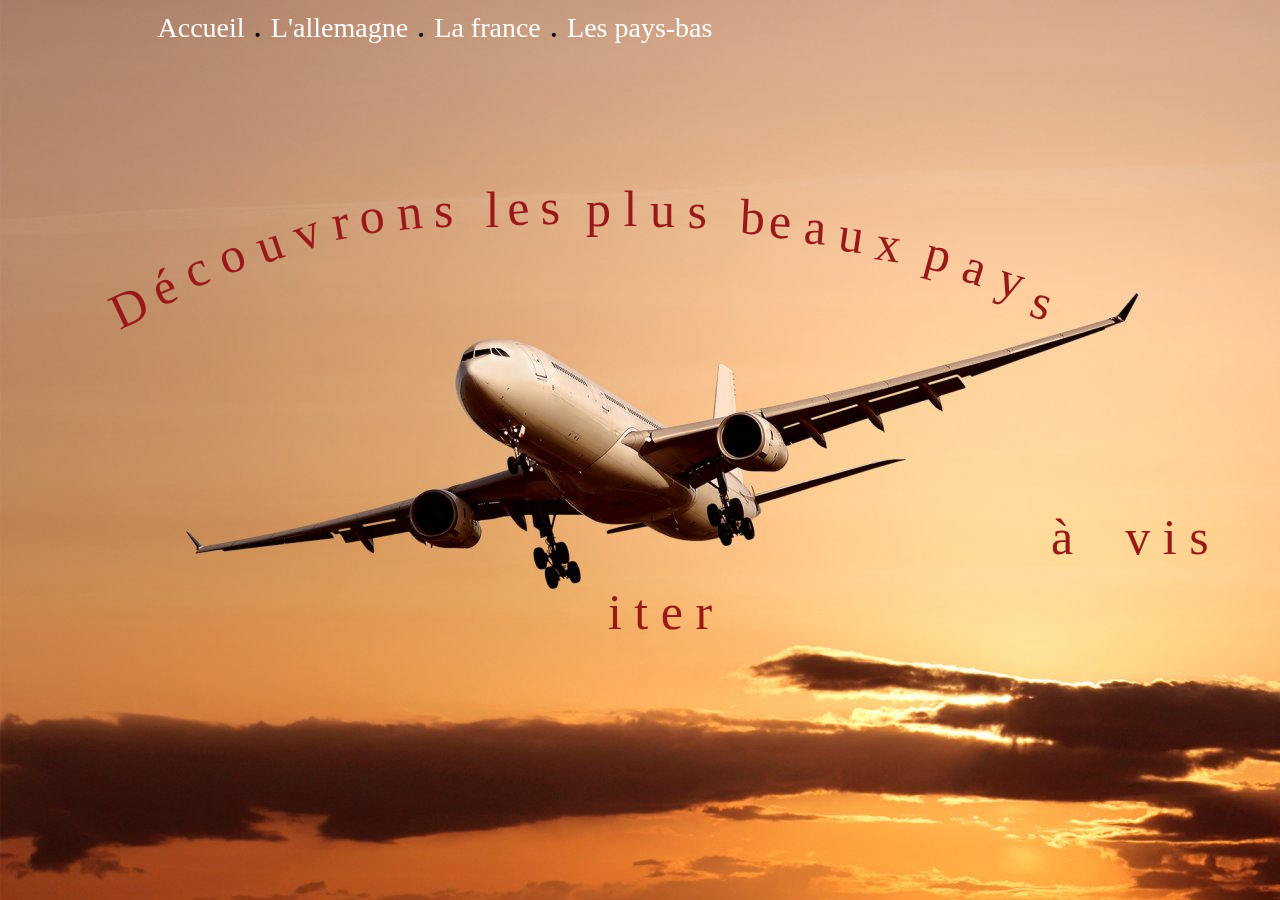
<file: index.html>
<!DOCTYPE html>
<html lang="en">

<head>
    <meta charset="UTF-8">
    <meta name="viewport" content="width=device-width, initial-scale=1.0">
    <link rel="stylesheet" href="https://maxcdn.bootstrapcdn.com/bootstrap/4.0.0/css/bootstrap.min.css" integrity="sha384-Gn5384xqQ1aoWXA+058RXPxPg6fy4IWvTNh0E263XmFcJlSAwiGgFAW/dAiS6JXm" crossorigin="anonymous">
    <link rel="stylesheet" href="index.css" />

    <title>Document</title>
</head>

<body>
    <div class="container">
        <img src="macarte.jpg" id=interface class=interface>
        <div class="text">
            <ul id="mypage">
                <li id="mypage"><a href="index.html">Accueil</a></li>
                <li>.</li>
                <li><a href="Allemagne.html">L'allemagne</a></li>
                <li>.</li>
                <li><a href="france.html">La france</a></li>
                <li>.</li>
                <li><a href="lespays-bas.html">Les pays-bas</a></li>
            </ul>
        </div>
        <div style="text-align: center; padding-top: 250px; 
                font-size: 50px; color: rgb(153, 24, 24);">

            <span class="G1">D</span>
            <span class="e1">é</span>
            <span class="e2">c</span>
            <span class="k1">o</span>
            <span class="s1">u</span>
            <span class="f">v</span>
            <span class="o">r</span>
            <span class="r">o</span>
            <span class="G2">n</span>
            <span class="e3">s</span>
            <span class="e5"></span>
            <span class="k2">l</span>
            <span class="s2">e</span>
            <span class="e4">s</span>
            <span class="e5"></span>
            <span class="e6">p</span>
            <span class="e7">l</span>
            <span class="e8">u</span>
            <span class="e9">s</span>
            <span class="e5"></span>
            <span class="e11">b</span>
            <span class="e12">e</span>
            <span class="e13">a</span>
            <span class="e14">u</span>
            <span class="e15">x</span>
            <span class="e5"></span>
            <span class="e17">p</span>
            <span class="e18">a</span>
            <span class="e19">y</span>
            <span class="e20">s</span>
            <span class="e22">à</span>
            <span class="e5"></span>
            <span class="e24">v</span>
            <span class="e25">i</span>
            <span class="e26">s</span>
            <span class="e26">i</span>
            <span class="e28">t</span>
            <span class="e29">e</span>
            <span class="e30">r</span>

        </div>
</body>

</html>
</file>
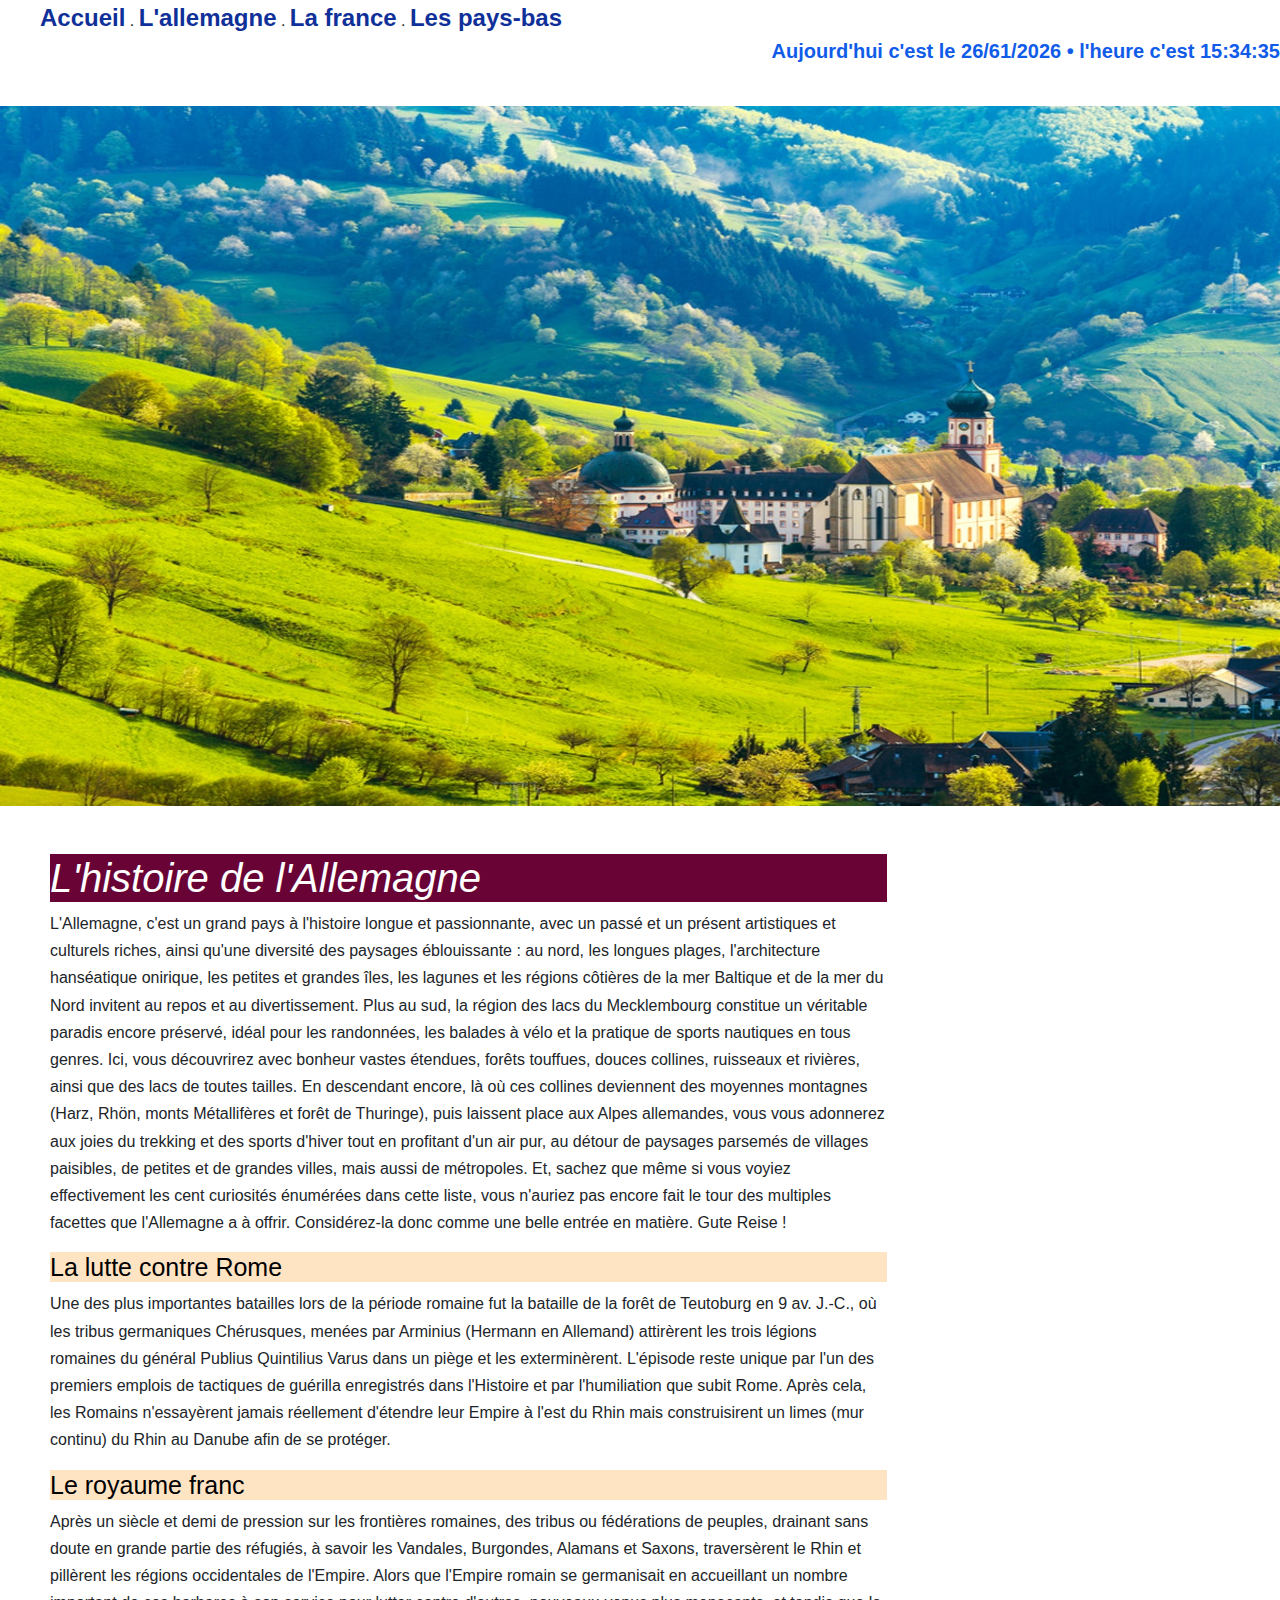
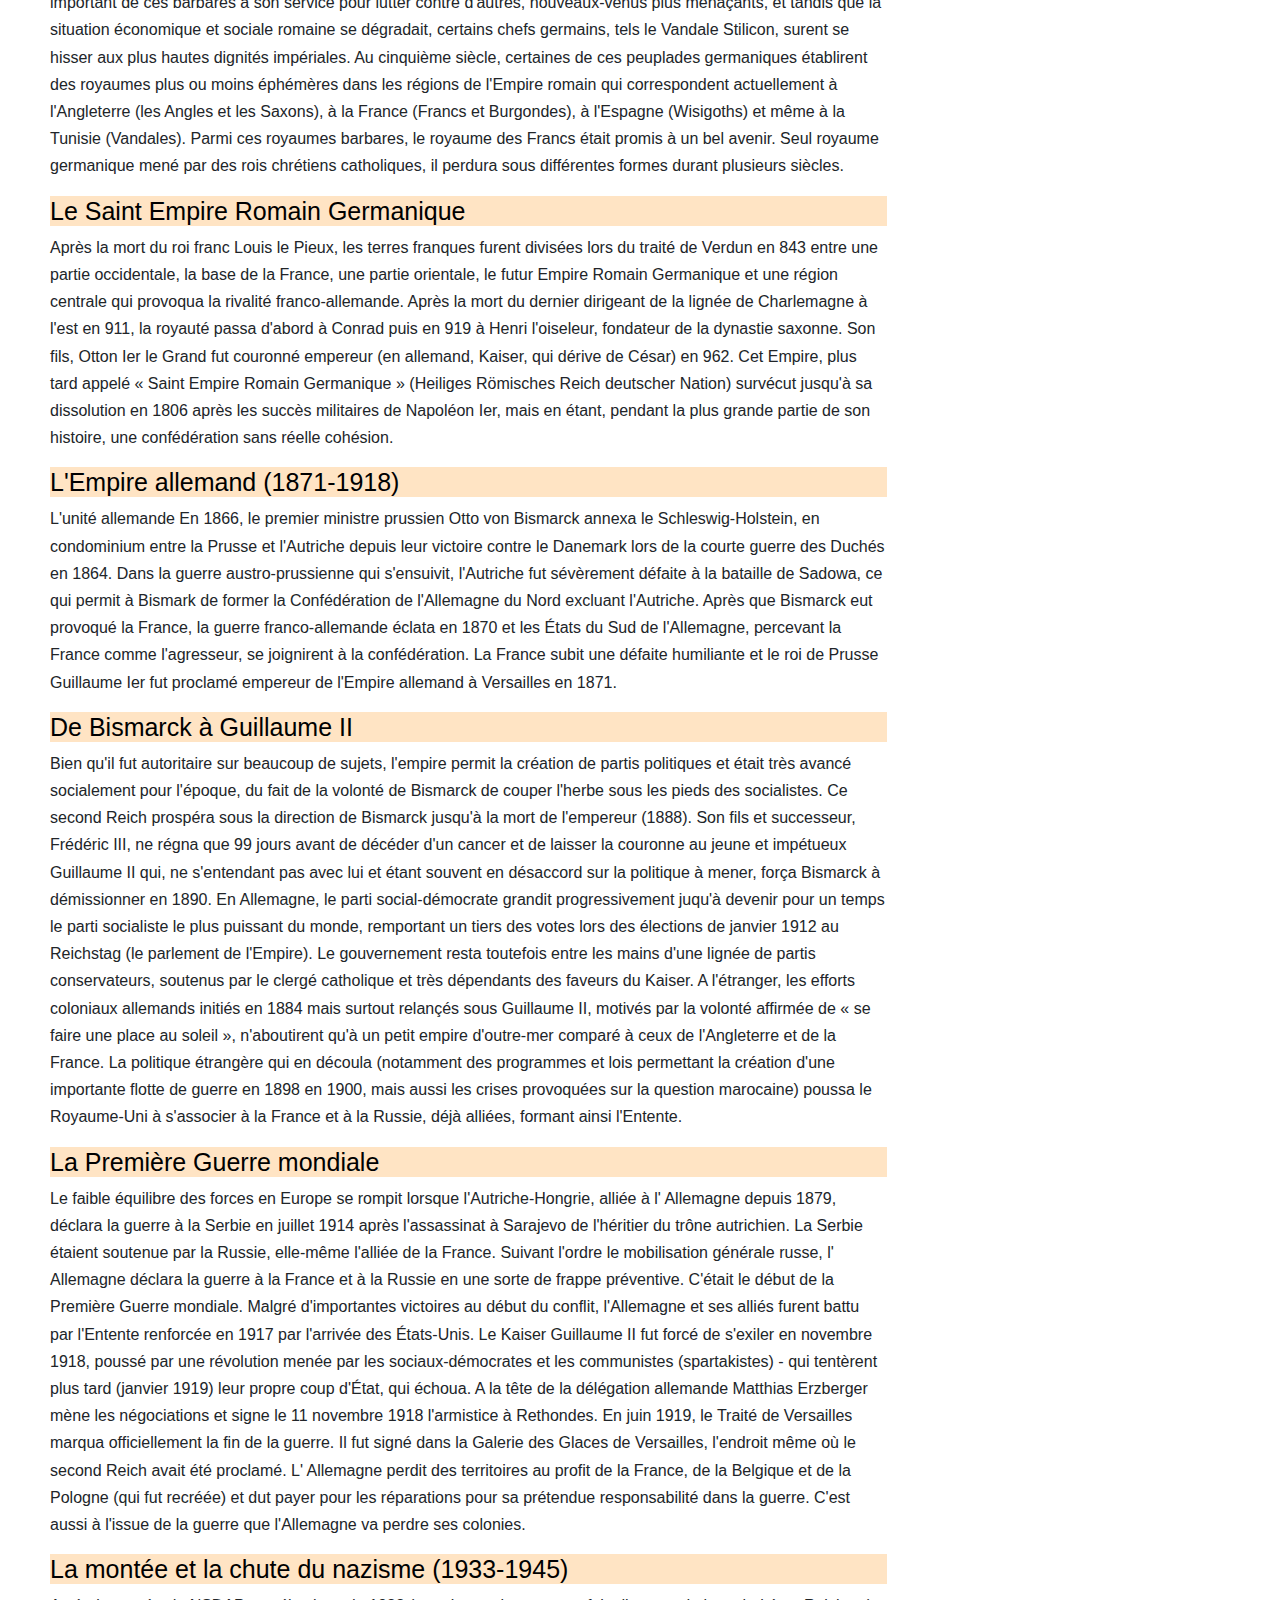
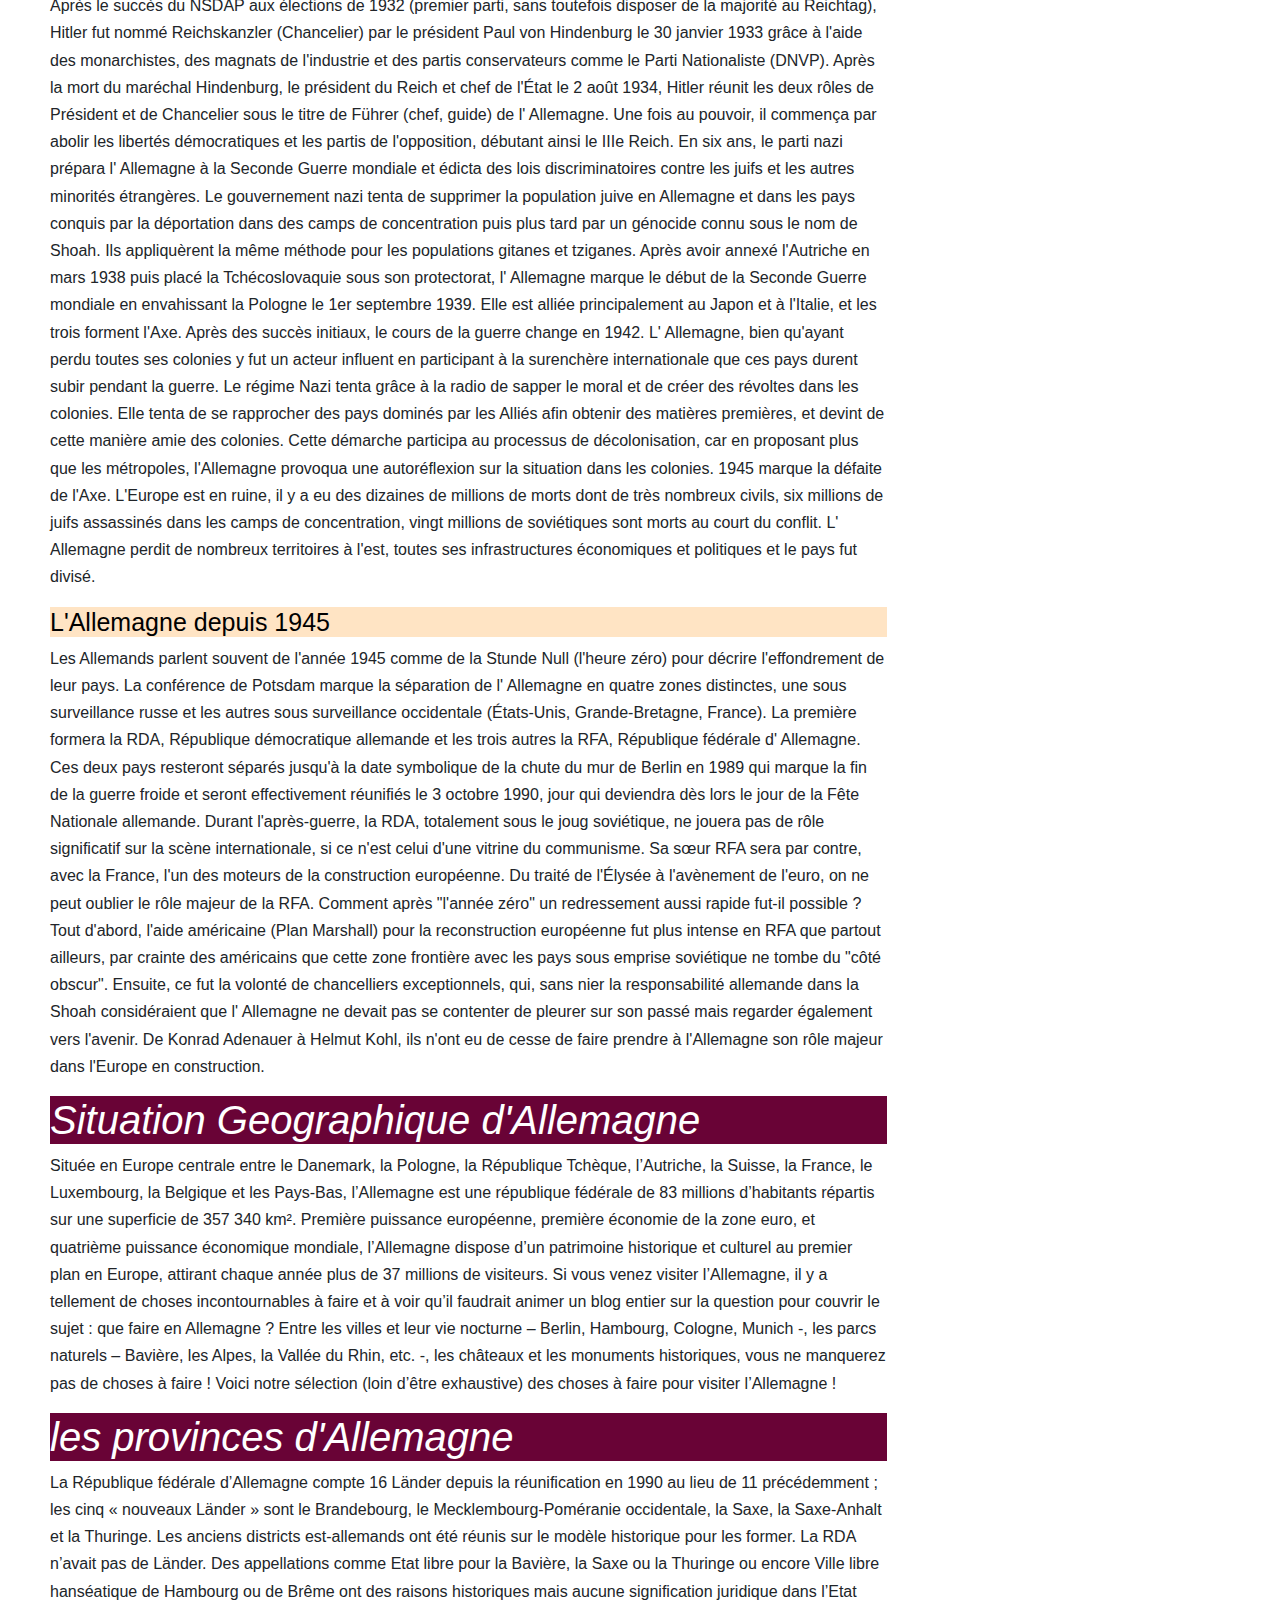
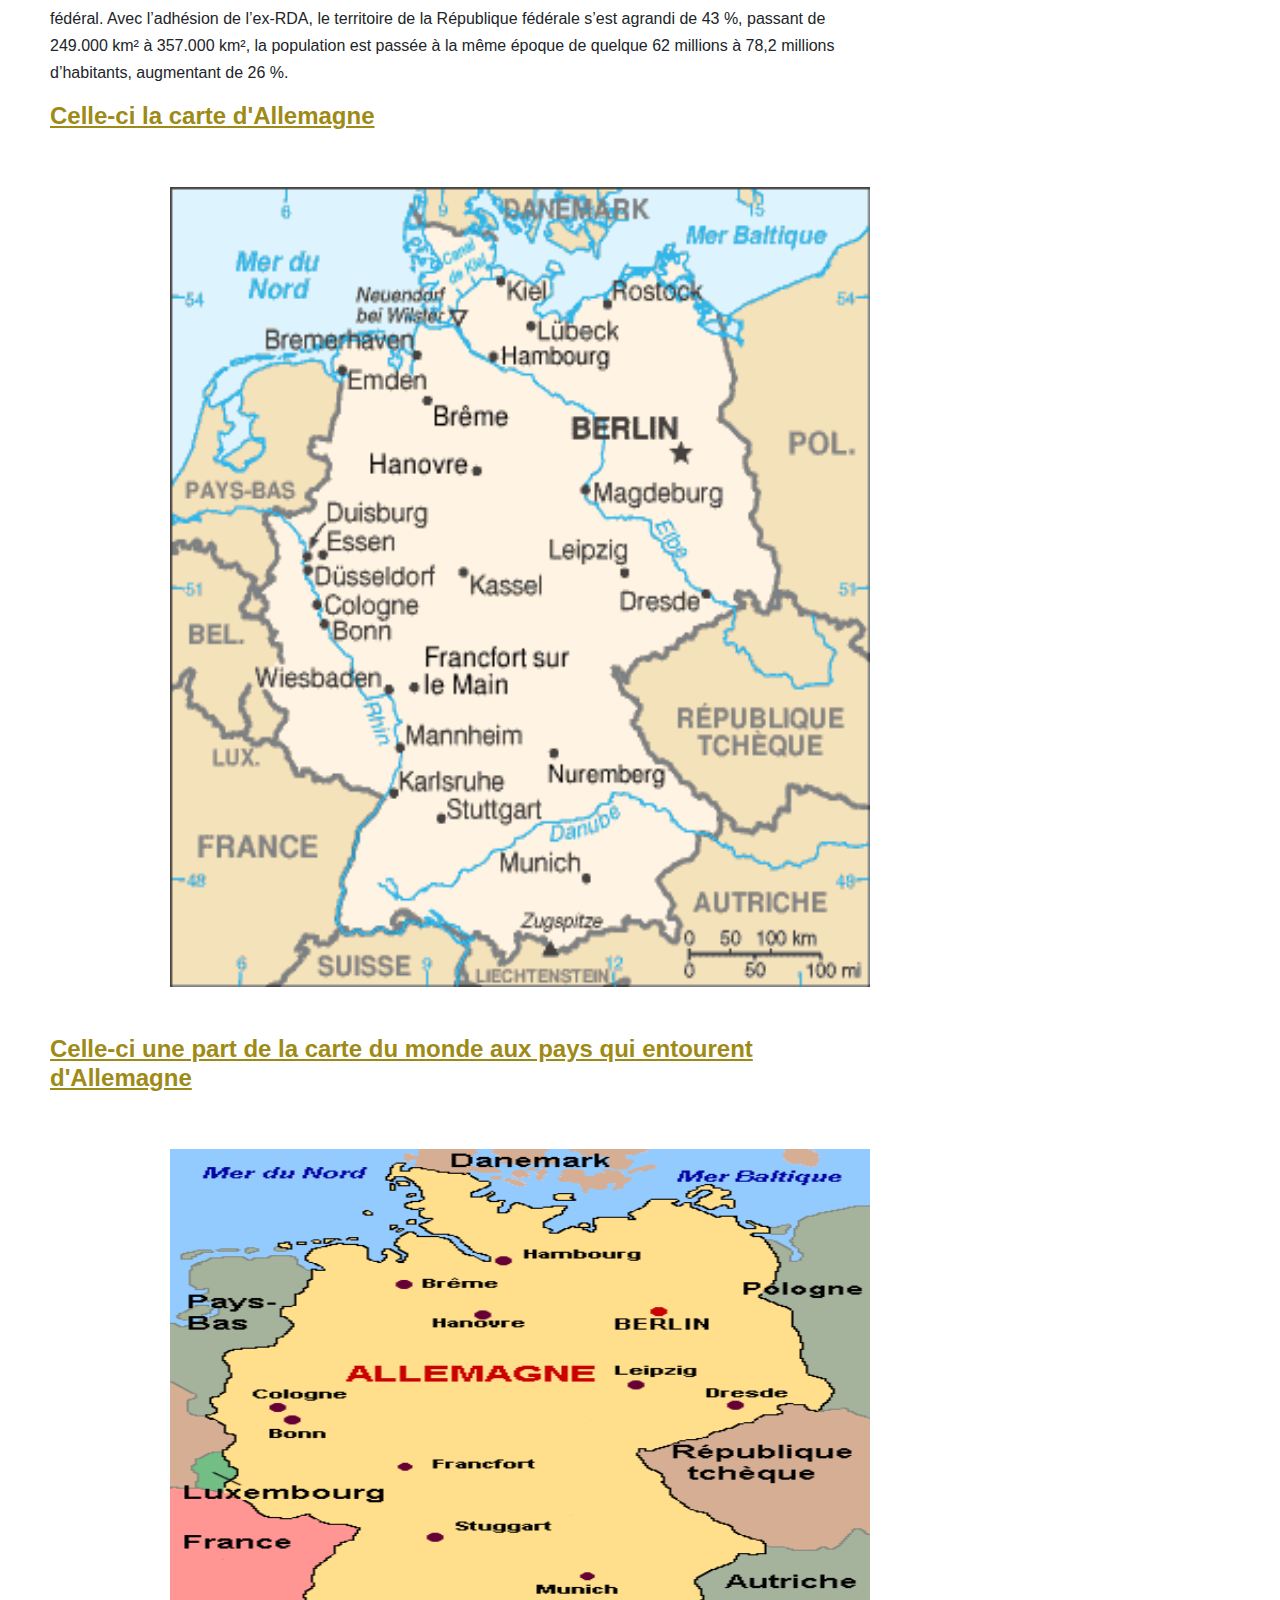
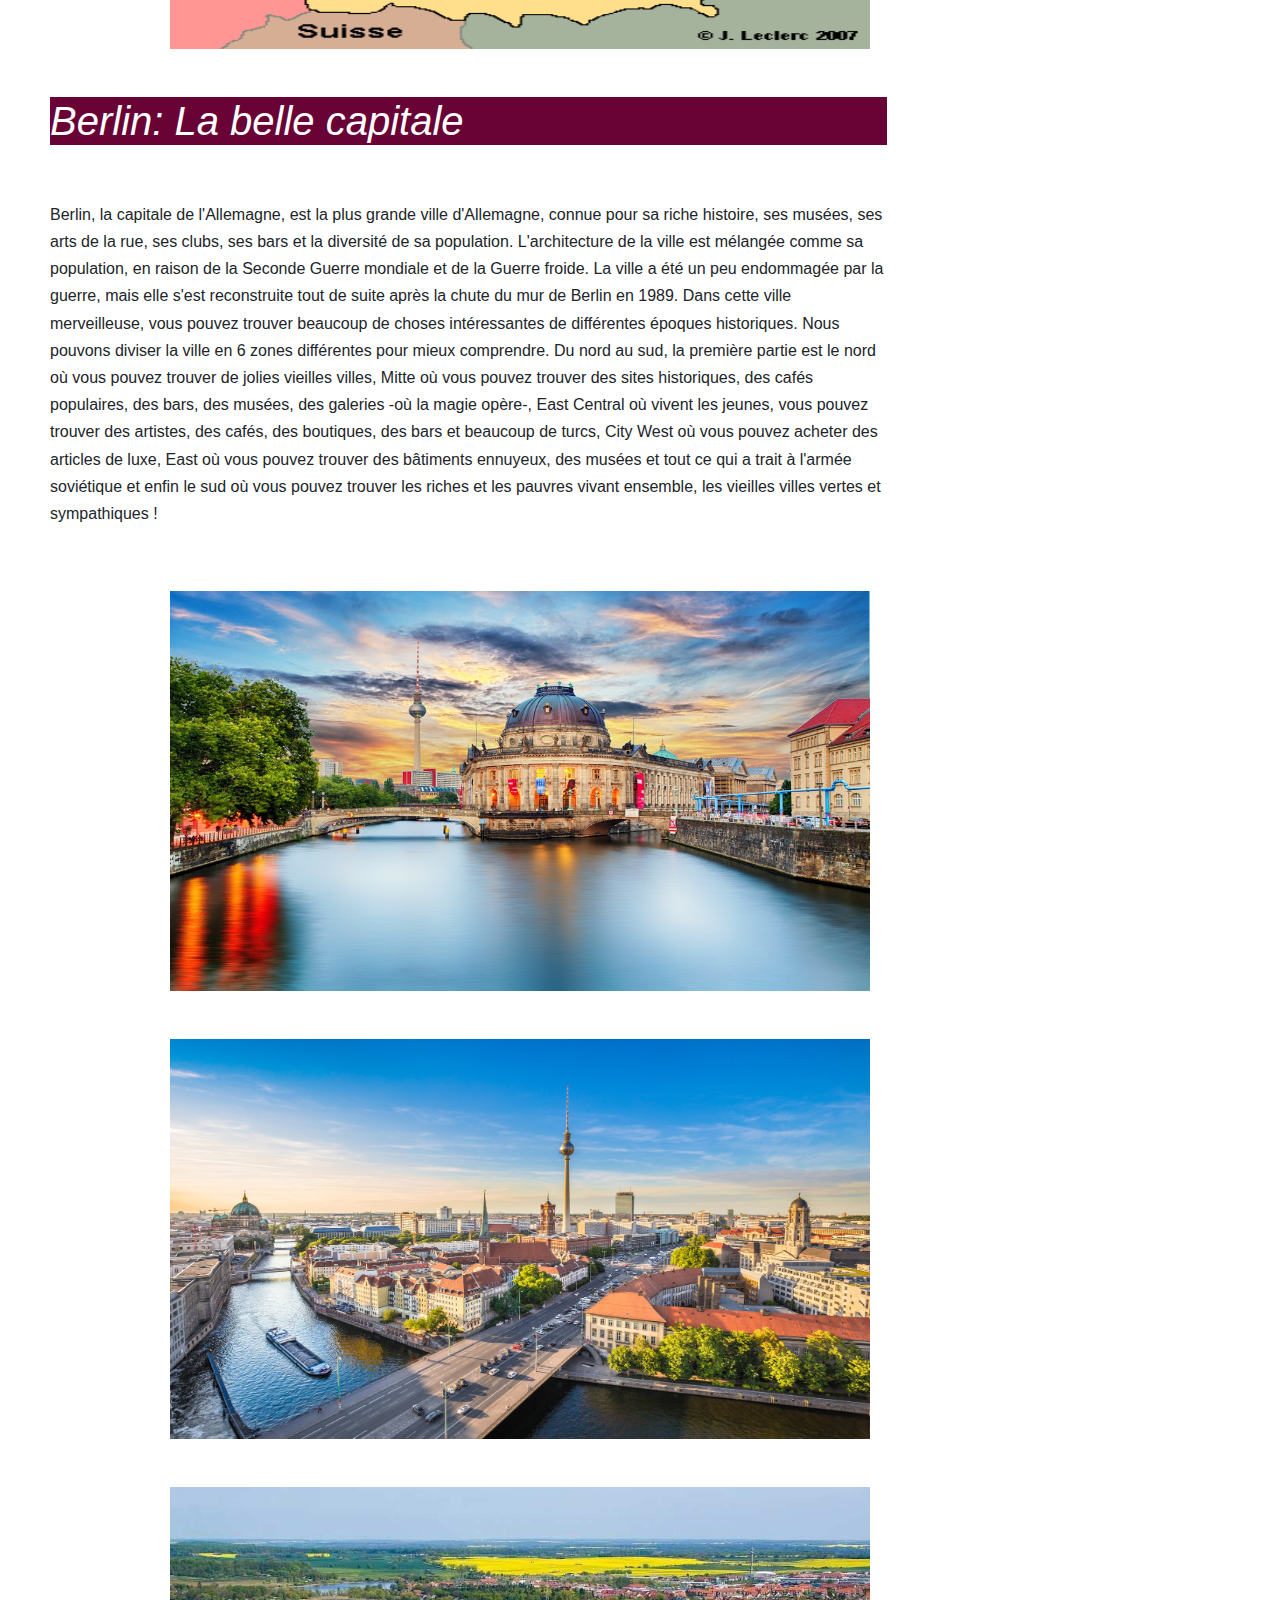
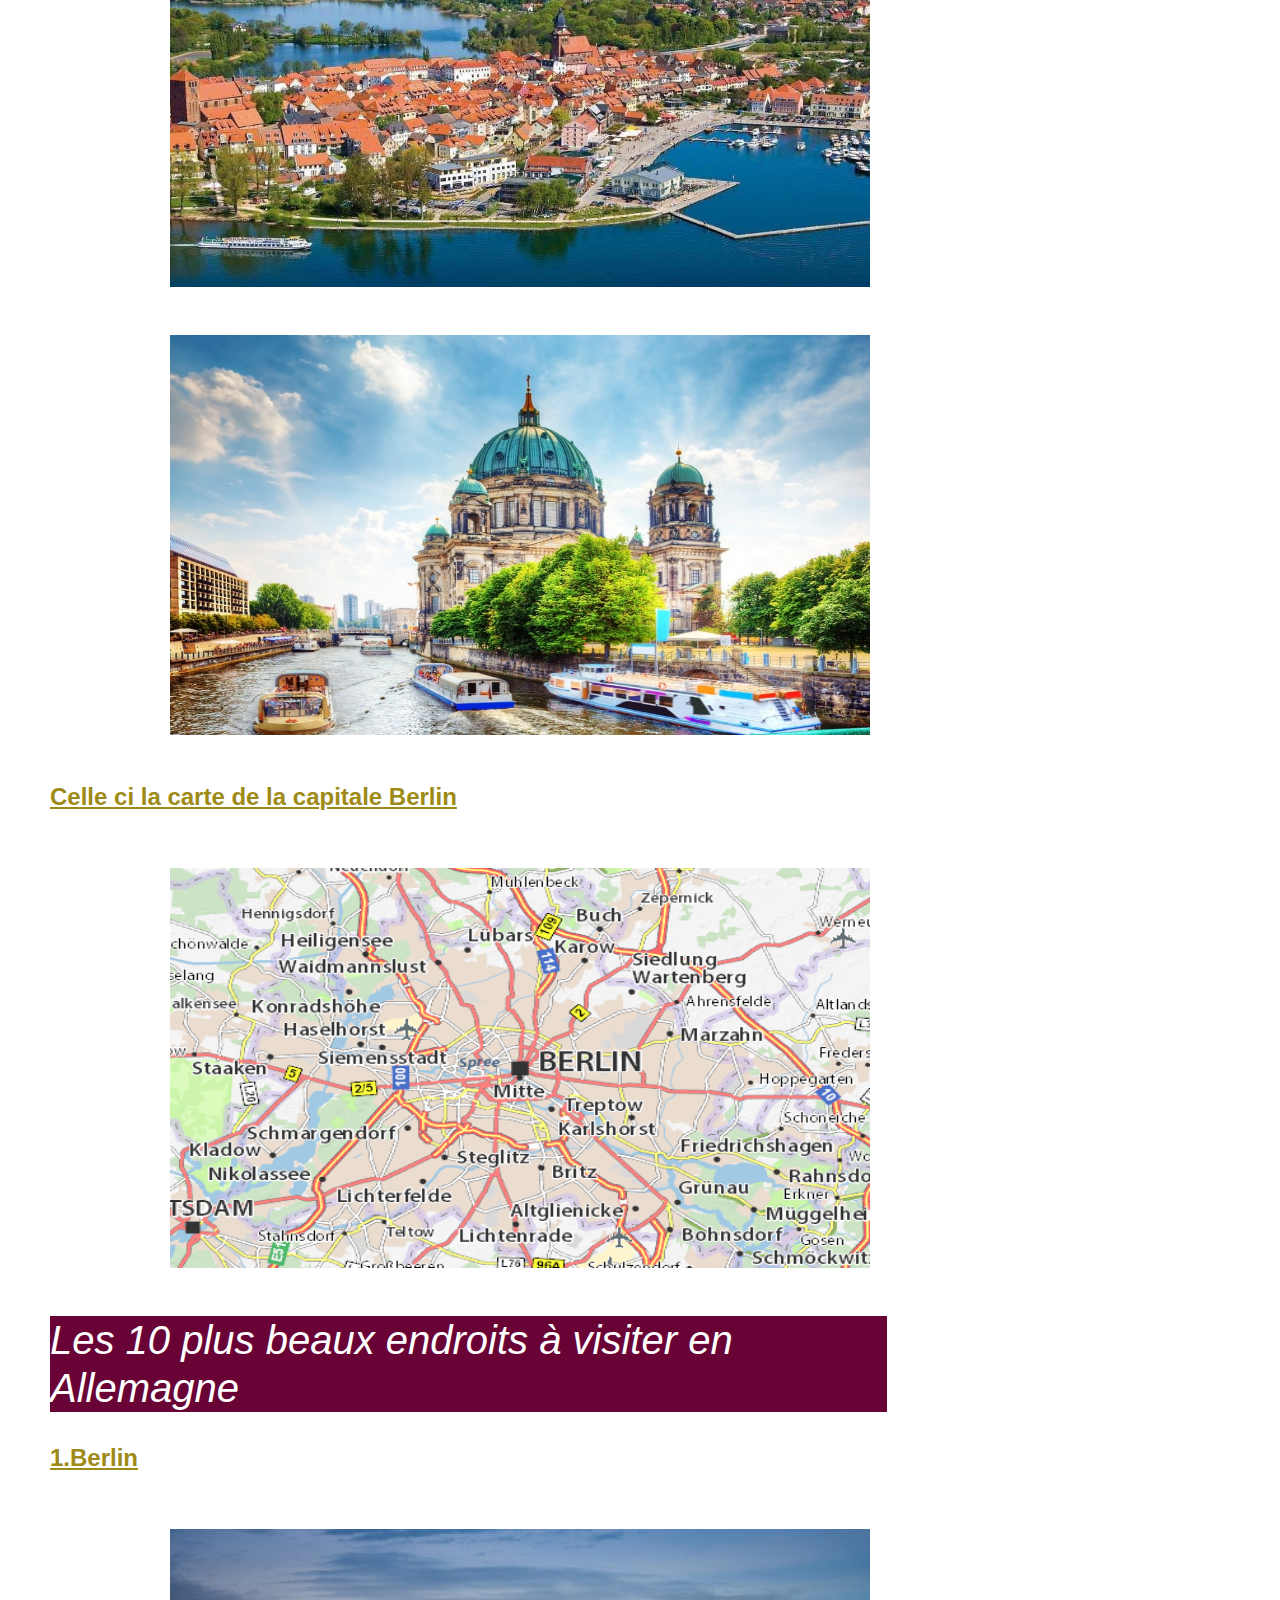
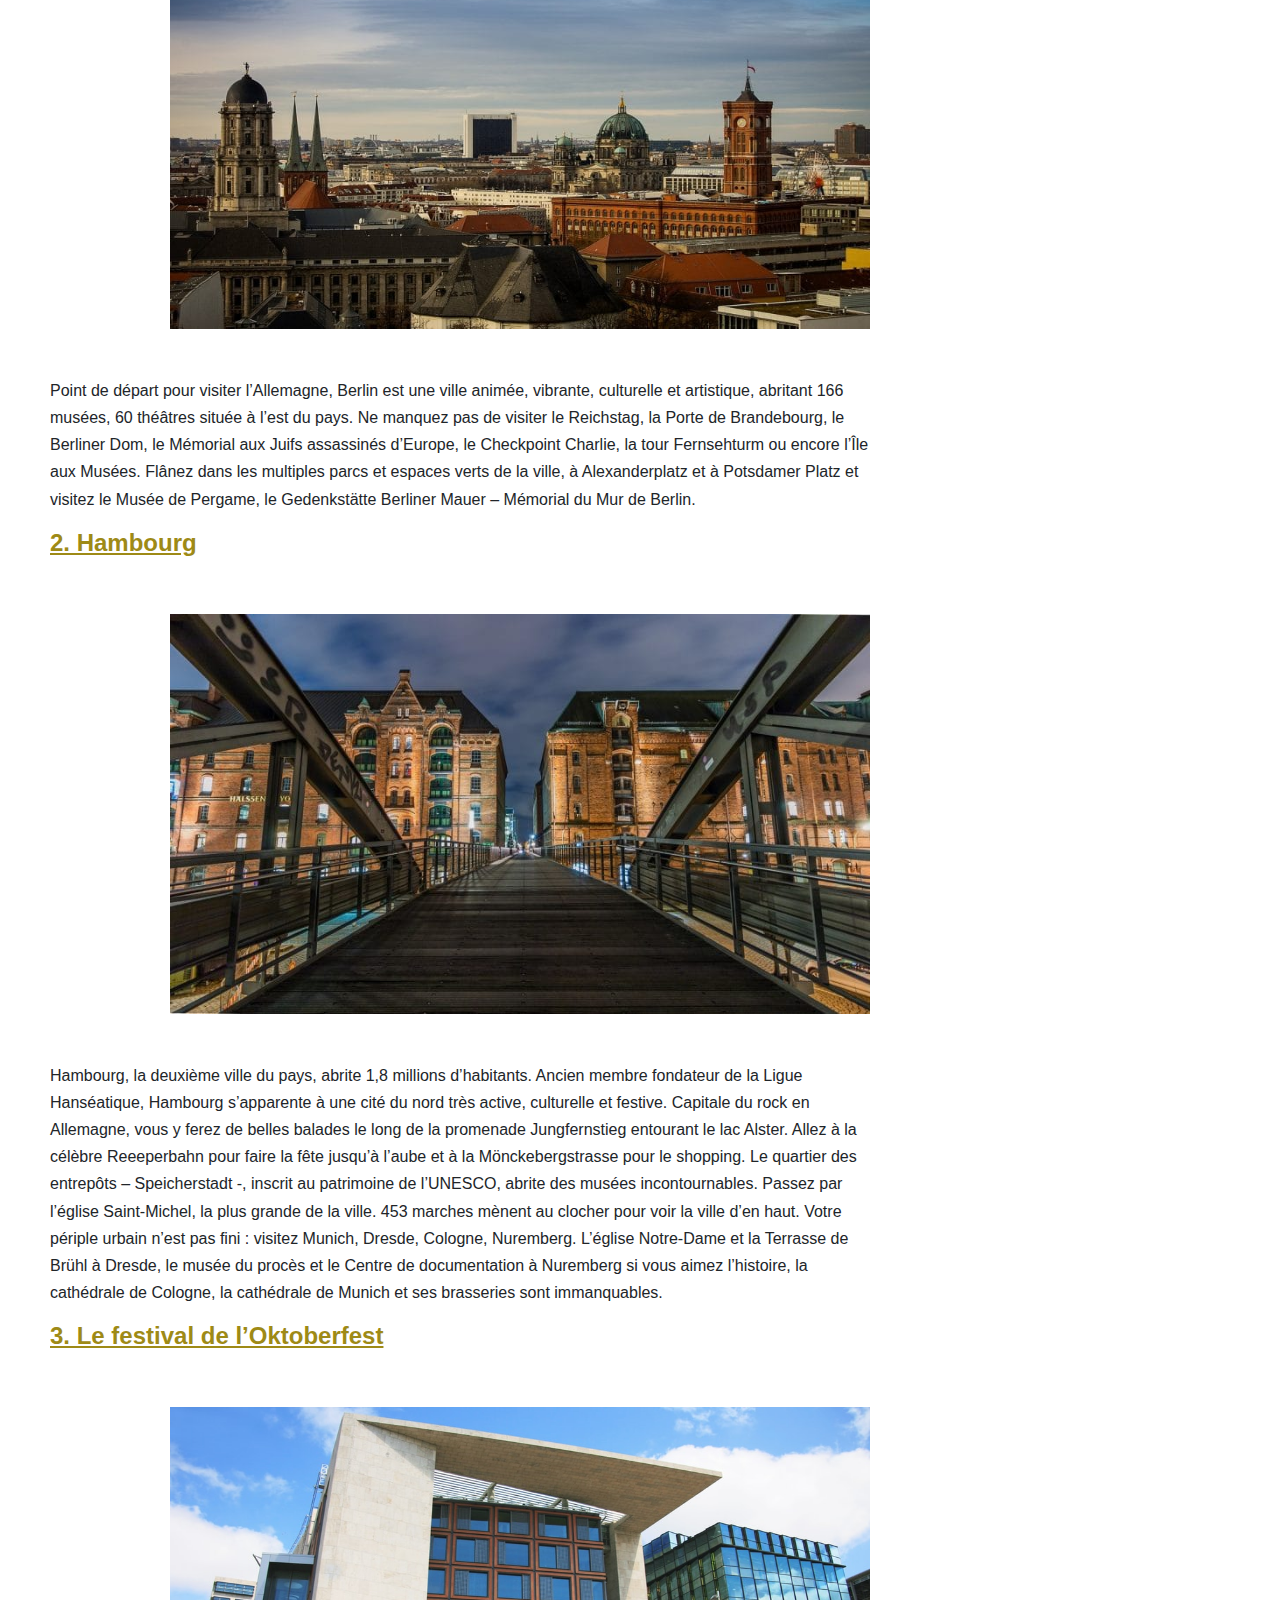
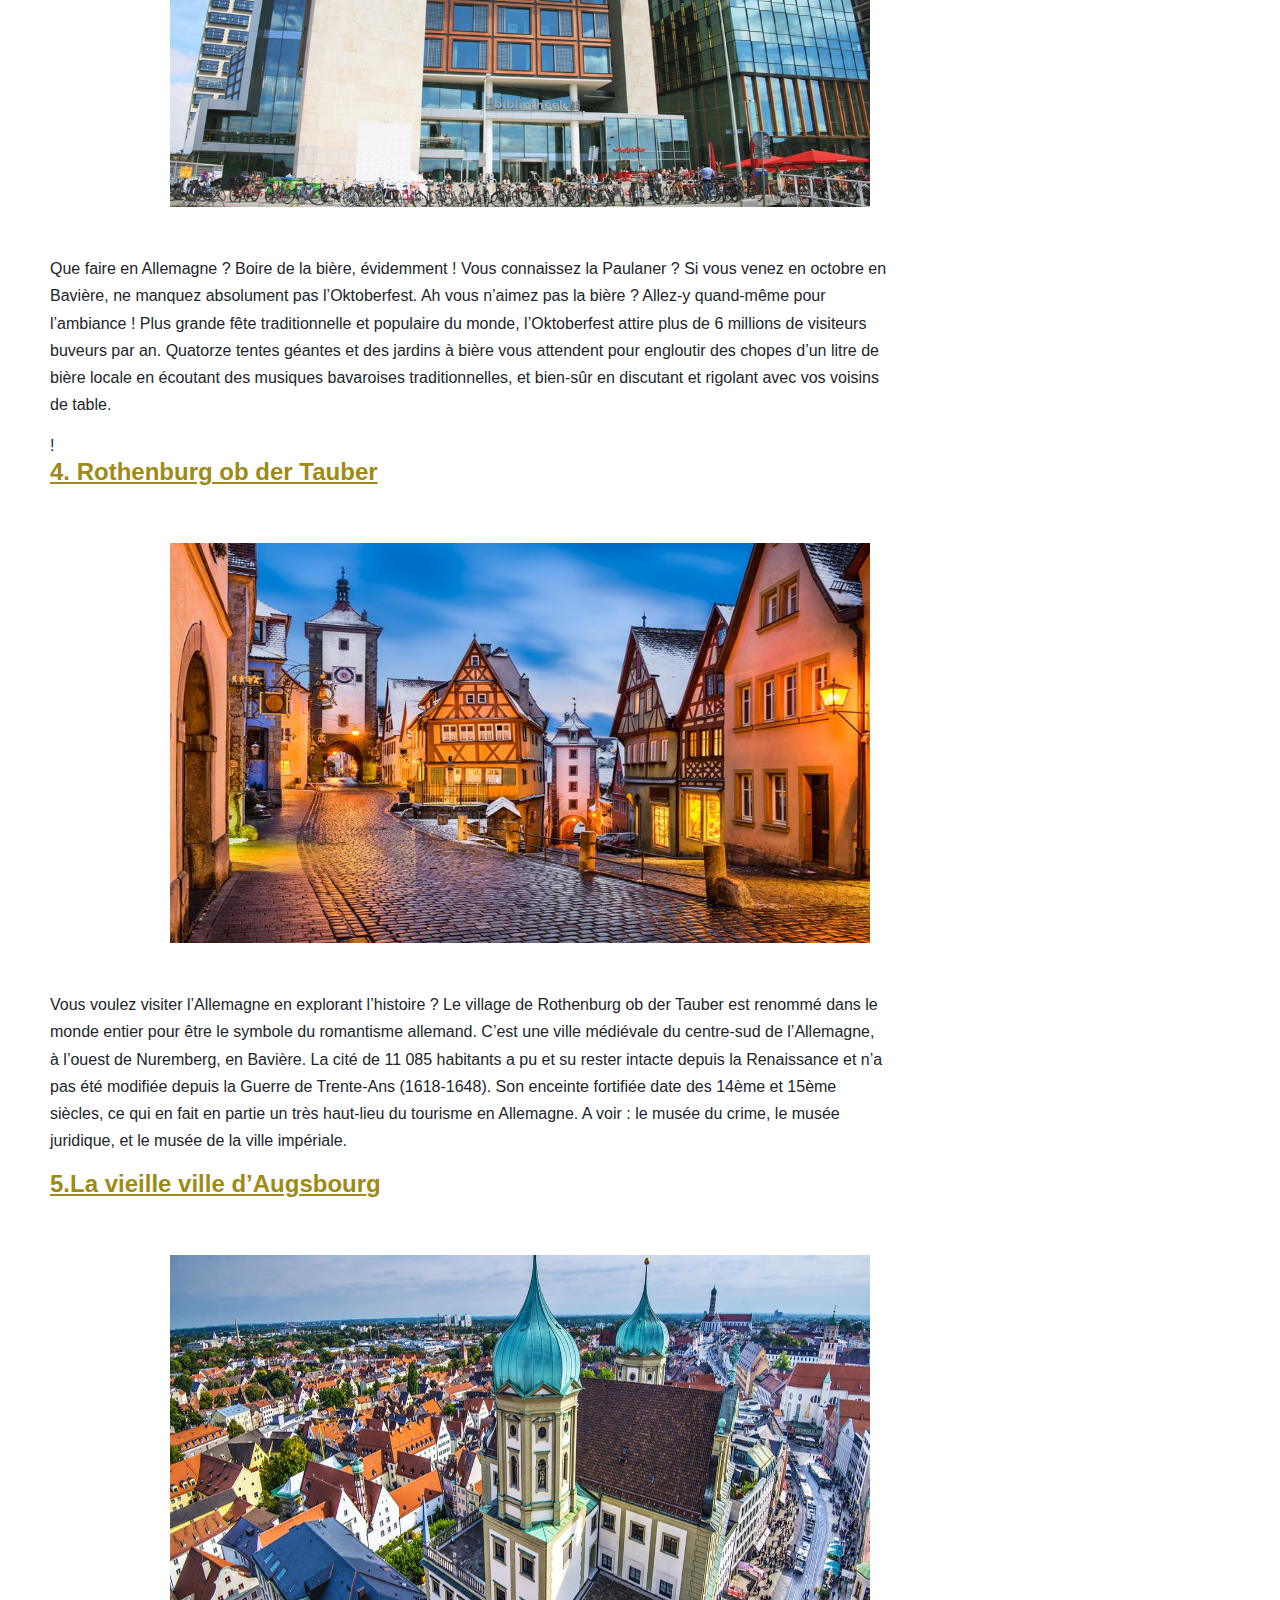
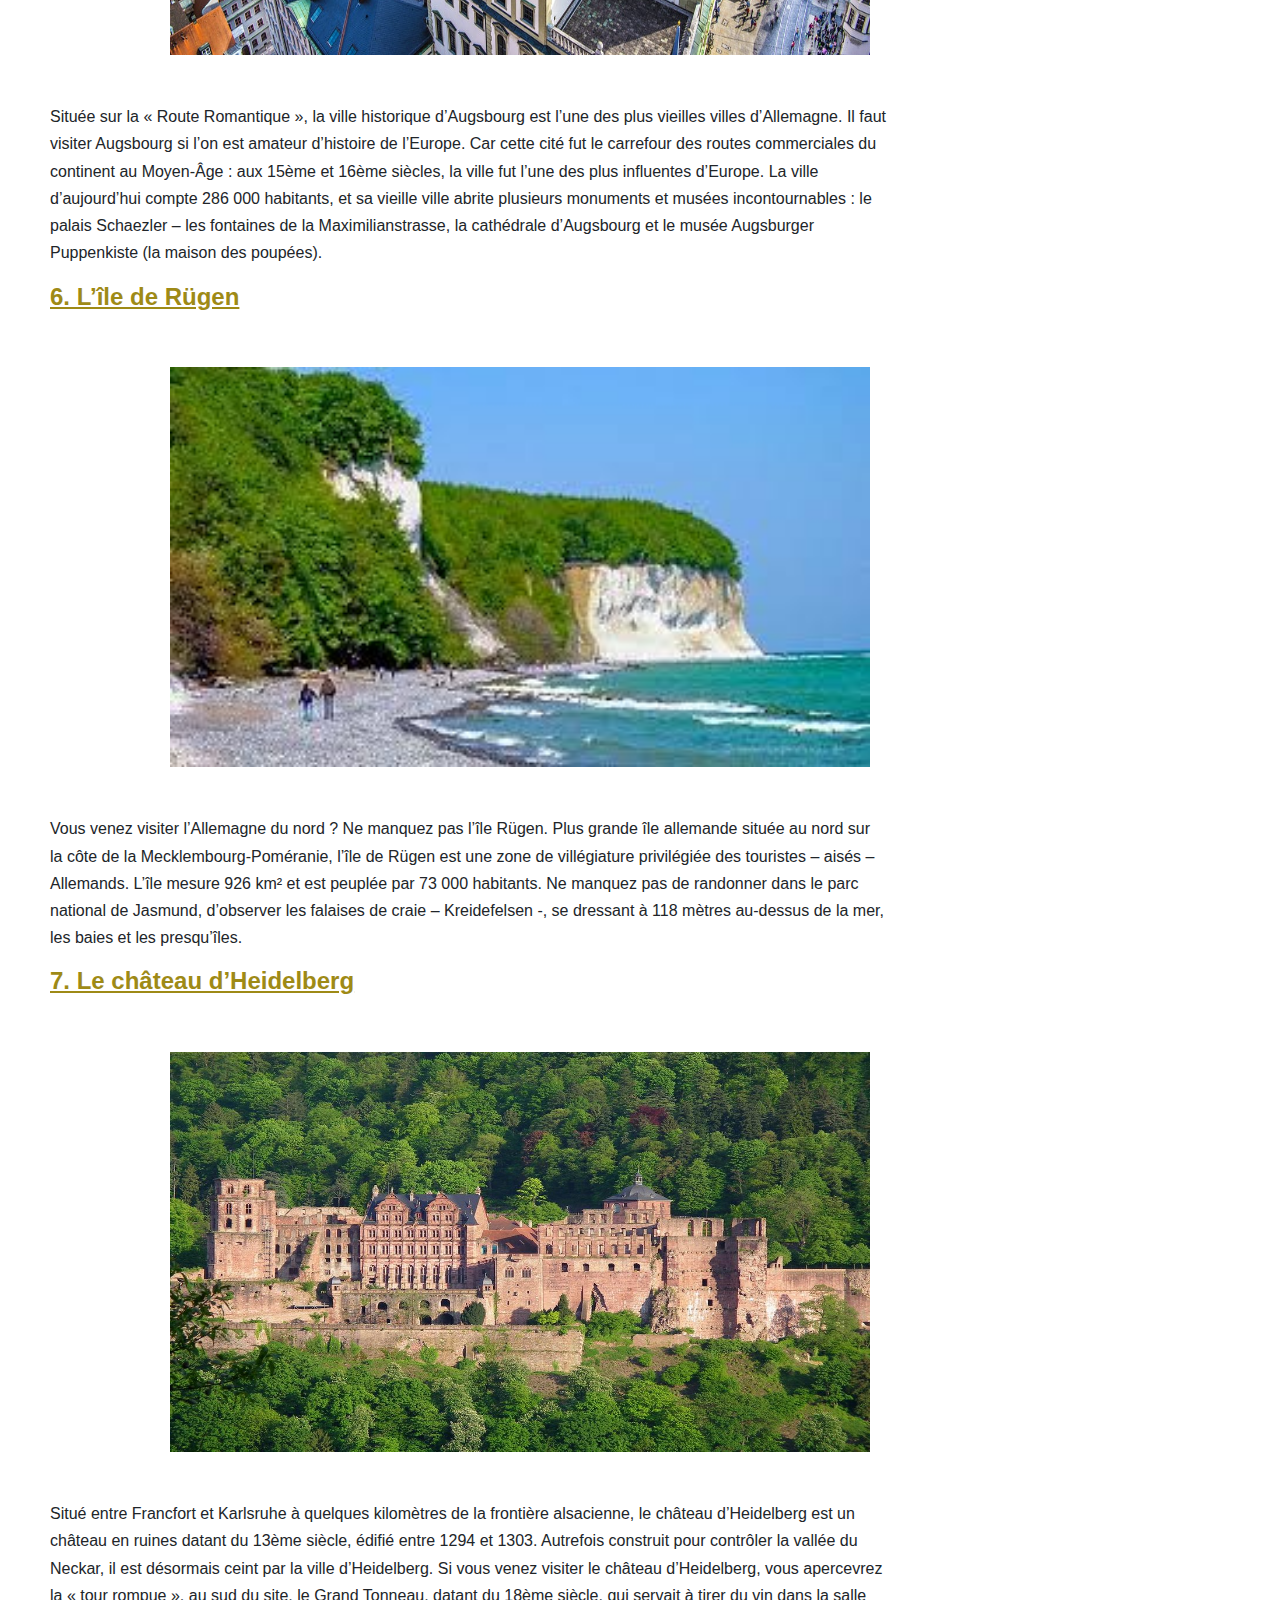
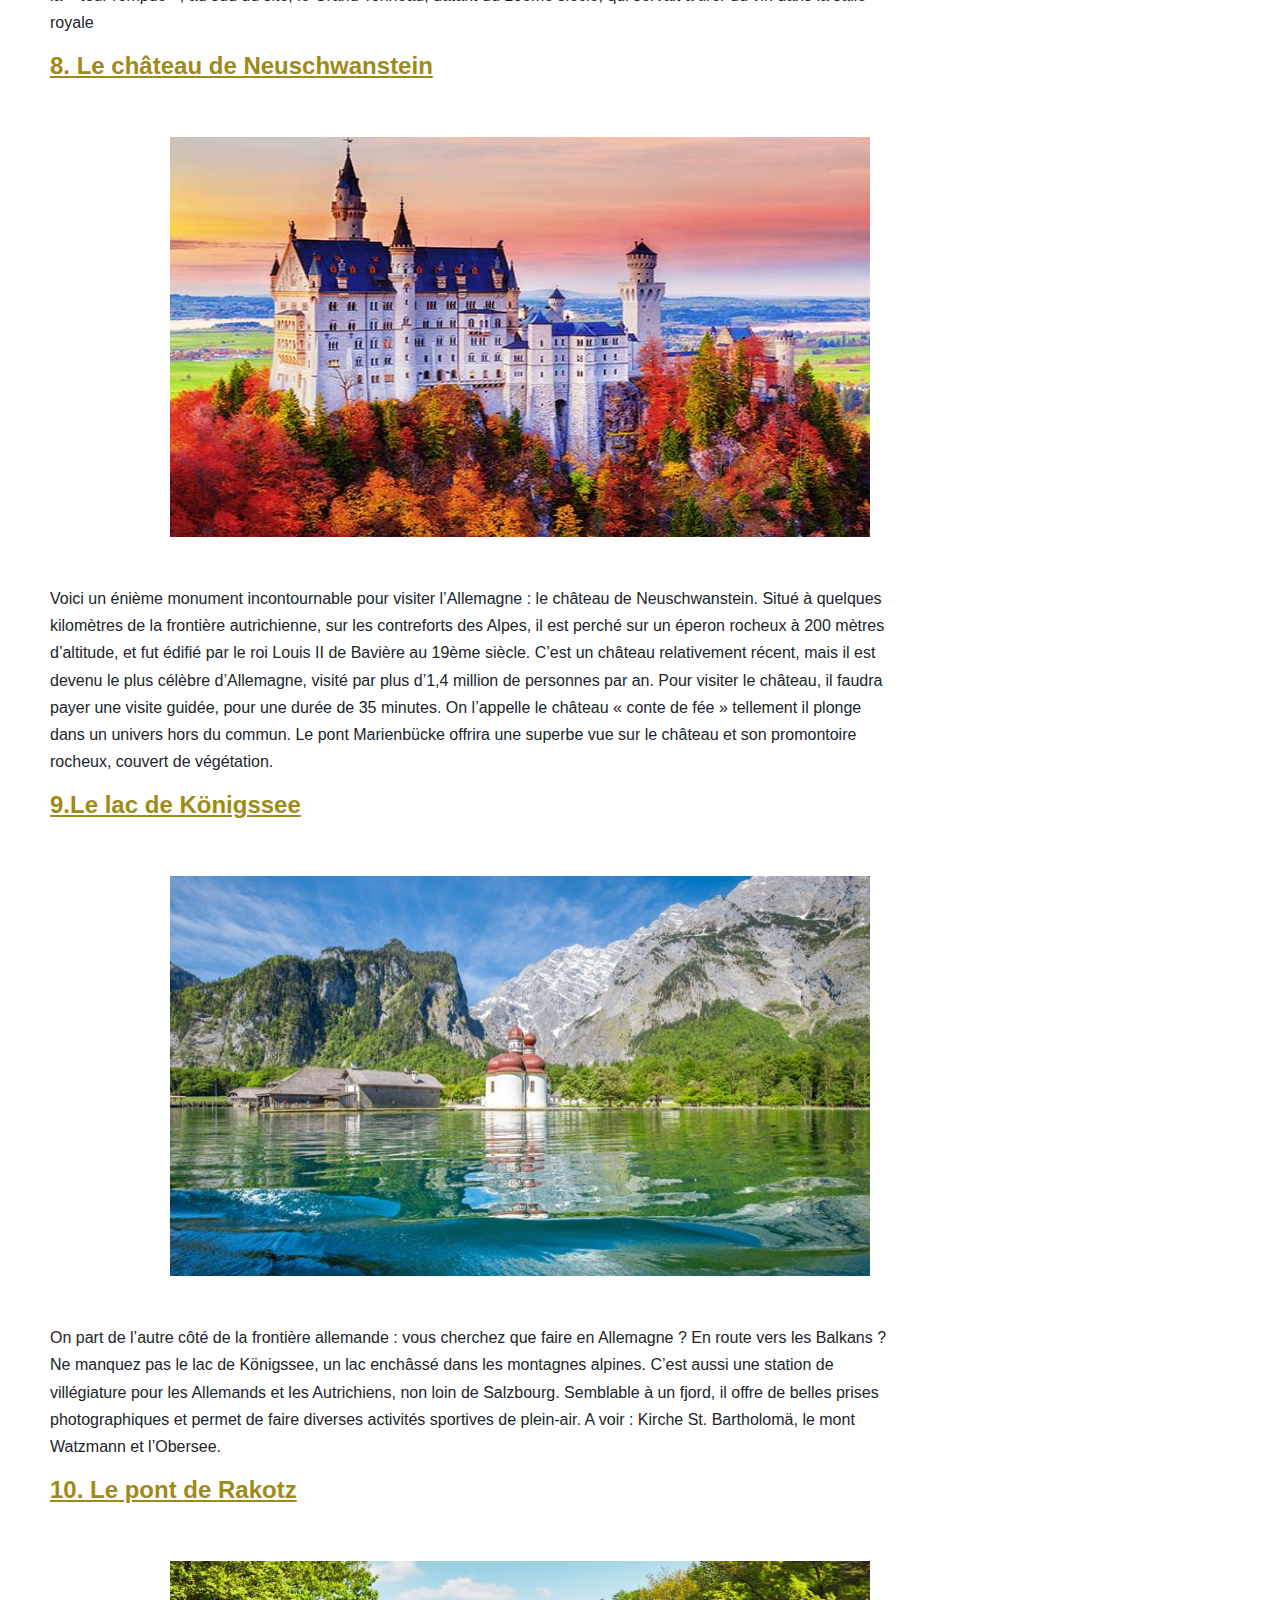
<file: Allemagne.html>
<!DOCTYPE html>
<html lang="en">

<head>
    <meta charset="UTF-8">
    <meta name="viewport" content="width=device-width, initial-scale=1.0">
    <link rel="stylesheet" href="https://maxcdn.bootstrapcdn.com/bootstrap/4.0.0/css/bootstrap.min.css" integrity="sha384-Gn5384xqQ1aoWXA+058RXPxPg6fy4IWvTNh0E263XmFcJlSAwiGgFAW/dAiS6JXm" crossorigin="anonymous">
    <link rel="stylesheet" href="Allemagne.css" />
    <title>My first web project</title>
</head>

<body>
    <ul id="mypage">
        <li id="mypage"><a href="sommaire.html">Accueil</a></li>
        <li>.</li>
        <li><a href="Allemagne.html">L'allemagne</a></li>
        <li>.</li>
        <li><a href="france.html">La france</a></li>
        <li>.</li>
        <li><a href="lespays-bas.html">Les pays-bas</a></li>
        <div class="d-flex justify-content-md-end" id="mydate" name="mydate">
            <script id="firstscript">
                today = new Date();
                document.write("Aujourd'hui c'est le " + today.getDate() + "/" + today.getMonth() + 1 + "/" + today.getFullYear());
                document.write(" • l'heure c'est " + today.getHours() + ":" + today.getMinutes() + ":" + today.getSeconds());
            </script>
        </div>
    </ul>
    <br>
    <div id="fond">
        <img src="fondds.jpg" height="700" width="1500">
    </div>
    <br><br>
    <div class="row no-glutters" id="global">
        <div class="col-sm-8" id="myid">
            <h1><i>L'histoire de l'Allemagne </i></h1>
            <fieldset>
                <p class="p1">
                    L'Allemagne, c'est un grand pays à l'histoire longue et passionnante, avec un passé et un présent artistiques et culturels riches, ainsi qu'une diversité des paysages éblouissante : au nord, les longues plages, l'architecture hanséatique onirique, les
                    petites et grandes îles, les lagunes et les régions côtières de la mer Baltique et de la mer du Nord invitent au repos et au divertissement. Plus au sud, la région des lacs du Mecklembourg constitue un véritable paradis encore préservé,
                    idéal pour les randonnées, les balades à vélo et la pratique de sports nautiques en tous genres. Ici, vous découvrirez avec bonheur vastes étendues, forêts touffues, douces collines, ruisseaux et rivières, ainsi que des lacs de toutes
                    tailles. En descendant encore, là où ces collines deviennent des moyennes montagnes (Harz, Rhön, monts Métallifères et forêt de Thuringe), puis laissent place aux Alpes allemandes, vous vous adonnerez aux joies du trekking et des sports
                    d'hiver tout en profitant d'un air pur, au détour de paysages parsemés de villages paisibles, de petites et de grandes villes, mais aussi de métropoles. Et, sachez que même si vous voyiez effectivement les cent curiosités énumérées
                    dans cette liste, vous n'auriez pas encore fait le tour des multiples facettes que l'Allemagne a à offrir. Considérez-la donc comme une belle entrée en matière. Gute Reise !</p>

                <h2>La lutte contre Rome</h2>

                <p class="p1">Une des plus importantes batailles lors de la période romaine fut la bataille de la forêt de Teutoburg en 9 av. J.-C., où les tribus germaniques Chérusques, menées par Arminius (Hermann en Allemand) attirèrent les trois légions romaines
                    du général Publius Quintilius Varus dans un piège et les exterminèrent. L'épisode reste unique par l'un des premiers emplois de tactiques de guérilla enregistrés dans l'Histoire et par l'humiliation que subit Rome. Après cela, les
                    Romains n'essayèrent jamais réellement d'étendre leur Empire à l'est du Rhin mais construisirent un limes (mur continu) du Rhin au Danube afin de se protéger.
                </p>
                <h2>Le royaume franc</h2>

                <p class="p1">Après un siècle et demi de pression sur les frontières romaines, des tribus ou fédérations de peuples, drainant sans doute en grande partie des réfugiés, à savoir les Vandales, Burgondes, Alamans et Saxons, traversèrent le Rhin et pillèrent
                    les régions occidentales de l'Empire. Alors que l'Empire romain se germanisait en accueillant un nombre important de ces barbares à son service pour lutter contre d'autres, nouveaux-venus plus menaçants, et tandis que la situation
                    économique et sociale romaine se dégradait, certains chefs germains, tels le Vandale Stilicon, surent se hisser aux plus hautes dignités impériales. Au cinquième siècle, certaines de ces peuplades germaniques établirent des royaumes
                    plus ou moins éphémères dans les régions de l'Empire romain qui correspondent actuellement à l'Angleterre (les Angles et les Saxons), à la France (Francs et Burgondes), à l'Espagne (Wisigoths) et même à la Tunisie (Vandales). Parmi
                    ces royaumes barbares, le royaume des Francs était promis à un bel avenir. Seul royaume germanique mené par des rois chrétiens catholiques, il perdura sous différentes formes durant plusieurs siècles.

                </p>
                <h2>Le Saint Empire Romain Germanique</h2>

                <p class="p1"> Après la mort du roi franc Louis le Pieux, les terres franques furent divisées lors du traité de Verdun en 843 entre une partie occidentale, la base de la France, une partie orientale, le futur Empire Romain Germanique et une région centrale
                    qui provoqua la rivalité franco-allemande. Après la mort du dernier dirigeant de la lignée de Charlemagne à l'est en 911, la royauté passa d'abord à Conrad puis en 919 à Henri l'oiseleur, fondateur de la dynastie saxonne. Son fils,
                    Otton Ier le Grand fut couronné empereur (en allemand, Kaiser, qui dérive de César) en 962. Cet Empire, plus tard appelé « Saint Empire Romain Germanique » (Heiliges Römisches Reich deutscher Nation) survécut jusqu'à sa dissolution
                    en 1806 après les succès militaires de Napoléon Ier, mais en étant, pendant la plus grande partie de son histoire, une confédération sans réelle cohésion.

                </p>
                <h2>L'Empire allemand (1871-1918)</h2>

                <p class="p1">L'unité allemande En 1866, le premier ministre prussien Otto von Bismarck annexa le Schleswig-Holstein, en condominium entre la Prusse et l'Autriche depuis leur victoire contre le Danemark lors de la courte guerre des Duchés en 1864. Dans
                    la guerre austro-prussienne qui s'ensuivit, l'Autriche fut sévèrement défaite à la bataille de Sadowa, ce qui permit à Bismark de former la Confédération de l'Allemagne du Nord excluant l'Autriche. Après que Bismarck eut provoqué la
                    France, la guerre franco-allemande éclata en 1870 et les États du Sud de l'Allemagne, percevant la France comme l'agresseur, se joignirent à la confédération. La France subit une défaite humiliante et le roi de Prusse Guillaume Ier
                    fut proclamé empereur de l'Empire allemand à Versailles en 1871.


                </p>
                <h2>De Bismarck à Guillaume II</h2>

                <p class="p1">Bien qu'il fut autoritaire sur beaucoup de sujets, l'empire permit la création de partis politiques et était très avancé socialement pour l'époque, du fait de la volonté de Bismarck de couper l'herbe sous les pieds des socialistes. Ce
                    second Reich prospéra sous la direction de Bismarck jusqu'à la mort de l'empereur (1888). Son fils et successeur, Frédéric III, ne régna que 99 jours avant de décéder d'un cancer et de laisser la couronne au jeune et impétueux Guillaume
                    II qui, ne s'entendant pas avec lui et étant souvent en désaccord sur la politique à mener, força Bismarck à démissionner en 1890. En Allemagne, le parti social-démocrate grandit progressivement juqu'à devenir pour un temps le parti
                    socialiste le plus puissant du monde, remportant un tiers des votes lors des élections de janvier 1912 au Reichstag (le parlement de l'Empire). Le gouvernement resta toutefois entre les mains d'une lignée de partis conservateurs, soutenus
                    par le clergé catholique et très dépendants des faveurs du Kaiser. A l'étranger, les efforts coloniaux allemands initiés en 1884 mais surtout relançés sous Guillaume II, motivés par la volonté affirmée de « se faire une place au soleil
                    », n'aboutirent qu'à un petit empire d'outre-mer comparé à ceux de l'Angleterre et de la France. La politique étrangère qui en découla (notamment des programmes et lois permettant la création d'une importante flotte de guerre en 1898
                    en 1900, mais aussi les crises provoquées sur la question marocaine) poussa le Royaume-Uni à s'associer à la France et à la Russie, déjà alliées, formant ainsi l'Entente.

                    <h2>La Première Guerre mondiale</h2>

                    <p class="p1">Le faible équilibre des forces en Europe se rompit lorsque l'Autriche-Hongrie, alliée à l' Allemagne depuis 1879, déclara la guerre à la Serbie en juillet 1914 après l'assassinat à Sarajevo de l'héritier du trône autrichien. La Serbie
                        étaient soutenue par la Russie, elle-même l'alliée de la France. Suivant l'ordre le mobilisation générale russe, l' Allemagne déclara la guerre à la France et à la Russie en une sorte de frappe préventive. C'était le début de la
                        Première Guerre mondiale. Malgré d'importantes victoires au début du conflit, l'Allemagne et ses alliés furent battu par l'Entente renforcée en 1917 par l'arrivée des États-Unis. Le Kaiser Guillaume II fut forcé de s'exiler en
                        novembre 1918, poussé par une révolution menée par les sociaux-démocrates et les communistes (spartakistes) - qui tentèrent plus tard (janvier 1919) leur propre coup d'État, qui échoua. A la tête de la délégation allemande Matthias
                        Erzberger mène les négociations et signe le 11 novembre 1918 l'armistice à Rethondes. En juin 1919, le Traité de Versailles marqua officiellement la fin de la guerre. Il fut signé dans la Galerie des Glaces de Versailles, l'endroit
                        même où le second Reich avait été proclamé. L' Allemagne perdit des territoires au profit de la France, de la Belgique et de la Pologne (qui fut recréée) et dut payer pour les réparations pour sa prétendue responsabilité dans la
                        guerre. C'est aussi à l'issue de la guerre que l'Allemagne va perdre ses colonies.</p>
                </p>
                <h2>La montée et la chute du nazisme (1933-1945)</h2>

                <p class="p1">Après le succès du NSDAP aux élections de 1932 (premier parti, sans toutefois disposer de la majorité au Reichtag), Hitler fut nommé Reichskanzler (Chancelier) par le président Paul von Hindenburg le 30 janvier 1933 grâce à l'aide des
                    monarchistes, des magnats de l'industrie et des partis conservateurs comme le Parti Nationaliste (DNVP). Après la mort du maréchal Hindenburg, le président du Reich et chef de l'État le 2 août 1934, Hitler réunit les deux rôles de
                    Président et de Chancelier sous le titre de Führer (chef, guide) de l' Allemagne. Une fois au pouvoir, il commença par abolir les libertés démocratiques et les partis de l'opposition, débutant ainsi le IIIe Reich. En six ans, le parti
                    nazi prépara l' Allemagne à la Seconde Guerre mondiale et édicta des lois discriminatoires contre les juifs et les autres minorités étrangères. Le gouvernement nazi tenta de supprimer la population juive en Allemagne et dans les pays
                    conquis par la déportation dans des camps de concentration puis plus tard par un génocide connu sous le nom de Shoah. Ils appliquèrent la même méthode pour les populations gitanes et tziganes. Après avoir annexé l'Autriche en mars
                    1938 puis placé la Tchécoslovaquie sous son protectorat, l' Allemagne marque le début de la Seconde Guerre mondiale en envahissant la Pologne le 1er septembre 1939. Elle est alliée principalement au Japon et à l'Italie, et les trois
                    forment l'Axe. Après des succès initiaux, le cours de la guerre change en 1942. L' Allemagne, bien qu'ayant perdu toutes ses colonies y fut un acteur influent en participant à la surenchère internationale que ces pays durent subir
                    pendant la guerre. Le régime Nazi tenta grâce à la radio de sapper le moral et de créer des révoltes dans les colonies. Elle tenta de se rapprocher des pays dominés par les Alliés afin obtenir des matières premières, et devint de cette
                    manière amie des colonies. Cette démarche participa au processus de décolonisation, car en proposant plus que les métropoles, l'Allemagne provoqua une autoréflexion sur la situation dans les colonies. 1945 marque la défaite de l'Axe.
                    L'Europe est en ruine, il y a eu des dizaines de millions de morts dont de très nombreux civils, six millions de juifs assassinés dans les camps de concentration, vingt millions de soviétiques sont morts au court du conflit. L' Allemagne
                    perdit de nombreux territoires à l'est, toutes ses infrastructures économiques et politiques et le pays fut divisé.

                    <h2>L'Allemagne depuis 1945</h2>

                    <p class="p1">Les Allemands parlent souvent de l'année 1945 comme de la Stunde Null (l'heure zéro) pour décrire l'effondrement de leur pays. La conférence de Potsdam marque la séparation de l' Allemagne en quatre zones distinctes, une sous surveillance
                        russe et les autres sous surveillance occidentale (États-Unis, Grande-Bretagne, France). La première formera la RDA, République démocratique allemande et les trois autres la RFA, République fédérale d' Allemagne. Ces deux pays
                        resteront séparés jusqu'à la date symbolique de la chute du mur de Berlin en 1989 qui marque la fin de la guerre froide et seront effectivement réunifiés le 3 octobre 1990, jour qui deviendra dès lors le jour de la Fête Nationale
                        allemande. Durant l'après-guerre, la RDA, totalement sous le joug soviétique, ne jouera pas de rôle significatif sur la scène internationale, si ce n'est celui d'une vitrine du communisme. Sa sœur RFA sera par contre, avec la France,
                        l'un des moteurs de la construction européenne. Du traité de l'Élysée à l'avènement de l'euro, on ne peut oublier le rôle majeur de la RFA. Comment après "l'année zéro" un redressement aussi rapide fut-il possible ? Tout d'abord,
                        l'aide américaine (Plan Marshall) pour la reconstruction européenne fut plus intense en RFA que partout ailleurs, par crainte des américains que cette zone frontière avec les pays sous emprise soviétique ne tombe du "côté obscur".
                        Ensuite, ce fut la volonté de chancelliers exceptionnels, qui, sans nier la responsabilité allemande dans la Shoah considéraient que l' Allemagne ne devait pas se contenter de pleurer sur son passé mais regarder également vers
                        l'avenir. De Konrad Adenauer à Helmut Kohl, ils n'ont eu de cesse de faire prendre à l'Allemagne son rôle majeur dans l'Europe en construction.
                    </p>
            </fieldset>
            <div>
                <h1><i>Situation Geographique d'Allemagne</i></h1>
                <p class="p1">Située en Europe centrale entre le Danemark, la Pologne, la République Tchèque, l’Autriche, la Suisse, la France, le Luxembourg, la Belgique et les Pays-Bas, l’Allemagne est une république fédérale de 83 millions d’habitants répartis sur
                    une superficie de 357 340 km². Première puissance européenne, première économie de la zone euro, et quatrième puissance économique mondiale, l’Allemagne dispose d’un patrimoine historique et culturel au premier plan en Europe, attirant
                    chaque année plus de 37 millions de visiteurs. Si vous venez visiter l’Allemagne, il y a tellement de choses incontournables à faire et à voir qu’il faudrait animer un blog entier sur la question pour couvrir le sujet : que faire en
                    Allemagne ? Entre les villes et leur vie nocturne – Berlin, Hambourg, Cologne, Munich -, les parcs naturels – Bavière, les Alpes, la Vallée du Rhin, etc. -, les châteaux et les monuments historiques, vous ne manquerez pas de choses
                    à faire ! Voici notre sélection (loin d’être exhaustive) des choses à faire pour visiter l’Allemagne !
                </p>
            </div>
            <div>
                <h1><i>les provinces d'Allemagne</i></h1>

                <p class="p1">La République fédérale d’Allemagne compte 16 Länder depuis la réunification en 1990 au lieu de 11 précédemment ; les cinq « nouveaux Länder » sont le Brandebourg, le Mecklembourg-Poméranie occidentale, la Saxe, la Saxe-Anhalt et la Thuringe.
                    Les anciens districts est-allemands ont été réunis sur le modèle historique pour les former. La RDA n’avait pas de Länder. Des appellations comme Etat libre pour la Bavière, la Saxe ou la Thuringe ou encore Ville libre hanséatique
                    de Hambourg ou de Brême ont des raisons historiques mais aucune signification juridique dans l’Etat fédéral. Avec l’adhésion de l’ex-RDA, le territoire de la République fédérale s’est agrandi de 43 %, passant de 249.000 km² à 357.000
                    km², la population est passée à la même époque de quelque 62 millions à 78,2 millions d’habitants, augmentant de 26 %.</p>
            </div>
            <div>
                <h4> <b> <u>Celle-ci la carte d'Allemagne</u></b> </h4>
            </div> <br><br>
            <div id="netherlands">
                <img src="d'Allemagne.png" height="800" width="700">

            </div> <br><br>
            <div>
                <h4> <b> <u>Celle-ci une part de la carte du monde aux pays qui entourent d'Allemagne</u></b> </h4>
            </div> <br><br>

            <div id="carte">
                <img src="allemagne-carte.gif" height="500" width="700">
            </div><br><br>
            <div>
                <h1><i>Berlin: La belle capitale</i></h1>
            </div><br><br>
            <div>
                <p class="p1">Berlin, la capitale de l'Allemagne, est la plus grande ville d'Allemagne, connue pour sa riche histoire, ses musées, ses arts de la rue, ses clubs, ses bars et la diversité de sa population. L'architecture de la ville est mélangée comme
                    sa population, en raison de la Seconde Guerre mondiale et de la Guerre froide. La ville a été un peu endommagée par la guerre, mais elle s'est reconstruite tout de suite après la chute du mur de Berlin en 1989. Dans cette ville merveilleuse,
                    vous pouvez trouver beaucoup de choses intéressantes de différentes époques historiques. Nous pouvons diviser la ville en 6 zones différentes pour mieux comprendre. Du nord au sud, la première partie est le nord où vous pouvez trouver
                    de jolies vieilles villes, Mitte où vous pouvez trouver des sites historiques, des cafés populaires, des bars, des musées, des galeries -où la magie opère-, East Central où vivent les jeunes, vous pouvez trouver des artistes, des cafés,
                    des boutiques, des bars et beaucoup de turcs, City West où vous pouvez acheter des articles de luxe, East où vous pouvez trouver des bâtiments ennuyeux, des musées et tout ce qui a trait à l'armée soviétique et enfin le sud où vous
                    pouvez trouver les riches et les pauvres vivant ensemble, les vieilles villes vertes et sympathiques !

                </p>
            </div>
            <br><br>
            <div id="carte">
                <img src="berlin1.jpg" height="400" width="700">
            </div>
            <br><br>

            <div id="carte">
                <img src="berlin2.jpg" height="400" width="700">
            </div>
            <br><br>
            <div id="carte">
                <img src="berlin3.jpg" height="400" width="700">
            </div>
            <br><br>
            <div id="carte">
                <img src="berlin4.jpg" height="400" width="700">
            </div>
            <br><br>
            <div>
                <h4><b> <u>Celle ci la carte de la capitale Berlin</u></b> </h4>
            </div>
            <br><br>
            <div id="carte">
                <img src="carte.png" height="400" width="700">
            </div>
            <br><br>
            <div>
                <h1><i>Les 10 plus beaux endroits à visiter en Allemagne</i></h1>
            </div>
            <br>
            <div>
                <h4><b> <u>1.Berlin </u></b> </h4>
            </div> <br><br>
            <div id="carte">
                <img src="berlin5.jpg" height="400" width="700">
            </div>
            <br><br>
            <div>
                <p class="p1">Point de départ pour visiter l’Allemagne, Berlin est une ville animée, vibrante, culturelle et artistique, abritant 166 musées, 60 théâtres située à l’est du pays. Ne manquez pas de visiter le Reichstag, la Porte de Brandebourg, le Berliner
                    Dom, le Mémorial aux Juifs assassinés d’Europe, le Checkpoint Charlie, la tour Fernsehturm ou encore l’Île aux Musées. Flânez dans les multiples parcs et espaces verts de la ville, à Alexanderplatz et à Potsdamer Platz et visitez le
                    Musée de Pergame, le Gedenkstätte Berliner Mauer – Mémorial du Mur de Berlin.

                </p>
            </div>
            <div>
                <h4><b> <u>2. Hambourg</u></b> </h4>
            </div>
            <br> <br>
            <div id="carte">
                <img src="2.jpg" height="400" width="700">
            </div>
            <br><br>
            <div>
                <p class="p1">Hambourg, la deuxième ville du pays, abrite 1,8 millions d’habitants. Ancien membre fondateur de la Ligue Hanséatique, Hambourg s’apparente à une cité du nord très active, culturelle et festive. Capitale du rock en Allemagne, vous y ferez
                    de belles balades le long de la promenade Jungfernstieg entourant le lac Alster. Allez à la célèbre Reeeperbahn pour faire la fête jusqu’à l’aube et à la Mönckebergstrasse pour le shopping. Le quartier des entrepôts – Speicherstadt
                    -, inscrit au patrimoine de l’UNESCO, abrite des musées incontournables. Passez par l’église Saint-Michel, la plus grande de la ville. 453 marches mènent au clocher pour voir la ville d’en haut. Votre périple urbain n’est pas fini
                    : visitez Munich, Dresde, Cologne, Nuremberg. L’église Notre-Dame et la Terrasse de Brühl à Dresde, le musée du procès et le Centre de documentation à Nuremberg si vous aimez l’histoire, la cathédrale de Cologne, la cathédrale de Munich
                    et ses brasseries sont immanquables.</p>
            </div>
            <div>
                <h4><b> <u>3. Le festival de l’Oktoberfest</u></b> </h4>
            </div>
            <br><br>
            <div id="carte">
                <img src="image3.jpg" height="400" width="700">
            </div>
            <br><br>
            <div>
                <p class="p1">Que faire en Allemagne ? Boire de la bière, évidemment ! Vous connaissez la Paulaner ? Si vous venez en octobre en Bavière, ne manquez absolument pas l’Oktoberfest. Ah vous n’aimez pas la bière ? Allez-y quand-même pour l’ambiance ! Plus
                    grande fête traditionnelle et populaire du monde, l’Oktoberfest attire plus de 6 millions de visiteurs buveurs par an. Quatorze tentes géantes et des jardins à bière vous attendent pour engloutir des chopes d’un litre de bière locale
                    en écoutant des musiques bavaroises traditionnelles, et bien-sûr en discutant et rigolant avec vos voisins de table. </p>!
            </div>
            <div>
                <h4><b><u>4. Rothenburg ob der Tauber </u></b></h4>
            </div>
            <br> <br>
            <div id="carte">
                <img src="image14.jpg" height="400" width="700">
            </div>
            <br><br>
            <div>
                <p class="p1">Vous voulez visiter l’Allemagne en explorant l’histoire ? Le village de Rothenburg ob der Tauber est renommé dans le monde entier pour être le symbole du romantisme allemand. C’est une ville médiévale du centre-sud de l’Allemagne, à l’ouest
                    de Nuremberg, en Bavière. La cité de 11 085 habitants a pu et su rester intacte depuis la Renaissance et n’a pas été modifiée depuis la Guerre de Trente-Ans (1618-1648). Son enceinte fortifiée date des 14ème et 15ème siècles, ce qui
                    en fait en partie un très haut-lieu du tourisme en Allemagne. A voir : le musée du crime, le musée juridique, et le musée de la ville impériale.
                </p>
            </div>
            <div>
                <h4><b> <u>5.La vieille ville d’Augsbourg</u></b> </h4>
            </div>
            <br> <br>
            <div id="carte">
                <img src="image15.jpg" height="400" width="700">
            </div>

            <br><br>
            <div>
                <p class="p1">Située sur la « Route Romantique », la ville historique d’Augsbourg est l’une des plus vieilles villes d’Allemagne. Il faut visiter Augsbourg si l’on est amateur d’histoire de l’Europe. Car cette cité fut le carrefour des routes commerciales
                    du continent au Moyen-Âge : aux 15ème et 16ème siècles, la ville fut l’une des plus influentes d’Europe. La ville d’aujourd’hui compte 286 000 habitants, et sa vieille ville abrite plusieurs monuments et musées incontournables : le
                    palais Schaezler – les fontaines de la Maximilianstrasse, la cathédrale d’Augsbourg et le musée Augsburger Puppenkiste (la maison des poupées). </p>
            </div>
            <div>
                <h4><b> <u>6. L’île de Rügen</u></b> </h4>
            </div>
            <br> <br>
            <div id="carte">
                <img src="image16.jpg" height="400" width="700">
            </div>
            <br><br>
            <div>
                <p class="p1">Vous venez visiter l’Allemagne du nord ? Ne manquez pas l’île Rügen. Plus grande île allemande située au nord sur la côte de la Mecklembourg-Poméranie, l’île de Rügen est une zone de villégiature privilégiée des touristes – aisés – Allemands.
                    L’île mesure 926 km² et est peuplée par 73 000 habitants. Ne manquez pas de randonner dans le parc national de Jasmund, d’observer les falaises de craie – Kreidefelsen -, se dressant à 118 mètres au-dessus de la mer, les baies et les
                    presqu’îles. </p>

            </div>
            <div>
                <h4><b> <u>7. Le château d’Heidelberg</u></b></h4>
            </div>
            <br> <br>
            <div id="carte">
                <img src="image17.jpg" height="400" width="700">
            </div>
            <br><br>
            <div>
                <p class="p1">Situé entre Francfort et Karlsruhe à quelques kilomètres de la frontière alsacienne, le château d’Heidelberg est un château en ruines datant du 13ème siècle, édifié entre 1294 et 1303. Autrefois construit pour contrôler la vallée du Neckar,
                    il est désormais ceint par la ville d’Heidelberg. Si vous venez visiter le château d’Heidelberg, vous apercevrez la « tour rompue », au sud du site, le Grand Tonneau, datant du 18ème siècle, qui servait à tirer du vin dans la salle
                    royale </p>
            </div>
            <div>
                <h4><b> <u>8. Le château de Neuschwanstein</u></b></h4>
            </div>
            <br> <br>
            <div id="carte">
                <img src="image18.jpg" height="400" width="700">
            </div>
            <br><br>
            <div>
                <p class="p1">Voici un énième monument incontournable pour visiter l’Allemagne : le château de Neuschwanstein. Situé à quelques kilomètres de la frontière autrichienne, sur les contreforts des Alpes, il est perché sur un éperon rocheux à 200 mètres
                    d’altitude, et fut édifié par le roi Louis II de Bavière au 19ème siècle. C’est un château relativement récent, mais il est devenu le plus célèbre d’Allemagne, visité par plus d’1,4 million de personnes par an. Pour visiter le château,
                    il faudra payer une visite guidée, pour une durée de 35 minutes. On l’appelle le château « conte de fée » tellement il plonge dans un univers hors du commun. Le pont Marienbücke offrira une superbe vue sur le château et son promontoire
                    rocheux, couvert de végétation. </p>
            </div>
            <div>
                <h4><b> <u>9.Le lac de Königssee</u></b></h4>
            </div>
            <br> <br>
            <div id="carte">
                <img src="image19.jpg" height="400" width="700">
            </div>
            <br><br>
            <div>
                <p class="p1">On part de l’autre côté de la frontière allemande : vous cherchez que faire en Allemagne ? En route vers les Balkans ? Ne manquez pas le lac de Königssee, un lac enchâssé dans les montagnes alpines. C’est aussi une station de villégiature
                    pour les Allemands et les Autrichiens, non loin de Salzbourg. Semblable à un fjord, il offre de belles prises photographiques et permet de faire diverses activités sportives de plein-air. A voir : Kirche St. Bartholomä, le mont Watzmann
                    et l’Obersee.

                </p>
            </div>
            <div>
                <h4><b> <u>10. Le pont de Rakotz</u></b></h4>
            </div>
            <br> <br>
            <div id="carte">
                <img src="image20.jpg" height="400" width="700">
            </div>
            <br><br>
            <div>
                <p class="p1"> Le pont de Rakotz, également appelé pont de Rakotzbrücke, est situé au cœur de la Saxe et est souvent appelé le pont du diable en raison de son effet illusoire. Cet arc est tellement parfait que les habitants de l’époque affirmaient qu’il
                    était impossible que ce pont soit une œuvre humaine, d’où la légende qui alimente le lieu : le diable lui-même l’aurait construit !
                </p>
            </div>
            <div>
                <h1><i>Quand visiter l'allemagne</i></h1>
            </div> <br>
            <div>
                <h4><b> <u>Climat</u></b></h4>
            </div>
            <br>
            <div>
                <p class="p1">Le climat allemand est très variable selon les périodes de l’année et les régions. De manière générale, le nord et l’ouest (notamment les régions côtières) sont sous l’influence d’un climat océanique et sont donc plus sujets aux précipitations
                    que leurs homologues. L’est et le sud sont, quant à eux, de caractéristique continentale, soit très froids en basse saison et brulants durant le pic estival. En somme la période de mai à octobre est idéale pour visiter l’Allemagne
                    car les températures se font douces et agréables. On déconseille généralement la tranche janvier-mars, où les températures négatives et la neige sont de rigueur. Principales zones évaluées : le nord-ouest et le centre (ex : Francfort
                    ou Aix-la-Chapelle), le nord (ex : Hambourg), le sud (ex : région de la Bavière), la vallée du Rhin (ex : Düsseldorf), centre et est (ex : Berlin)</p>
            </div>
            <br> <br>
            <div>
                <h4><b> <u>Janvier : un mois peu reluisant</u></b></h4>
            </div>
            <div>
                <p class="p1">En plein cœur de l’hiver mordant, janvier n’est en effet pas la meilleure des périodes pour visiter l’Allemagne. Quelle que soit la région, le froid est de rigueur tandis que la brume et les chutes de neige sont assez caractéristiques
                    de cette période. Néanmoins, le soleil s’invite dans certaines localités, notamment au nord/centre-ouest. Plusieurs villes de la région comme Aix-la-Chapelle ou Düsseldorf jouissent d’un soleil hivernal assez agréable et les températures
                    dépassent la barre des zéros (comptez 5 degrés en moyenne à Düsseldorf). Attention, vous ne serez pas à l’abri des chutes de neige pour autant, notamment dans le centre et l’est du pays. Dans la zone septentrionale et méridionale,
                    le soleil se fait plus rare et la neige abondante. Evitez donc Hambourg et ses environs.
                </p>
            </div> <br> <br>
            <div>
                <h4><b> <u>Février : l’hiver creuse son nid</u></b></h4>
            </div>
            <div>
                <p class="p1"> Encore envahi par le froid, le pays n’est pas près de quitter son manteau d’hiver. Mais à l’instar du mois précédent, le nord-ouest se dote de belles journées ensoleillées et gagne même de quelques degrés. En conséquence, les chutes de
                    neige sont plus rares. Pour braver l’hiver, rien de tel qu’une immersion au sein des sources d’Aix-la-Chapelle. Ce sont les plus chaudes de toute l’Europe avec 73 degrés en moyenne ! Le nord, quant à lui, reste prisonnier du froid
                    avec 3 degrés environ à Hambourg. Toutefois, le soleil commence timidement à s’affirmer. Il se fait plus présent au sein de la vallée du Rhin ainsi qu’au centre et à l’est, mais s’il ne réchauffe pas les lieux pour autant. Evitez si
                    vous le pouvez le sud de l’Allemagne, très brumeux et neigeux en cette période et l’est, encore assez nuageux</p>
            </div> <br> <br>
            <div>
                <h4><b> <u>Mars : les températures grimpent légèrement</u></b></h4>
            </div>
            <div>
                <p class="p1">En mars, le pays est assez inégal. Mis à part certaines localités comme Berlin ou Munich (au sud) encore assez neigeuses, l’Allemagne est inondée d’un beau soleil au mois de mars. Le nord-ouest et la vallée du Rhin sont agréablement lumineux
                    et la pluie commence à battre en retraite (comptez 8 degrés en moyenne à Düsseldorf et à Francfort, plus au centre). Une belle occasion de visiter la Rhénanie, dont les paysages rivalisent de diversité : la Rhénanie du nord-Westphalie,
                    axé sur l’industrie et la culture, la Sarre, gorgée de forêts et la Rhénanie-Palatinat beaucoup plus rurale avec ses vallées de vignobles et villages pittoresques. Le nord du pays, quant à lui, reste très froid - avec 3 degrés en moyenne
                    à Hambourg - malgré le soleil.</p>
            </div> <br> <br>
            <div>
                <h4><b> <u>Avril : le printemps fait son entrée</u></b></h4>
            </div>
            <div>
                <p class="p1">
                    En avril les précipitations diminuent de façon notoire et les températures se font printanières dans certaines localités. Les matinées sont encore assez fraîches mais les milieux de journée sont caractéristiques de la douceur de saison. Aux heures les
                    plus chaudes, on compte par exemple 15 degrés à Hambourg (au nord) ainsi qu’au sud, à Munich. Toutefois, préférez la zone septentrionale car le sud de l’Allemagne est le théâtre de nombreuses précipitations. La vallée du Rhin est,
                    elle aussi, sujette aux pluies, qui sont toutefois moins intenses que dans la zone septentrionale. Parmi les hauts points touristiques de l’Allemagne figure incontestablement le « Mecklenburg-Vonpommern », bordé par la mer Baltique.
                    Il s’agit de l’une des régions les plus sauvages du pays où s’étendent diverses îles, forêts ainsi que des lacs. A noter : l’est du pays perd quelques degrés mais gagne en luminosité.
                </p>
            </div> <br> <br>
            <div>
                <h4><b> <u>Mai : la belle saison démarre</u></b></h4>
            </div>
            <div>
                <p class="p1">En ce début de printemps, même les températures matinales deviennent agréables et l’on profite des journées sans avoir à se couvrir excessivement. Mais ne vous découvrez pas pour autant car la quasi-totalité du pays est piégé par les eaux
                    ! Le nord-ouest (notamment les villes côtières, assez humides en cette saison), la vallée du Rhin et le sud figurent parmi les plus inondés. Préférez plutôt le nord, encore assez frais (11 degrés à Hambourg) mais plus ensoleillé, ainsi
                    que les régions centre et est. La capitale est donc une destination de choix à cette période. Un conseil pour votre visite berlinoise : perdez-vous au hasard des rues car la ville réserve une place de choix aux expositions et autres
                    animations au sein de bâtiments désaffectés mêlant charme soviétique et multiculturalisme pour un résultat des plus insolites.</p>
            </div> <br> <br>
            <div>
                <h4><b> <u>Juin : à l’approche de l’été</u></b></h4>
            </div>
            <div>
                <p class="p1"> Les températures grimpent timidement au mois de juin mais nécessitent tout de même de se couvrir un peu par moments. Aux heures les plus chaudes, Düsseldorf et Munich et Stuttgart affichent 22 degrés. Néanmoins, l’ensemble du pays est
                    encore assez affecté par les pluies. La Bavière est peu attrayante en cette saison tout comme le nord-ouest et la vallée du Rhin, encore en proie aux précipitations. L’est et le centre sont un peu moins humides et le soleil est présent
                    la majeure partie du mois. Si vous séjournez dans la capitale, prenez le temps de visiter ses environs et particulièrement Brandebourg. Loin du cadre urbanisé de sa voisine, son territoire préservé est très largement recouvert de forêts
                    sablonneuses et de lacs. Un véritable bol d’air frais hors de la cité.
                </p>
            </div> <br> <br>
            <div>
                <h4><b> <u>Juillet : le mois le plus humide de l’année</u></b></h4>
            </div>
            <div>
                <p class="p1">
                    Certes les températures sont au beau fixe au mois de juillet mais il s’agit en effet du mois le plus pluvieux de l’année. Quelle que soit la région visitée, on alterne entre soleil et pluies tout au long de la journée. A noter que le sud est particulièrement
                    affecté par les précipitations. On oscille globalement autour d’une vingtaine de degrés dans tout le pays (avec des températures maximales avoisinant les 25 degrés). Ainsi, juillet n’est pas réellement propice aux visites, même si
                    la douceur du climat est agréable.</p>
            </div> <br> <br>
            <div>
                <h4><b> <u>Août : les beaux jours refont surface</u></b></h4>
            </div>
            <div>
                <p class="p1"> Les températures sont assez similaires à celles du mois précédent mais avec l’avantage d’un temps moins pluvieux. La majorité du pays alterne ainsi entre soleil et nuage (à l’exception du littoral nordique encore assez humide) voire une
                    très bonne luminosité au sud de l’Allemagne. Le moment idéal pour visiter Munich et profiter de ses activités estivales. Cette ville très boisée se dote de nombreux lacs, parcs et rivières, lieux prisés des sportifs de plein air qui
                    s’y donnent rendez-vous jusqu’à la fin de l’été.</p>
            </div> <br> <br>
            <div>
                <h4><b> <u>Septembre : un mois chaudement recommandé</u></b></h4>
            </div>
            <div>
                <p class="p1">
                    Septembre est un mois particulièrement adapté aux visites en Allemagne. Le temps est doux et les pluies jouent les timides. Au nord, on commence à perdre quelques degrés en matinée mais la tiédeur du soleil vient rapidement y remédier. Lors des moments
                    les plus chauds, on atteint facilement les 20 degrés dans beaucoup de localités. Profitez de ce cadre favorable pour visiter Cologne, qui figure parmi les incontournables de la Rhénanie. Outre sa cathédrale majestueuse classée à l’UNESCO
                    en tant que chef d’œuvre de l’art gothique, ses musées, sa vieille ville et son dynamisme jouissent d’une excellente réputation touristique.</p>
            </div> <br> <br>
            <div>
                <h4><b> <u>Octobre : l’automne amène la fraîcheur</u></b></h4>
            </div>
            <div>
                <p class="p1">Octobre est un mois assez clément en Allemagne car il s’accompagne d’un grand soleil dans de nombreuses régions. Les pluies sont assez raisonnables dans l’ensemble du pays mais il faudra tout de même prévoir une baisse des températures
                    significative. On compte environ 11 degrés dans la capitale et à Hambourg et quelques degrés de plus à Düsseldorf, dans la vallée du Rhin. Le temps d’un weekend, envolez-vous vers Francfort, réputée pour sa vie culturelle très riche
                    (il s’agit de l’un des premiers centres culturels du pays) et ses nombreux contrastes, entre skyline et vieille ville au charme d’antan.</p>
            </div>
            <br>
            <div>
                <h4><b> <u>Novembre : un avant-goût de l’hiver</u></b></h4>
            </div>
            <div>
                <p class="p1">
                    L’hiver n’est plus qu’à quelques encâblures et le pays nous le montre sans vergogne au mois de novembre. On dépasse très rarement les 10 degrés mais l’on se console ave l’agréable lumière automnale du soleil et la faible présence des pluies. Parmi les
                    régions les plus froides figurent la Bavière avec 5 degrés à Munich aux heures les plus fraîches. N’oubliez pas d’emporter le nécessaire pour vos visites. Si vous prévoyez un séjour à Hambourg, ne manquez pas de traverser l’Elbe en
                    empruntant l’Alter Elbtunnel. Fruit de l’ingéniosité allemande, il rejoint deux quais entre eux et peut être emprunté par les piétons, cyclistes ou voitures. Son élégante décoration Art nouveau et le panorama sur le port de Hambourg
                    et la Philharmonie méritent le détour.</p>
            </div>
            <br>
            <div>
                <h4><b> <u>Décembre : peu recommandé</u></b></h4>
            </div>
            <div>
                <p class="p1">
                    Décembre n’est pas un mois très attrayant en Allemagne. Le froid caractérise les journées au même titre que la brume et les chutes de neige. En somme le soleil est assez rare et le pays présente une bien mauvaise mine en cette période de l’année, peu
                    importe la localité.</p>
            </div>
            <br>



            <div>
                <h4><b> <u>Activités touristiques</u></b></h4>
            </div>
            <br>
            <div>
                <p class="p1">Europa Park, un parc de loisirs de classe mondiale <br><br> Considéré comme le meilleur parc d'attractions au monde, Europa Park est aussi, avec ses 23 heures de spectacles quotidiennes, le plus grand parc d'" entertainment ". Le plus
                    grand parc d'attractions allemand se découpe aujourd'hui en quinze zones thématiques. Frissons de peur ou de plaisir, on vous laisse choisir le degré de sensations recherché parmi les treize montagnes russes que compte le parc. Vous
                    pouvez aussi partir à l'aventure avec Baby Otti et les Ottifants d'Otto, dans l'attraction " Alpenexpress Coastiality ", ou découvrir le monde mystique des trolls, grâce aux effets spéciaux de l'attraction " Fjord-Rafting ".</p>
            </div>
            <br>
            <div id="carte">
                <img src="park1.jpg" height="400" width="700">
            </div>
            <br>
            <div>
                <h4><b> <u>Budget et voyage</u></b></h4>
            </div>
            <br>
            <div>
                <form action="select.html" name="f" method="POST">
                    Aprés que vous choisirez votre ville de départ , vous allez étre redirigé vers un lien qui porte les détails de votre voyage
                    <table>
                        <tr>
                            <td>Ville de départ :</td>
                            <td></td>
                        </tr>
                        <tr>
                            <td></td>
                            <td><select name="list" size="8" onChange="verif(this)">
                                    <option data-link="https://vols.idealo.fr/itineraire/Tunis-TUN/Allemagne-DE/">
                                        Tunisie</option>
                                    <option data-link="https://vols.idealo.fr/itineraire/Belgique-BE/Allemagne-DE/">
                                        Belgique</option>
                                    <option
                                        data-link="https://www.ethiopianairlines.com/fr-no/vols-depuis-norvege-vers-allemagne">
                                        Norvége</option>
                                    <option
                                        data-link="https://www.eurowings.com/fr/reserver/offres/vols-depuis/DE/vers/FR.html">
                                        France
                                    </option>
                                    <option
                                        data-link="https://www.aireuropa.com/fr-fr/offres-de-vols-de-argentine-vers-allemagne">
                                        Argentine</option>
                                    <option
                                        data-link="https://dz.wego.com/horaires/au/de/horaires-de-vols-au-depart-de-australia-a-destination-de-germany">
                                        Australie</option>
                                    <option
                                        data-link="https://tn.wego.com/vols/eg/de/vols-les-moins-chers-au-depart-de-egypt-a-destination-de-germany">
                                        Egypte</option>
                                    <option
                                        data-link="https://tn.wego.com/horaires/qa/de/horaires-de-vols-au-depart-de-qatar-a-destination-de-germany">
                                        Qatar</option>
                                </select> </td>
                        </tr>
                    </table> <br>
                </form>
            </div>
            <br>
            <script type="text/javascript">
                function verif(select) {
                    window.location = select.options[select.selectedIndex].getAttribute('data-link');
                }
            </script>
        </div>
        <div class="col-sm-4" id="secondid" style="background-color: silver">
            <fieldset>
                <i><u>
                        <p id="demo">Contactez-nous </p>
                    </u></i>
                <p class="p2">Si vous avez besoin plus de détails Contactez-nous sur :
                </p>
                <p class="p2">Numero téléphone : +216 53 674 614 Adresse e-mail : khalilbenali110@gmail.com
                </p>
                <script>
                    document.getElementById("demo").addEventListener("mouseover", mouseOver);
                    document.getElementById("demo").addEventListener("mouseout", mouseOut);

                    function mouseOver() {
                        document.getElementById("demo").style.color = "rgb(202, 56, 221)";
                    }

                    function mouseOut() {
                        document.getElementById("demo").style.color = "rgb(5, 4, 92)";
                    }
                </script>
            </fieldset>
        </div>
    </div>
</body>

</html>
</file>
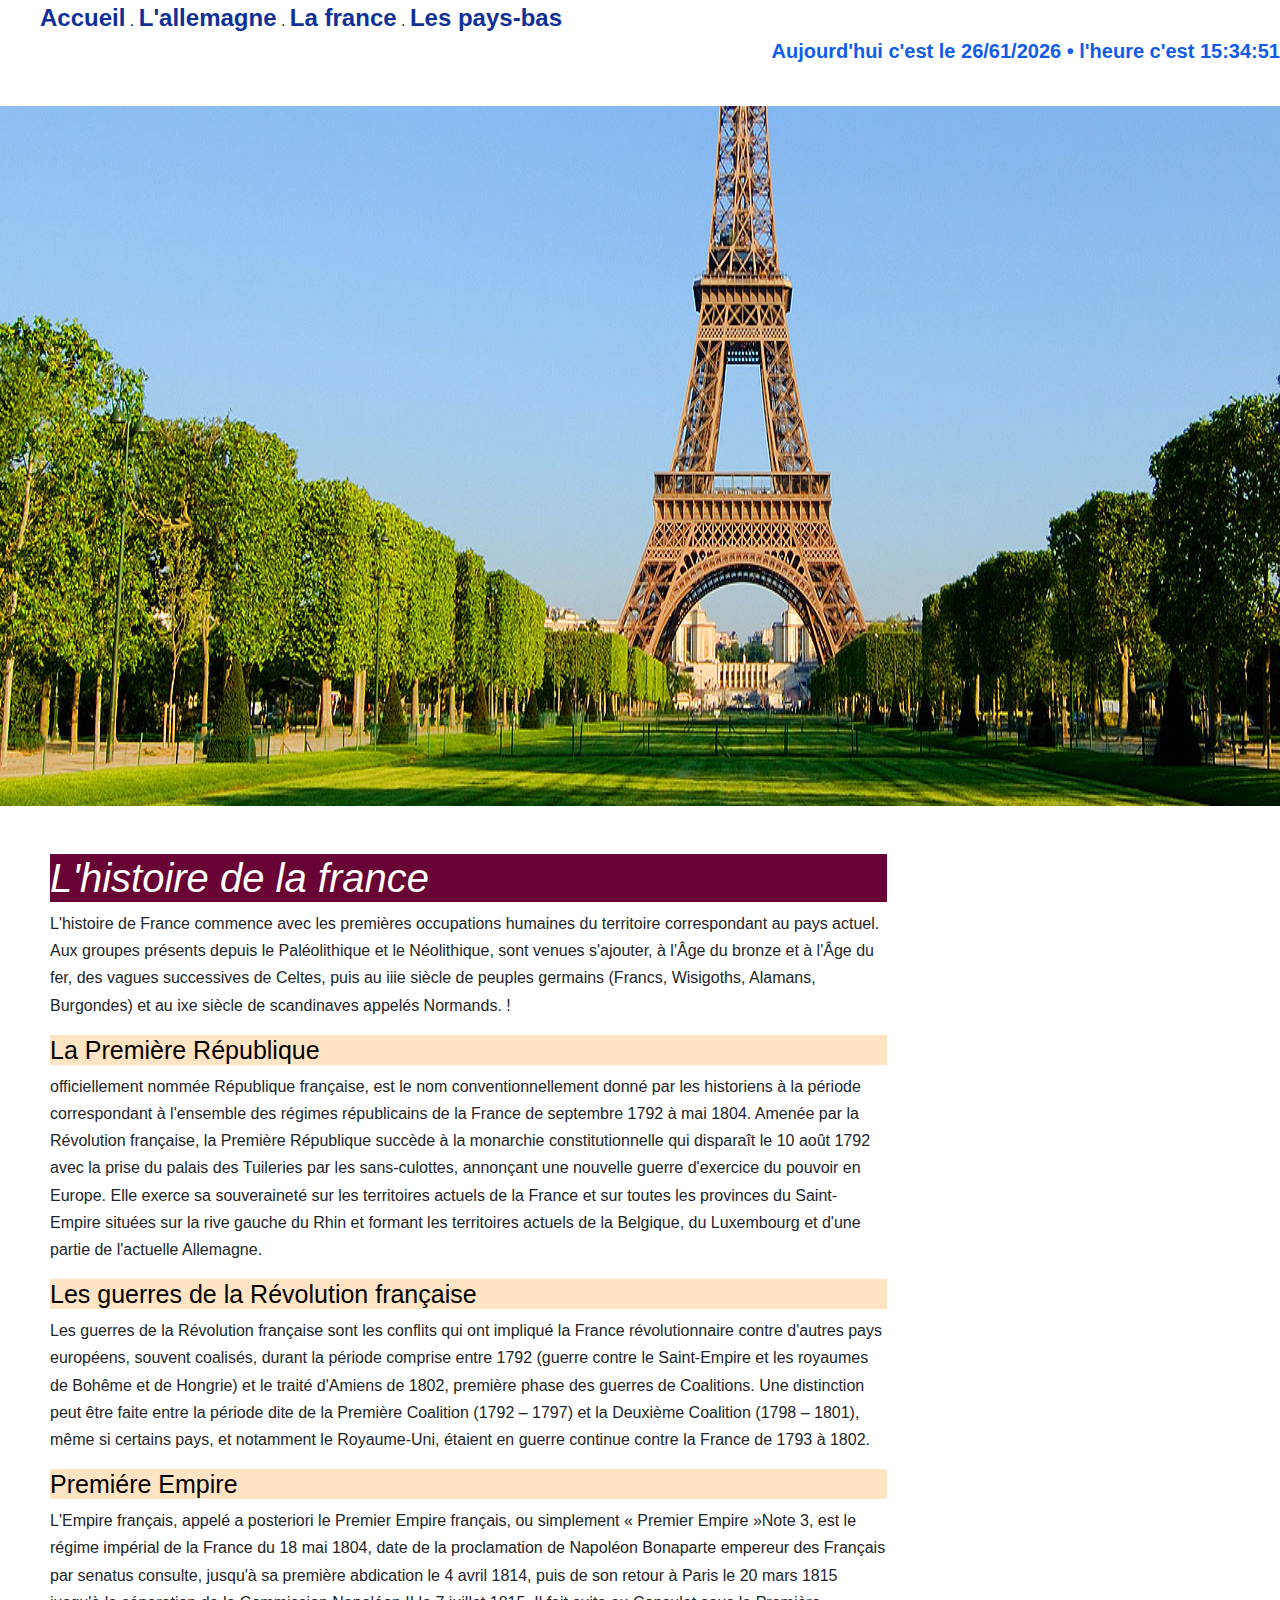
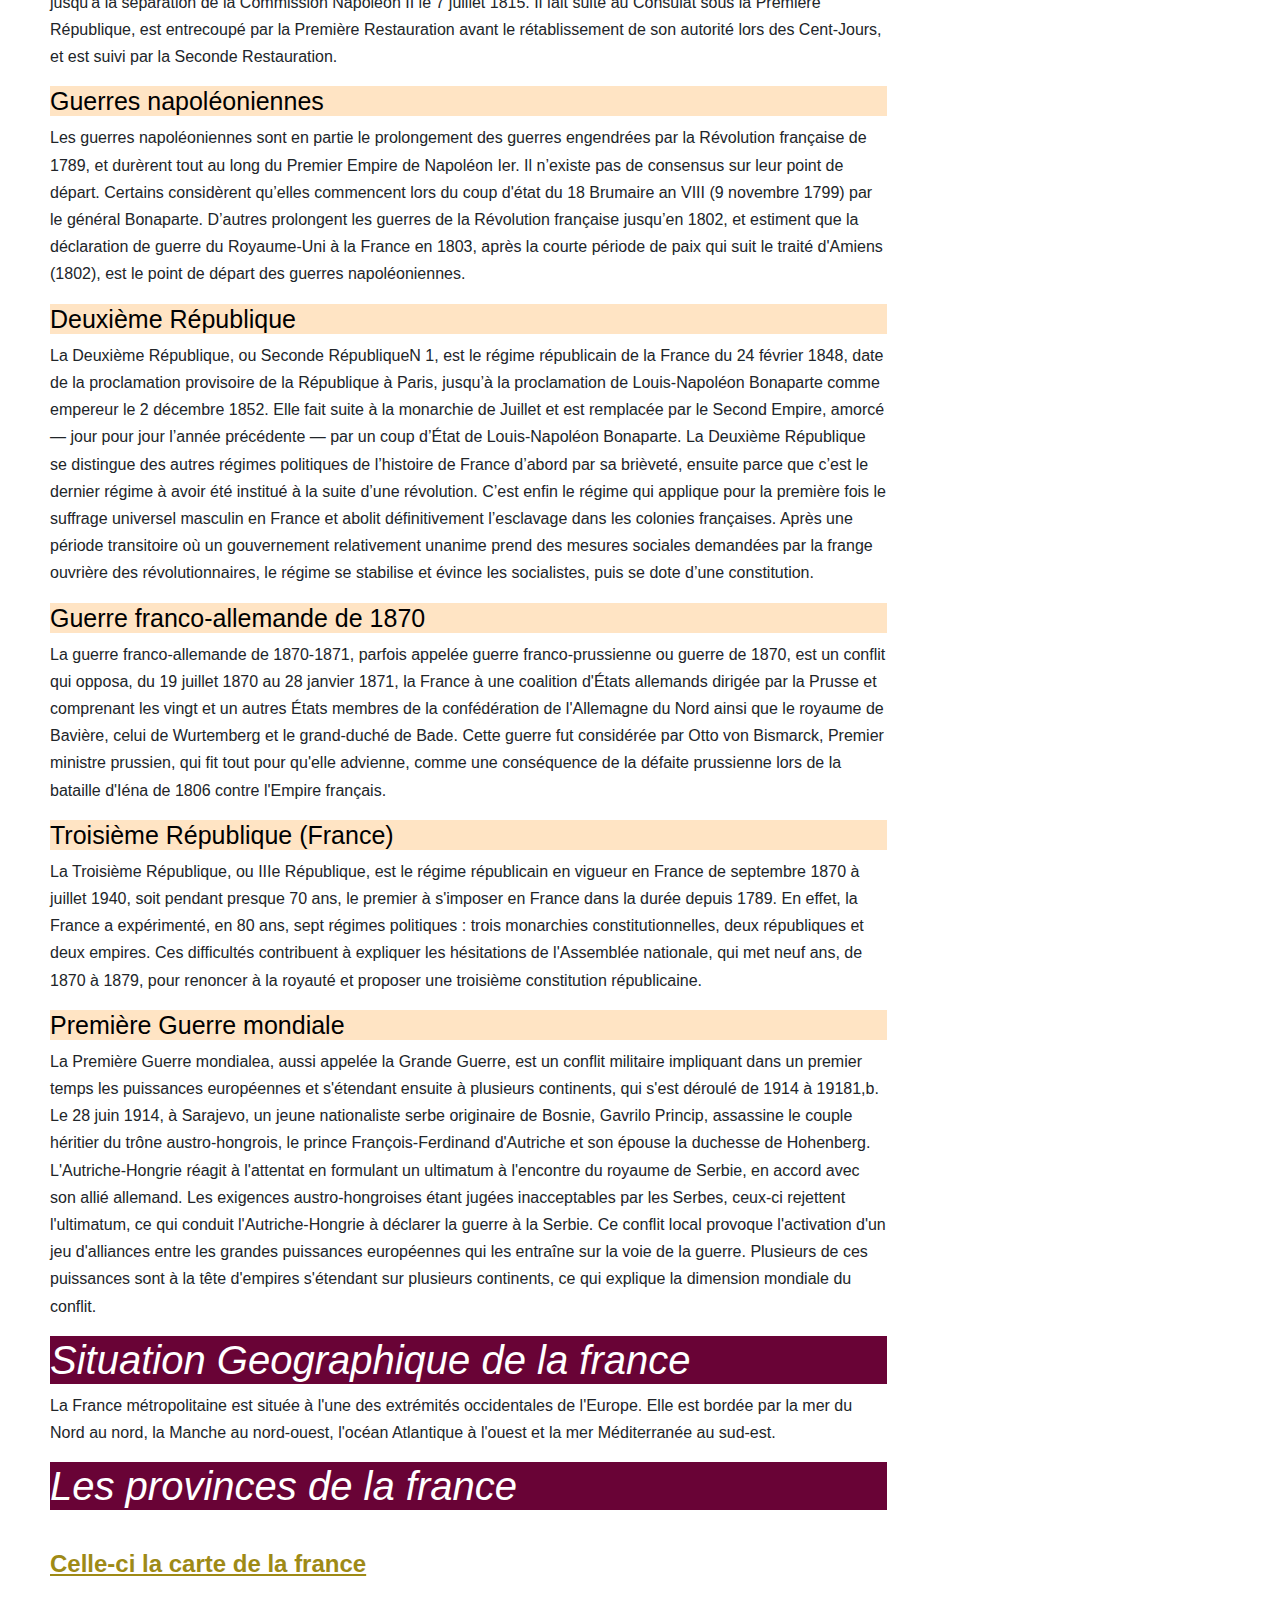
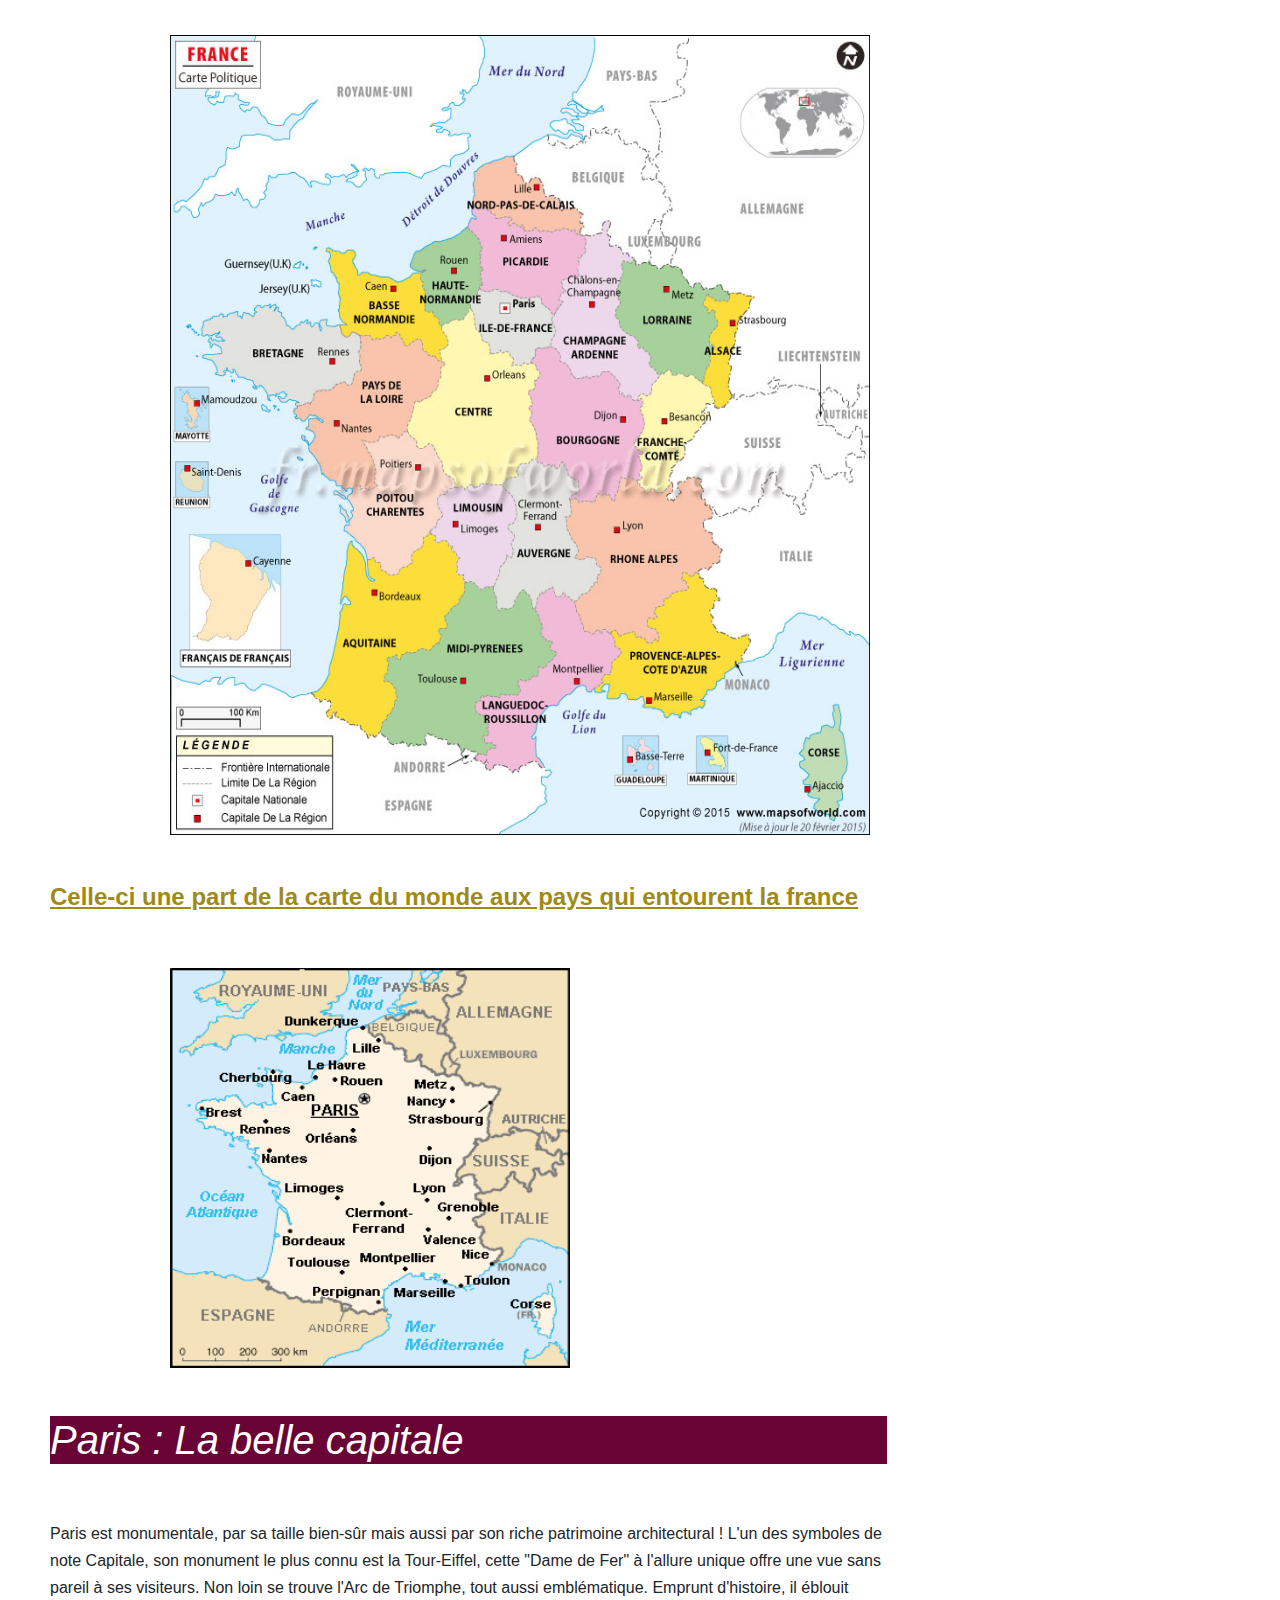
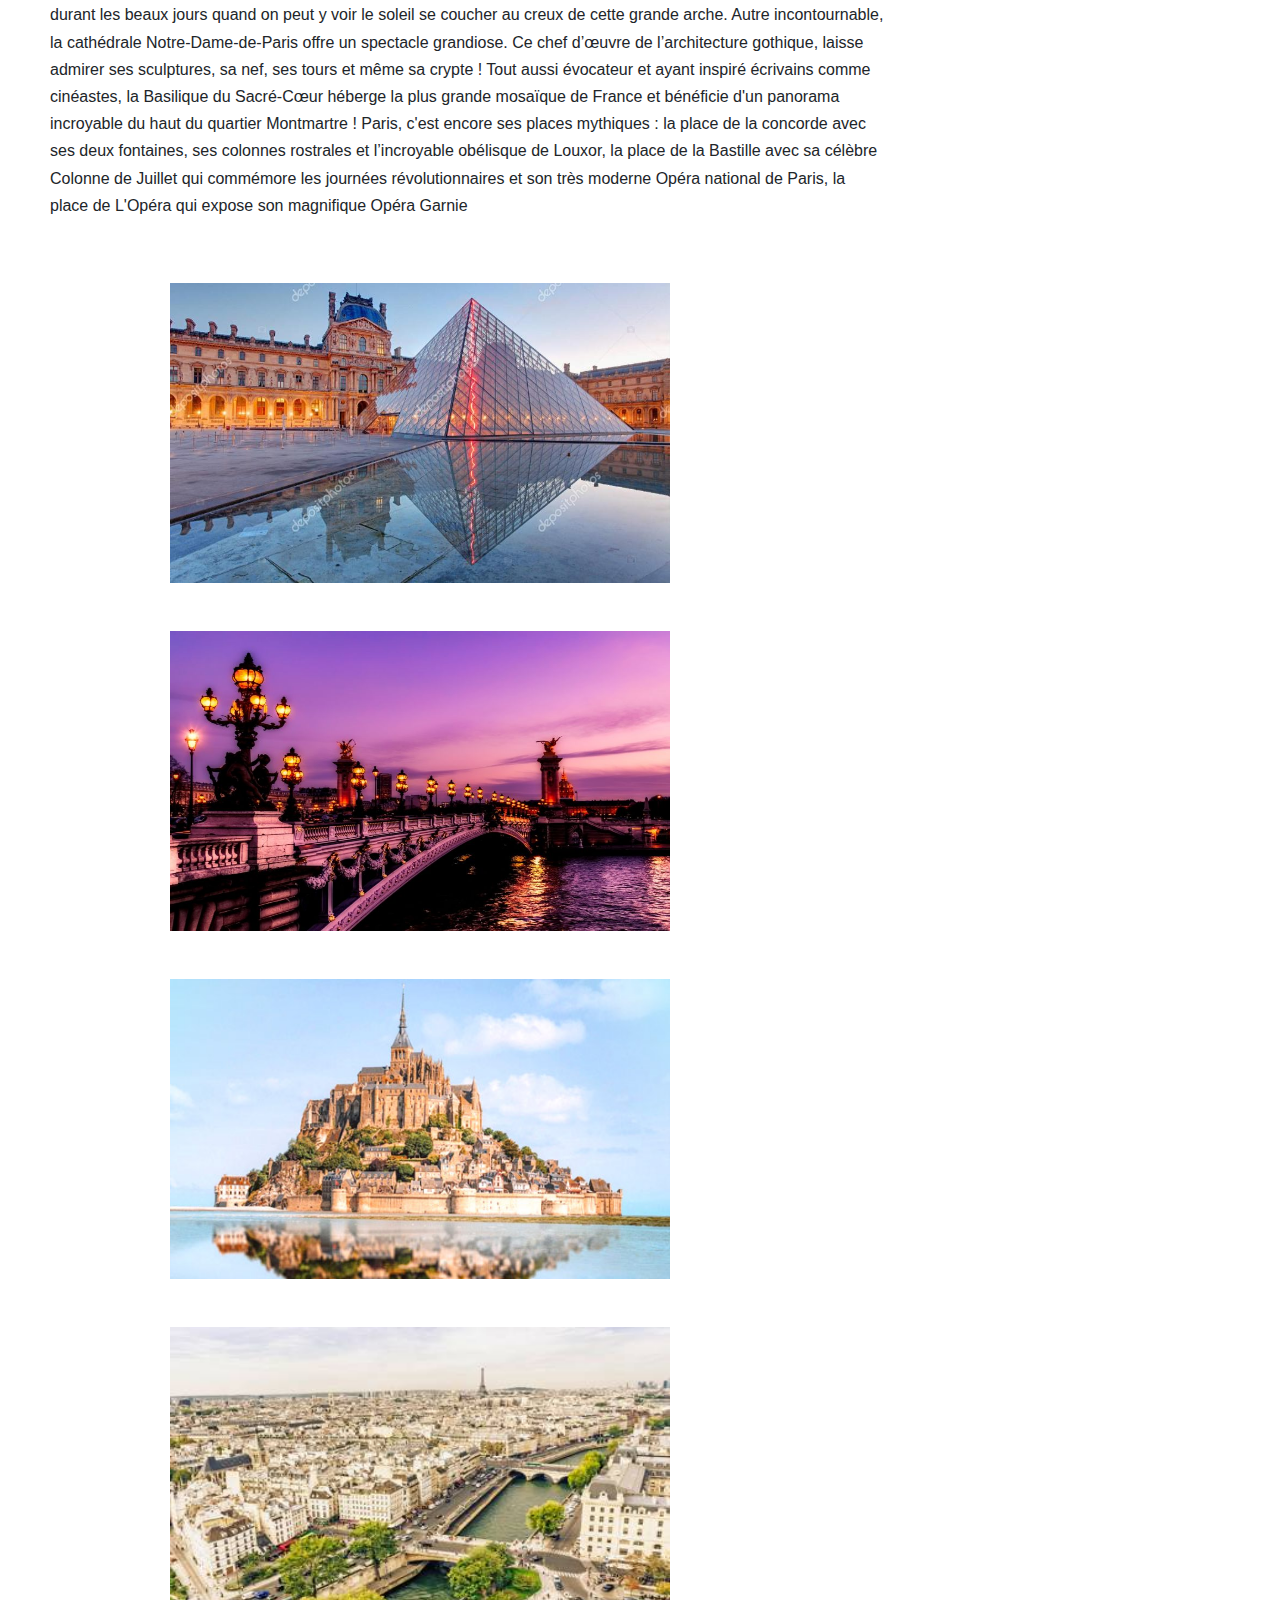
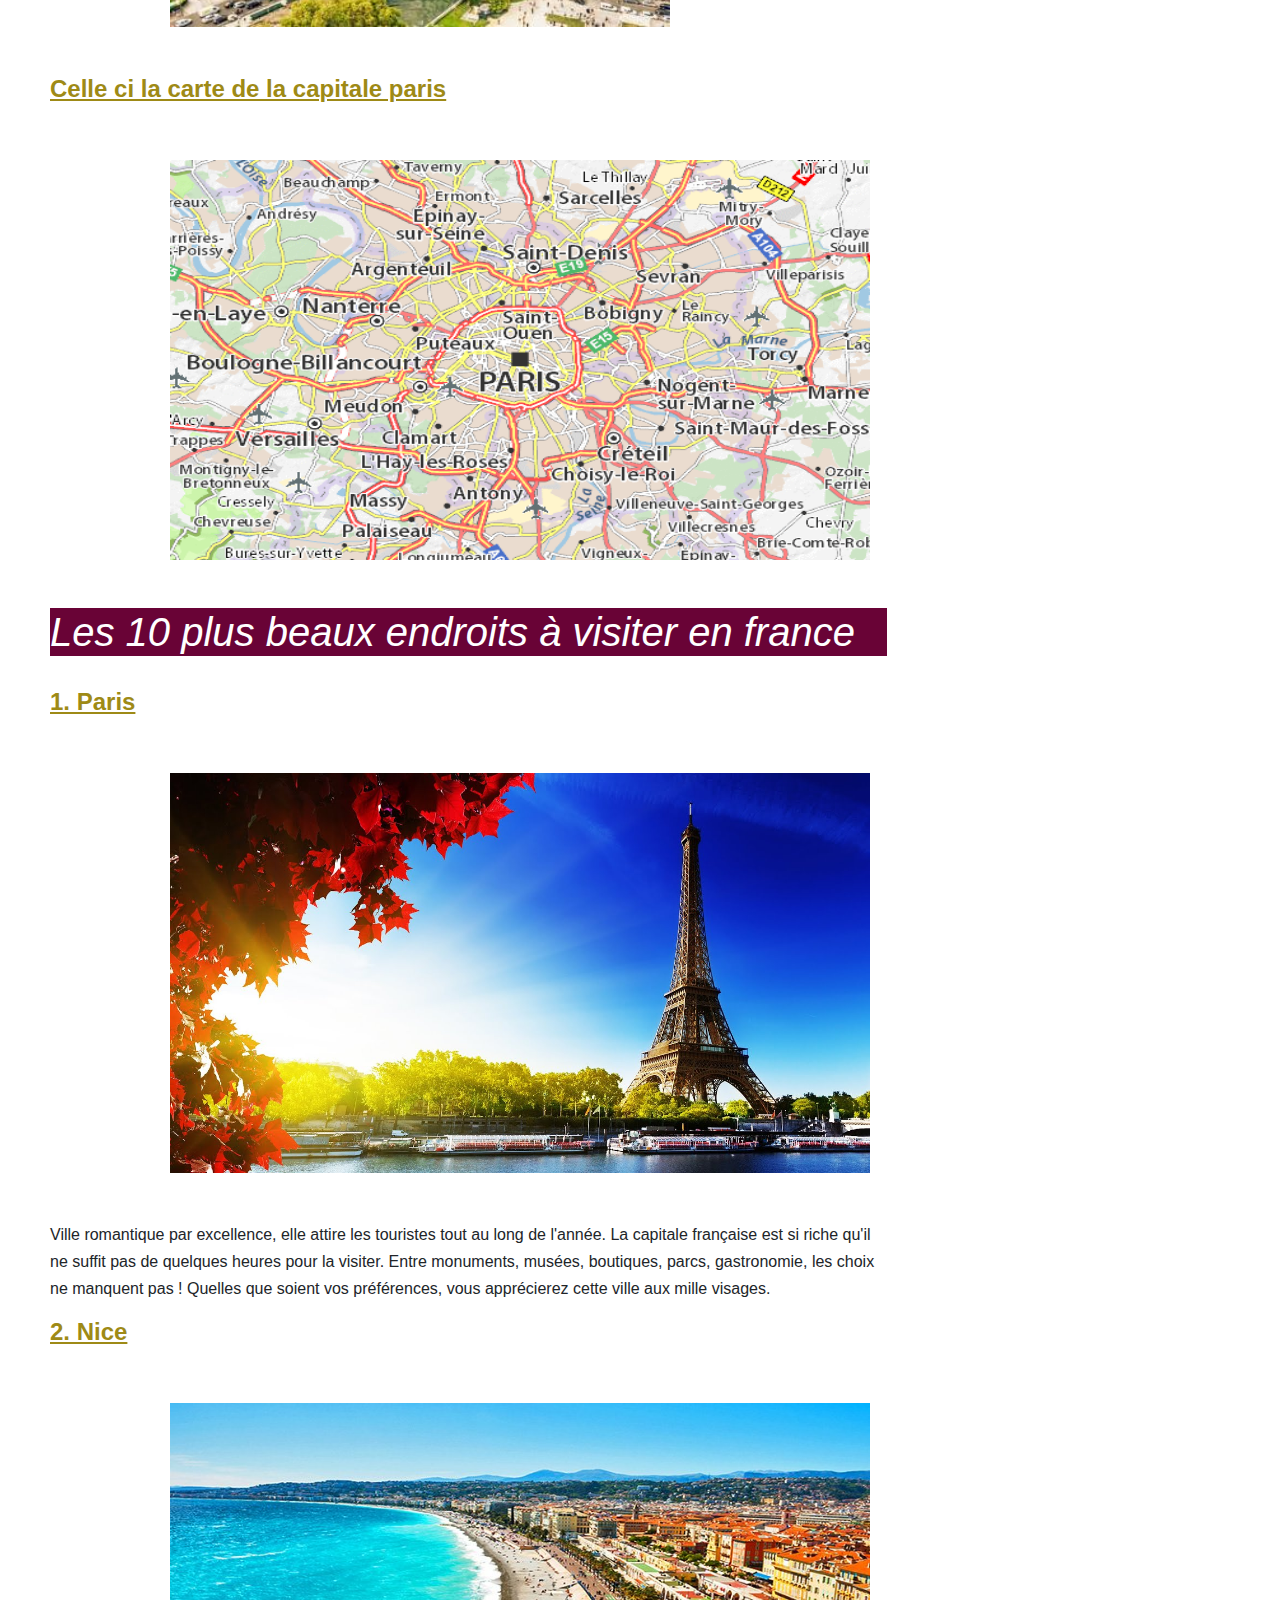
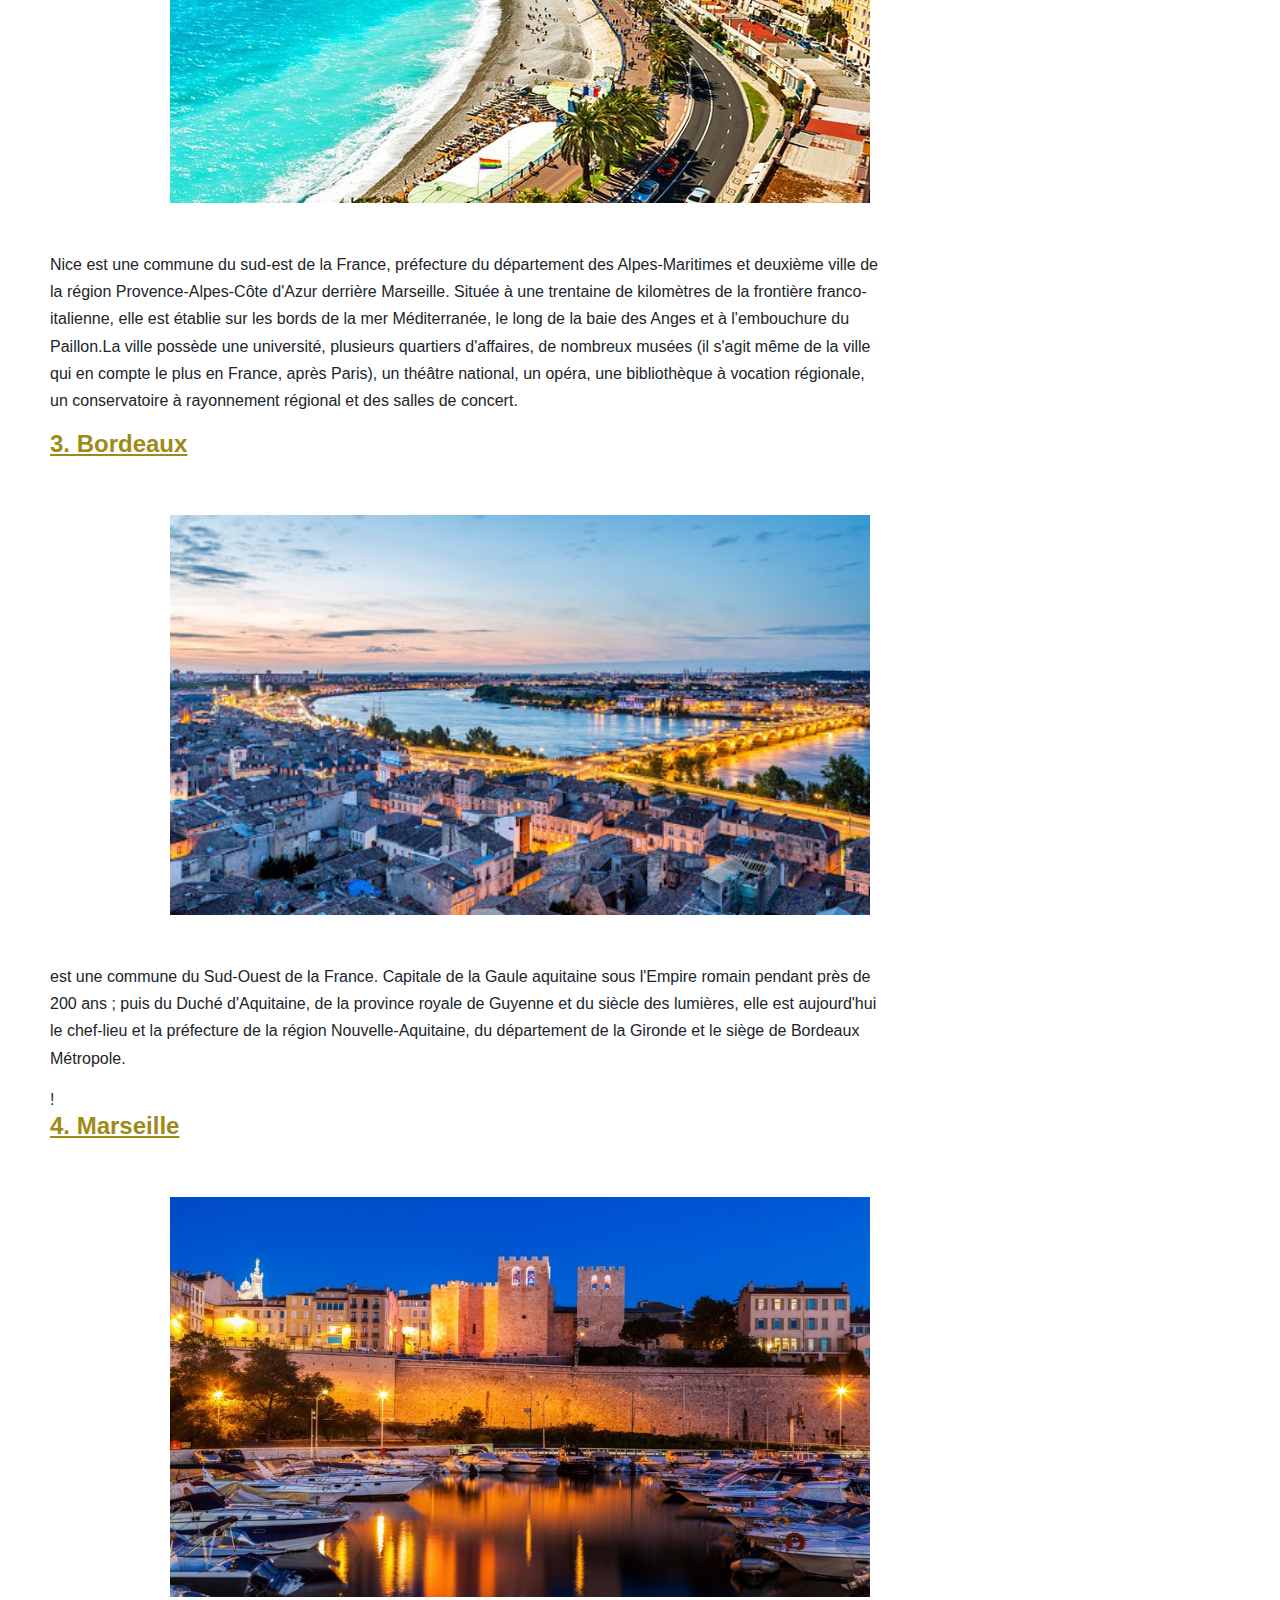
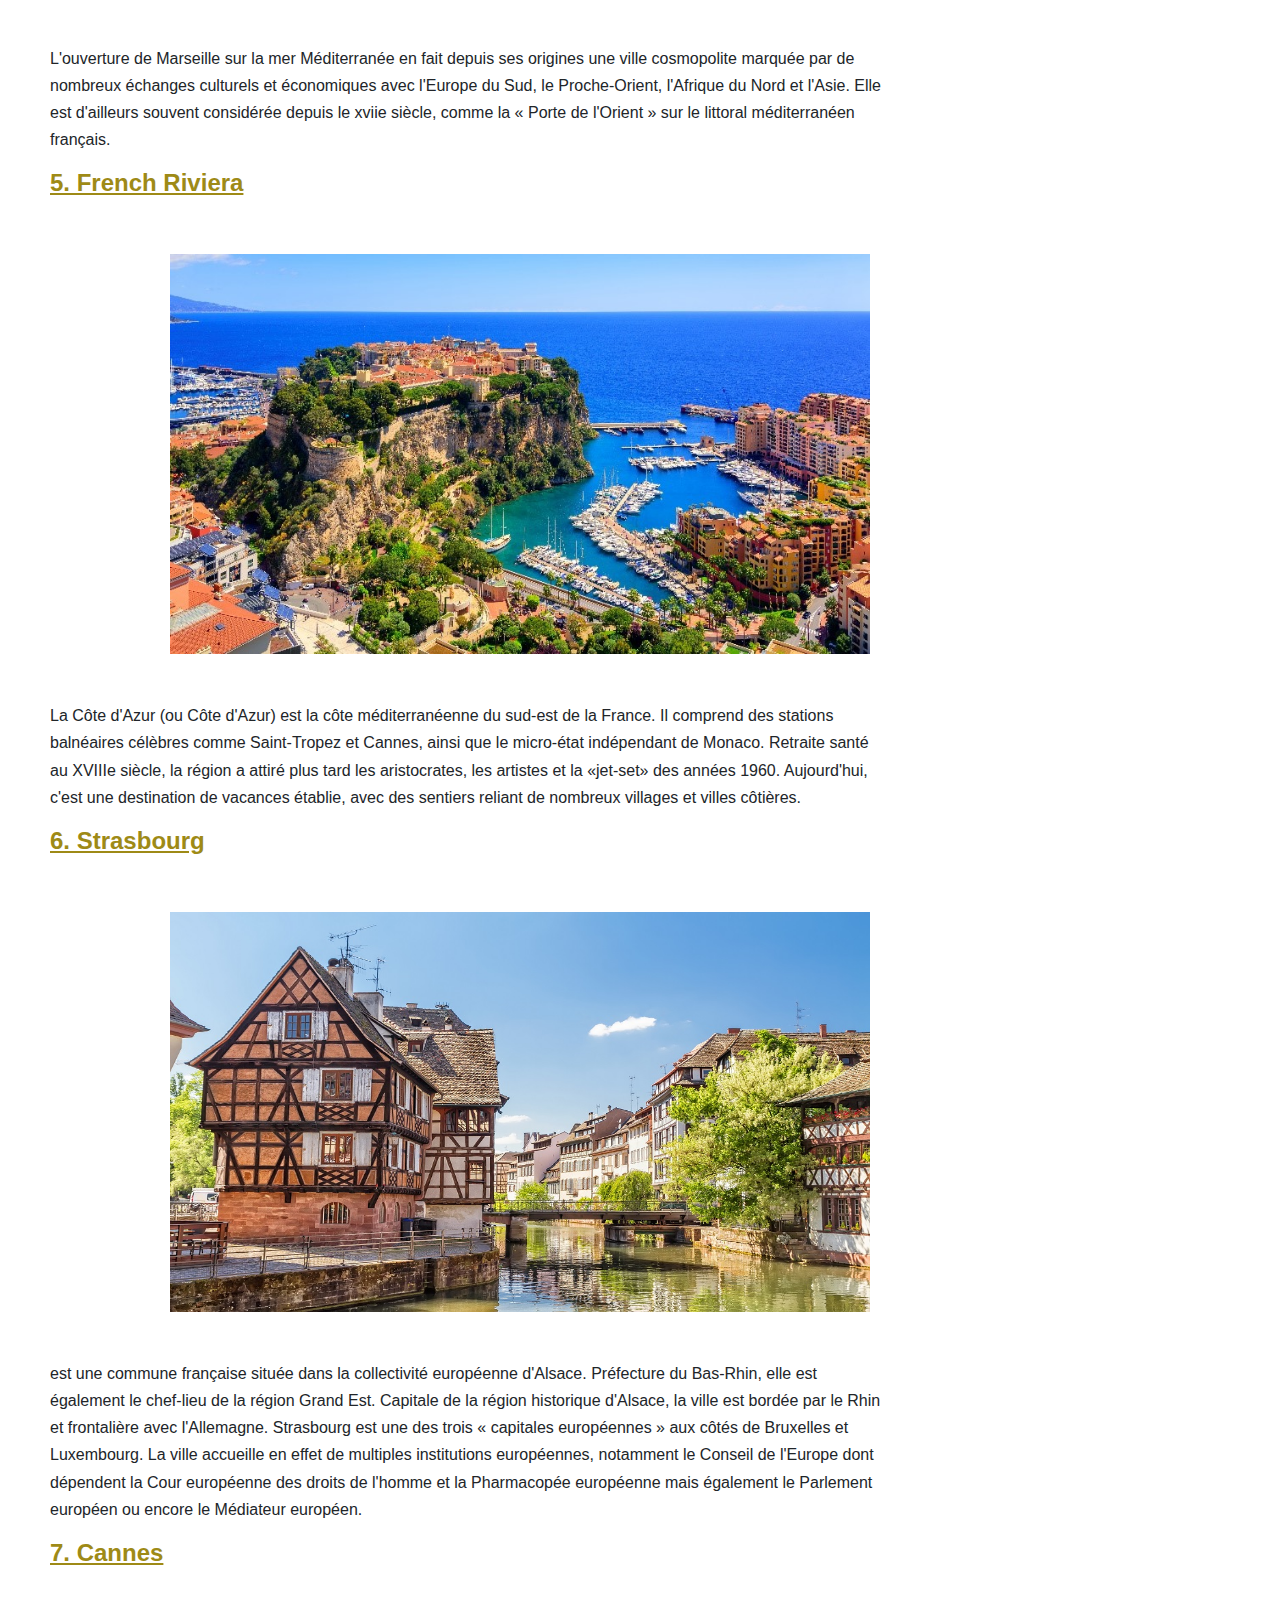
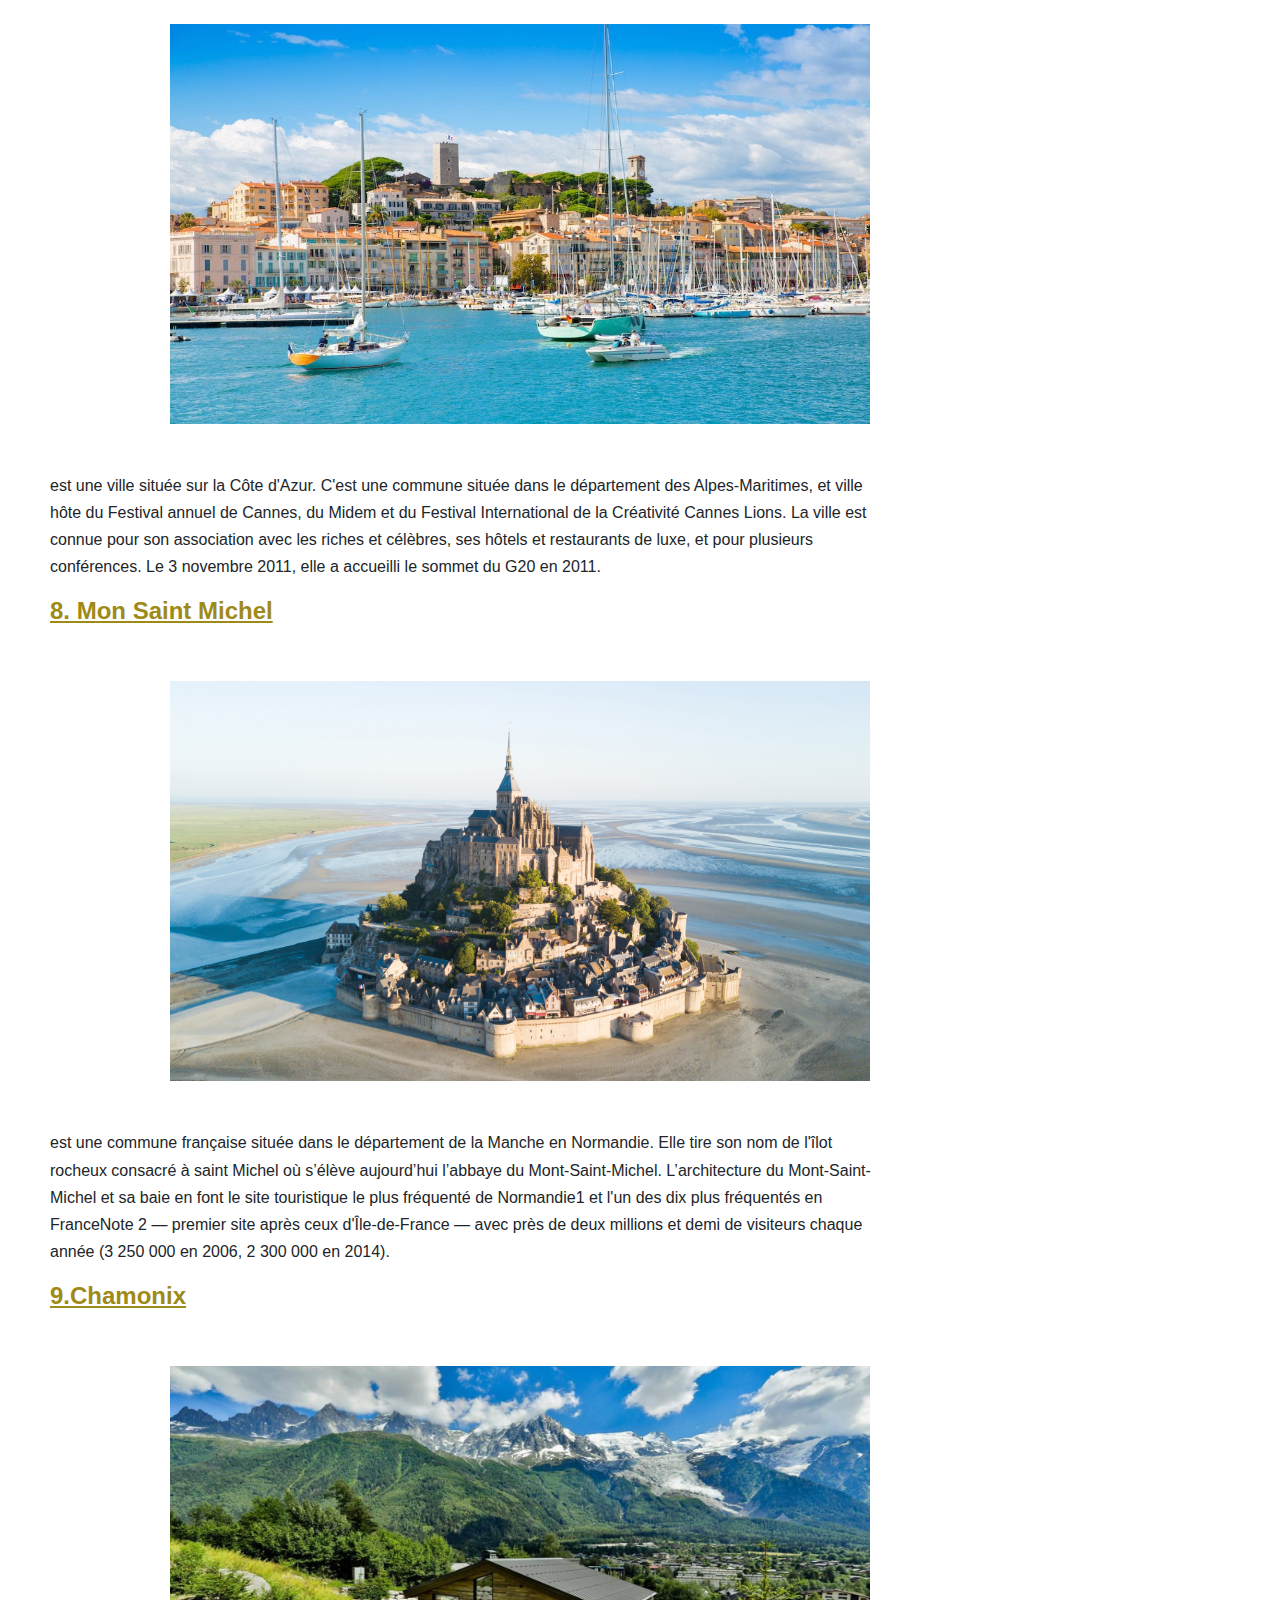
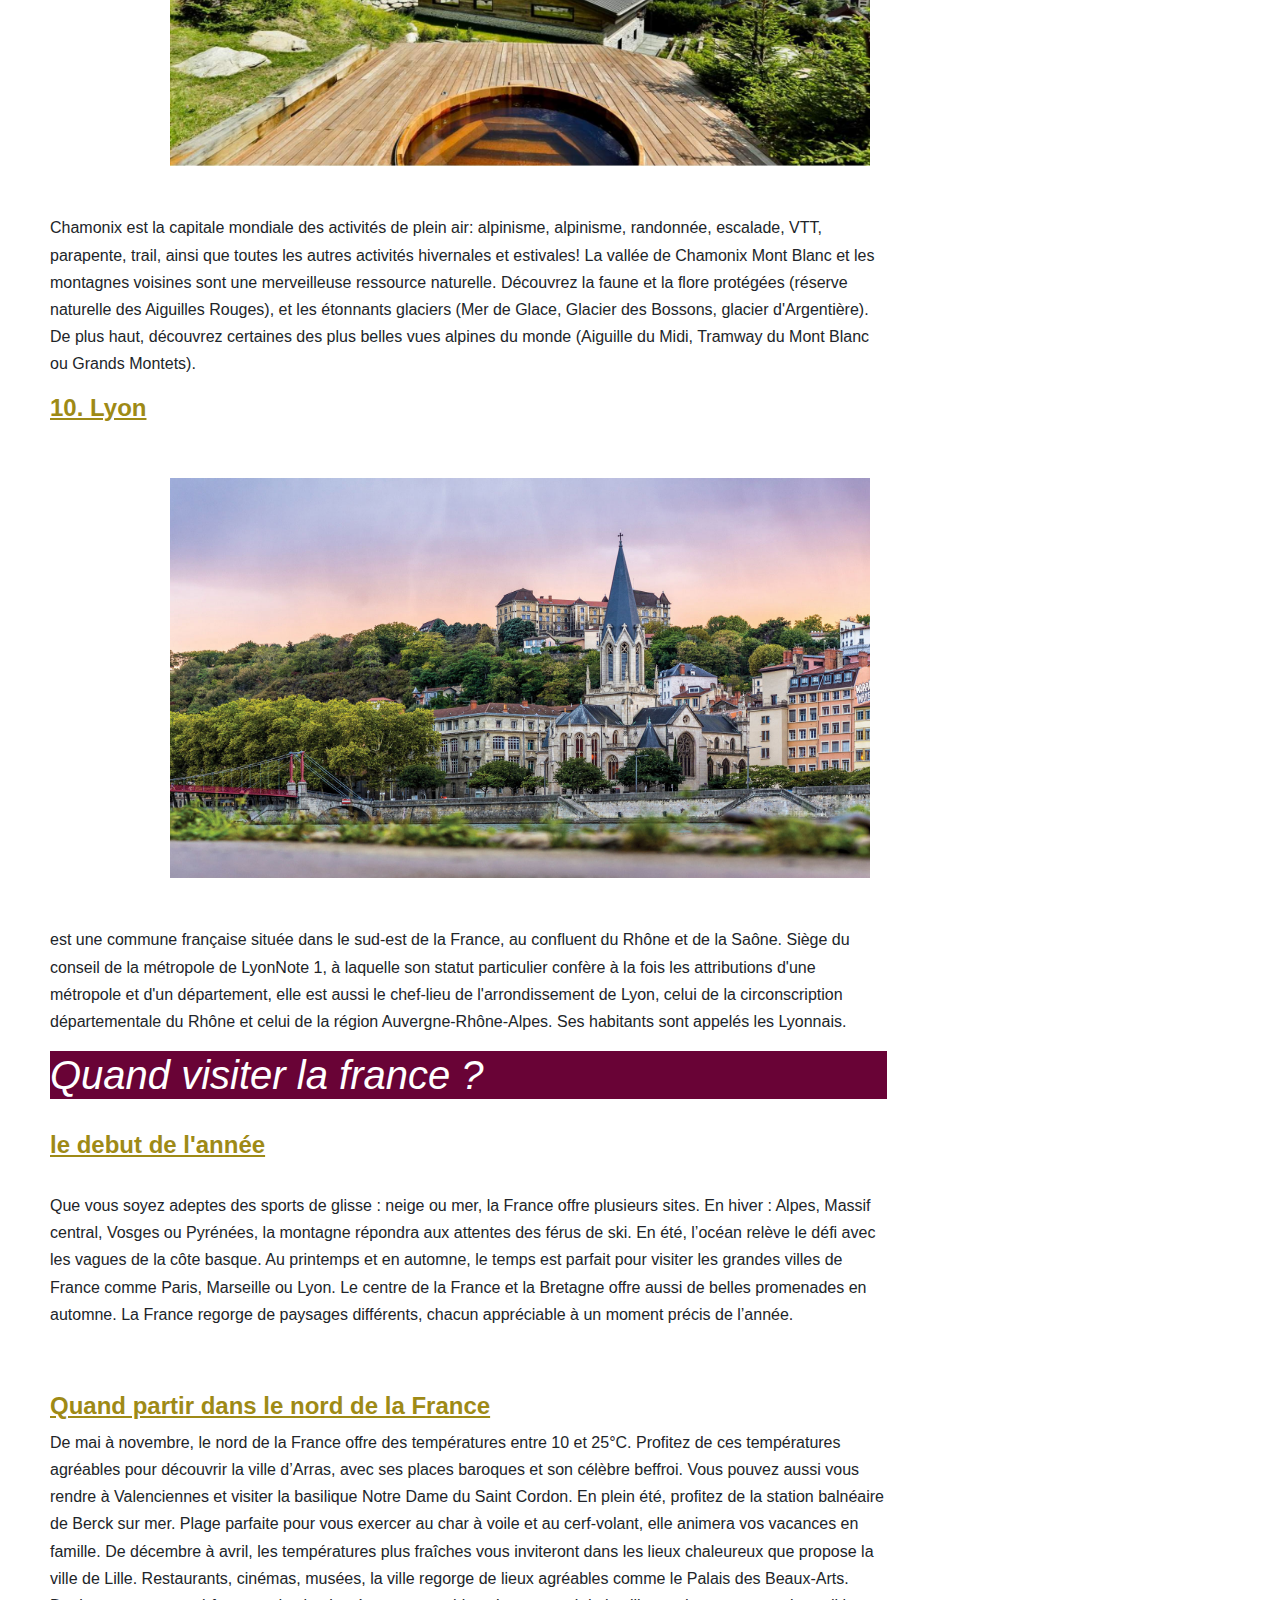
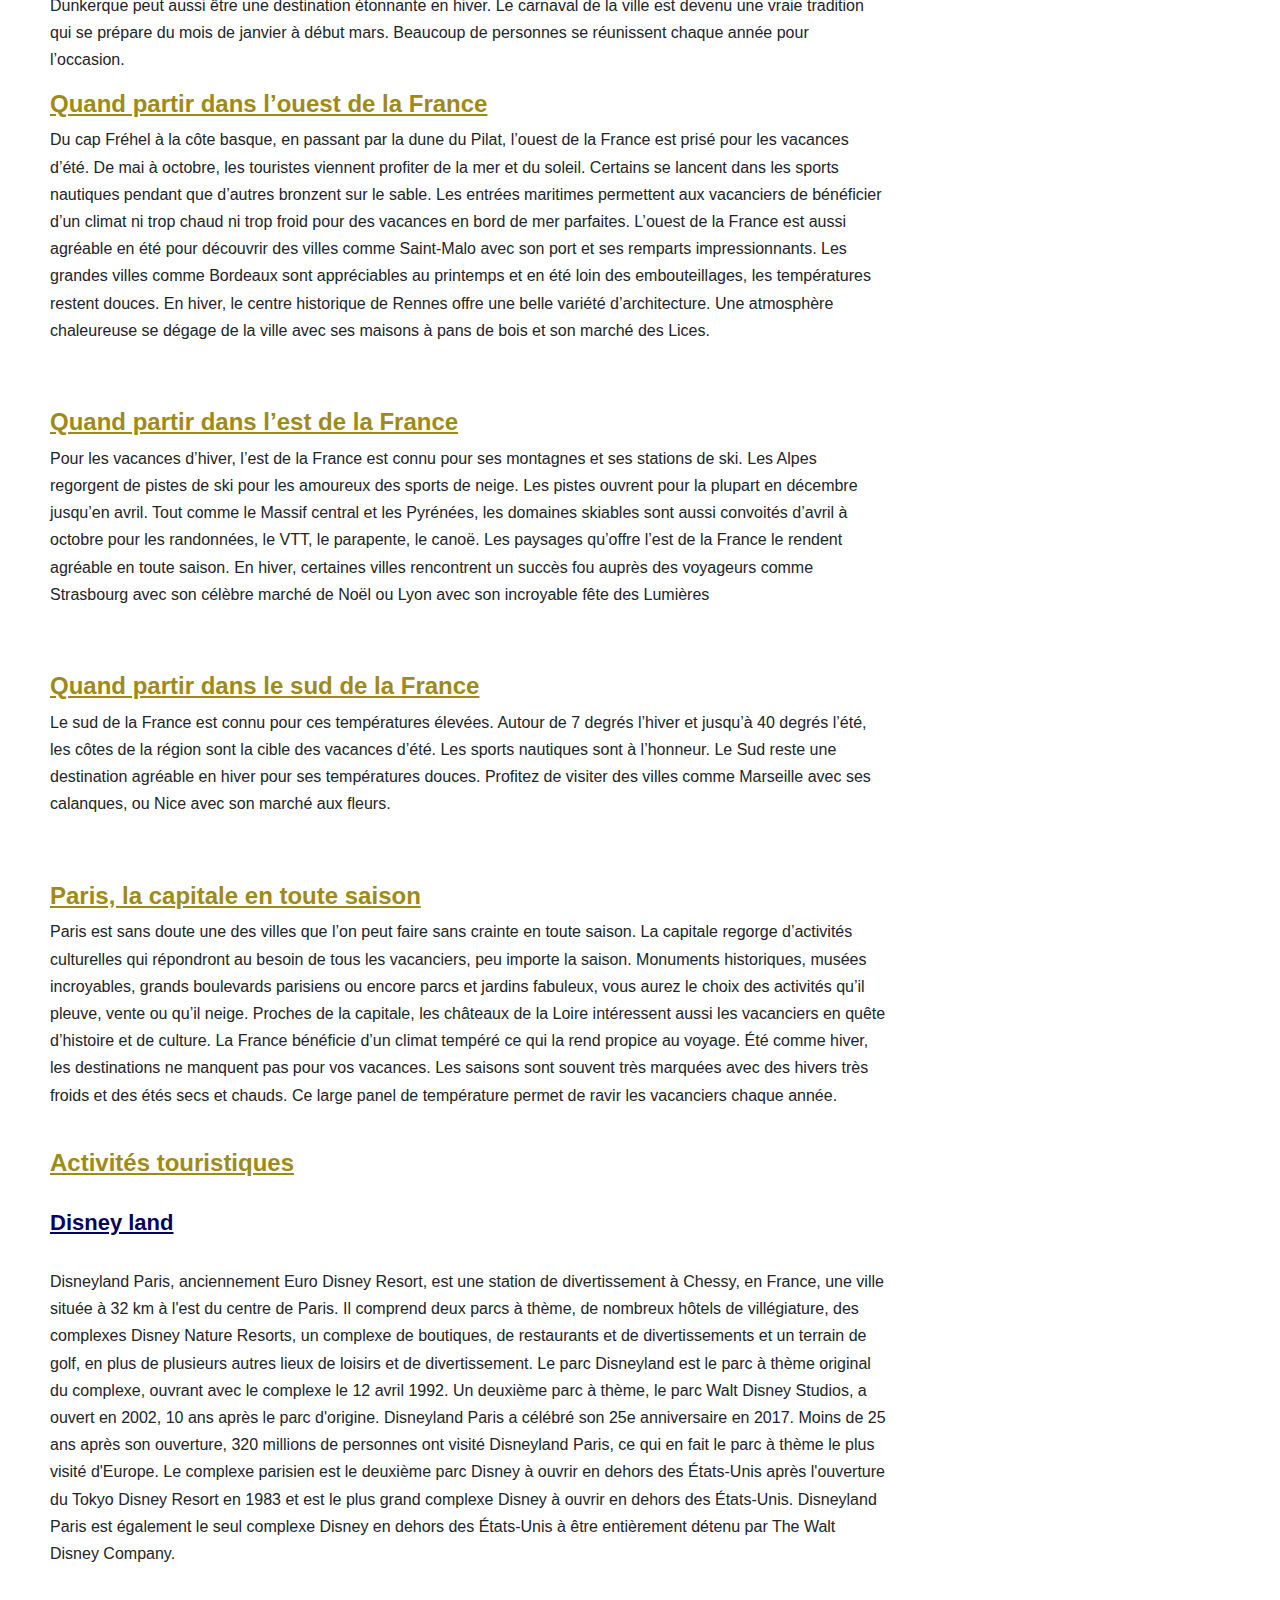
<file: france.html>
<!DOCTYPE html>
<html lang="en">

<head>
    <meta charset="UTF-8">
    <meta name="viewport" content="width=device-width, initial-scale=1.0">
    <link rel="stylesheet" href="https://maxcdn.bootstrapcdn.com/bootstrap/4.0.0/css/bootstrap.min.css" integrity="sha384-Gn5384xqQ1aoWXA+058RXPxPg6fy4IWvTNh0E263XmFcJlSAwiGgFAW/dAiS6JXm" crossorigin="anonymous">
    <link rel="stylesheet" href="france.css" />
    <title>My first web project</title>
</head>

<body>
    <ul id="mypage">
        <li id="mypage"><a href="sommaire.html">Accueil</a></li>
        <li>.</li>
        <li><a href="Allemagne.html">L'allemagne</a></li>
        <li>.</li>
        <li><a href="france.html">La france</a></li>
        <li>.</li>
        <li><a href="lespays-bas.html">Les pays-bas</a></li>
        <div class="d-flex justify-content-md-end" id="mydate" name="mydate">
            <script id="firstscript">
                today = new Date();
                document.write("Aujourd'hui c'est le " + today.getDate() + "/" + today.getMonth() + 1 + "/" + today.getFullYear());
                document.write(" • l'heure c'est " + today.getHours() + ":" + today.getMinutes() + ":" + today.getSeconds());
            </script>
        </div>
    </ul>
    <br>
    <div id="fond">
        <img src="ima1.jpg" height="700" width="1500">
    </div>
    <br><br>
    <div class="row no-glutters" id="global">
        <div class="col-sm-8" id="myid">
            <h1><i>L'histoire de la france </i></h1>
            <p class="p1">
                L'histoire de France commence avec les premières occupations humaines du territoire correspondant au pays actuel. Aux groupes présents depuis le Paléolithique et le Néolithique, sont venues s'ajouter, à l'Âge du bronze et à l'Âge du fer, des vagues successives
                de Celtes, puis au iiie siècle de peuples germains (Francs, Wisigoths, Alamans, Burgondes) et au ixe siècle de scandinaves appelés Normands. !

            </p>

            <h2>La Première République</h2>

            <p class="p1">officiellement nommée République française, est le nom conventionnellement donné par les historiens à la période correspondant à l'ensemble des régimes républicains de la France de septembre 1792 à mai 1804. Amenée par la Révolution française,
                la Première République succède à la monarchie constitutionnelle qui disparaît le 10 août 1792 avec la prise du palais des Tuileries par les sans-culottes, annonçant une nouvelle guerre d'exercice du pouvoir en Europe. Elle exerce sa souveraineté
                sur les territoires actuels de la France et sur toutes les provinces du Saint-Empire situées sur la rive gauche du Rhin et formant les territoires actuels de la Belgique, du Luxembourg et d'une partie de l'actuelle Allemagne.
            </p>
            <h2>Les guerres de la Révolution française</h2>

            <p class="p1">Les guerres de la Révolution française sont les conflits qui ont impliqué la France révolutionnaire contre d'autres pays européens, souvent coalisés, durant la période comprise entre 1792 (guerre contre le Saint-Empire et les royaumes de Bohême
                et de Hongrie) et le traité d'Amiens de 1802, première phase des guerres de Coalitions. Une distinction peut être faite entre la période dite de la Première Coalition (1792 – 1797) et la Deuxième Coalition (1798 – 1801), même si certains
                pays, et notamment le Royaume-Uni, étaient en guerre continue contre la France de 1793 à 1802.

            </p>
            <h2>Premiére Empire</h2>

            <p class="p1">L'Empire français, appelé a posteriori le Premier Empire français, ou simplement « Premier Empire »Note 3, est le régime impérial de la France du 18 mai 1804, date de la proclamation de Napoléon Bonaparte empereur des Français par senatus
                consulte, jusqu'à sa première abdication le 4 avril 1814, puis de son retour à Paris le 20 mars 1815 jusqu'à la séparation de la Commission Napoléon II le 7 juillet 1815. Il fait suite au Consulat sous la Première République, est entrecoupé
                par la Première Restauration avant le rétablissement de son autorité lors des Cent-Jours, et est suivi par la Seconde Restauration.


            </p>
            <h2>Guerres napoléoniennes</h2>

            <p class="p1">Les guerres napoléoniennes sont en partie le prolongement des guerres engendrées par la Révolution française de 1789, et durèrent tout au long du Premier Empire de Napoléon Ier. Il n’existe pas de consensus sur leur point de départ. Certains
                considèrent qu’elles commencent lors du coup d'état du 18 Brumaire an VIII (9 novembre 1799) par le général Bonaparte. D’autres prolongent les guerres de la Révolution française jusqu’en 1802, et estiment que la déclaration de guerre du
                Royaume-Uni à la France en 1803, après la courte période de paix qui suit le traité d'Amiens (1802), est le point de départ des guerres napoléoniennes.




            </p>
            <h2>Deuxième République</h2>

            <p class="p1"> La Deuxième République, ou Seconde RépubliqueN 1, est le régime républicain de la France du 24 février 1848, date de la proclamation provisoire de la République à Paris, jusqu’à la proclamation de Louis-Napoléon Bonaparte comme empereur le
                2 décembre 1852. Elle fait suite à la monarchie de Juillet et est remplacée par le Second Empire, amorcé — jour pour jour l’année précédente — par un coup d’État de Louis-Napoléon Bonaparte. La Deuxième République se distingue des autres
                régimes politiques de l’histoire de France d’abord par sa brièveté, ensuite parce que c’est le dernier régime à avoir été institué à la suite d’une révolution. C’est enfin le régime qui applique pour la première fois le suffrage universel
                masculin en France et abolit définitivement l’esclavage dans les colonies françaises. Après une période transitoire où un gouvernement relativement unanime prend des mesures sociales demandées par la frange ouvrière des révolutionnaires,
                le régime se stabilise et évince les socialistes, puis se dote d’une constitution.


                <h2>Guerre franco-allemande de 1870</h2>

                <p class="p1">La guerre franco-allemande de 1870-1871, parfois appelée guerre franco-prussienne ou guerre de 1870, est un conflit qui opposa, du 19 juillet 1870 au 28 janvier 1871, la France à une coalition d'États allemands dirigée par la Prusse et
                    comprenant les vingt et un autres États membres de la confédération de l'Allemagne du Nord ainsi que le royaume de Bavière, celui de Wurtemberg et le grand-duché de Bade. Cette guerre fut considérée par Otto von Bismarck, Premier ministre
                    prussien, qui fit tout pour qu'elle advienne, comme une conséquence de la défaite prussienne lors de la bataille d'Iéna de 1806 contre l'Empire français.</p>
            </p>
            <h2>Troisième République (France)</h2>

            <p class="p1">La Troisième République, ou IIIe République, est le régime républicain en vigueur en France de septembre 1870 à juillet 1940, soit pendant presque 70 ans, le premier à s'imposer en France dans la durée depuis 1789. En effet, la France a expérimenté,
                en 80 ans, sept régimes politiques : trois monarchies constitutionnelles, deux républiques et deux empires. Ces difficultés contribuent à expliquer les hésitations de l'Assemblée nationale, qui met neuf ans, de 1870 à 1879, pour renoncer
                à la royauté et proposer une troisième constitution républicaine.

                <h2>Première Guerre mondiale</h2>

                <p class="p1">La Première Guerre mondialea, aussi appelée la Grande Guerre, est un conflit militaire impliquant dans un premier temps les puissances européennes et s'étendant ensuite à plusieurs continents, qui s'est déroulé de 1914 à 19181,b. Le 28
                    juin 1914, à Sarajevo, un jeune nationaliste serbe originaire de Bosnie, Gavrilo Princip, assassine le couple héritier du trône austro-hongrois, le prince François-Ferdinand d'Autriche et son épouse la duchesse de Hohenberg. L'Autriche-Hongrie
                    réagit à l'attentat en formulant un ultimatum à l'encontre du royaume de Serbie, en accord avec son allié allemand. Les exigences austro-hongroises étant jugées inacceptables par les Serbes, ceux-ci rejettent l'ultimatum, ce qui conduit
                    l'Autriche-Hongrie à déclarer la guerre à la Serbie. Ce conflit local provoque l'activation d'un jeu d'alliances entre les grandes puissances européennes qui les entraîne sur la voie de la guerre. Plusieurs de ces puissances sont à
                    la tête d'empires s'étendant sur plusieurs continents, ce qui explique la dimension mondiale du conflit.
                </p>
                <div>
                    <h1><i>Situation Geographique de la france</i></h1>
                    <p class="p1">La France métropolitaine est située à l'une des extrémités occidentales de l'Europe. Elle est bordée par la mer du Nord au nord, la Manche au nord-ouest, l'océan Atlantique à l'ouest et la mer Méditerranée au sud-est.
                    </p>
                </div>
                <div>
                    <h1><i>Les provinces de la france</i></h1>

                    <p class="p1"></p>
                </div>
                <br>
                <div>
                    <h4> <b> <u>Celle-ci la carte de la france</u></b> </h4>
                </div> <br><br>
                <div id="netherlands">
                    <img src="ima2.jpg" height="800" width="700">

                </div> <br><br>
                <div>
                    <h4> <b> <u>Celle-ci une part de la carte du monde aux pays qui entourent la france</u></b> </h4>
                </div> <br><br>

                <div id="carte">
                    <img src="ima3.png" height="400" width="400">
                </div><br><br>
                <div>
                    <h1><i>Paris : La belle capitale</i></h1>
                </div><br><br>
                <div>
                    <p class="p1">Paris est monumentale, par sa taille bien-sûr mais aussi par son riche patrimoine architectural ! L'un des symboles de note Capitale, son monument le plus connu est la Tour-Eiffel, cette "Dame de Fer" à l'allure unique offre une vue
                        sans pareil à ses visiteurs. Non loin se trouve l'Arc de Triomphe, tout aussi emblématique. Emprunt d'histoire, il éblouit durant les beaux jours quand on peut y voir le soleil se coucher au creux de cette grande arche. Autre incontournable,
                        la cathédrale Notre-Dame-de-Paris offre un spectacle grandiose. Ce chef d’œuvre de l’architecture gothique, laisse admirer ses sculptures, sa nef, ses tours et même sa crypte ! Tout aussi évocateur et ayant inspiré écrivains comme
                        cinéastes, la Basilique du Sacré-Cœur héberge la plus grande mosaïque de France et bénéficie d'un panorama incroyable du haut du quartier Montmartre ! Paris, c'est encore ses places mythiques : la place de la concorde avec ses
                        deux fontaines, ses colonnes rostrales et l’incroyable obélisque de Louxor, la place de la Bastille avec sa célèbre Colonne de Juillet qui commémore les journées révolutionnaires et son très moderne Opéra national de Paris, la
                        place de L'Opéra qui expose son magnifique Opéra Garnie

                    </p>
                </div>
                <br><br>
                <div id="carte">
                    <img src="ima4.jpg" height="300" width="500">
                </div>
                <br><br>

                <div id="carte">
                    <img src="ima5.jpg" height="300" width="500">
                </div>
                <br><br>
                <div id="carte">
                    <img src="ima6.jpg" height="300" width="500">
                </div>
                <br><br>
                <div id="carte">
                    <img src="ima7.jpg" height="300" width="500">
                </div>
                <br><br>
                <div>
                    <h4><b> <u>Celle ci la carte de la capitale paris</u></b> </h4>
                </div>
                <br><br>
                <div id="carte">
                    <img src="ima8.png" height="400" width="700">
                </div>
                <br><br>
                <div>
                    <h1><i>Les 10 plus beaux endroits à visiter en france</i></h1>
                </div>
                <br>
                <div>
                    <h4><b> <u>1. Paris </u></b> </h4>
                </div> <br><br>
                <div id="carte">
                    <img src="ima9.jpg" height="400" width="700">
                </div>
                <br><br>
                <div>
                    <p class="p1">
                        Ville romantique par excellence, elle attire les touristes tout au long de l'année. La capitale française est si riche qu'il ne suffit pas de quelques heures pour la visiter. Entre monuments, musées, boutiques, parcs, gastronomie, les choix ne manquent
                        pas ! Quelles que soient vos préférences, vous apprécierez cette ville aux mille visages.



                    </p>
                </div>
                <div>
                    <h4><b> <u>2. Nice</u></b> </h4>
                </div>
                <br> <br>
                <div id="carte">
                    <img src="ima10.jpg" height="400" width="700">
                </div>
                <br><br>
                <div>
                    <p class="p1">Nice est une commune du sud-est de la France, préfecture du département des Alpes-Maritimes et deuxième ville de la région Provence-Alpes-Côte d'Azur derrière Marseille. Située à une trentaine de kilomètres de la frontière franco-italienne,
                        elle est établie sur les bords de la mer Méditerranée, le long de la baie des Anges et à l'embouchure du Paillon.La ville possède une université, plusieurs quartiers d'affaires, de nombreux musées (il s'agit même de la ville qui
                        en compte le plus en France, après Paris), un théâtre national, un opéra, une bibliothèque à vocation régionale, un conservatoire à rayonnement régional et des salles de concert.</p>
                </div>
                <div>
                    <h4><b> <u>3. Bordeaux</u></b> </h4>
                </div>
                <br><br>
                <div id="carte">
                    <img src="ima11.jpg" height="400" width="700">
                </div>
                <br><br>
                <div>
                    <p class="p1"> est une commune du Sud-Ouest de la France. Capitale de la Gaule aquitaine sous l'Empire romain pendant près de 200 ans ; puis du Duché d'Aquitaine, de la province royale de Guyenne et du siècle des lumières, elle est aujourd'hui le
                        chef-lieu et la préfecture de la région Nouvelle-Aquitaine, du département de la Gironde et le siège de Bordeaux Métropole. </p>!
                </div>
                <div>
                    <h4><b><u>4. Marseille </u></b></h4>
                </div>
                <br> <br>
                <div id="carte">
                    <img src="ima12.jpg" height="400" width="700">
                </div>
                <br><br>
                <div>
                    <p class="p1"> L'ouverture de Marseille sur la mer Méditerranée en fait depuis ses origines une ville cosmopolite marquée par de nombreux échanges culturels et économiques avec l'Europe du Sud, le Proche-Orient, l'Afrique du Nord et l'Asie. Elle
                        est d'ailleurs souvent considérée depuis le xviie siècle, comme la « Porte de l'Orient » sur le littoral méditerranéen français.
                    </p>
                </div>
                <div>
                    <h4><b> <u>5. French Riviera</u></b> </h4>
                </div>
                <br> <br>
                <div id="carte">
                    <img src="ima13.jpg" height="400" width="700">
                </div>

                <br><br>
                <div>
                    <p class="p1">La Côte d'Azur (ou Côte d'Azur) est la côte méditerranéenne du sud-est de la France. Il comprend des stations balnéaires célèbres comme Saint-Tropez et Cannes, ainsi que le micro-état indépendant de Monaco. Retraite santé au XVIIIe
                        siècle, la région a attiré plus tard les aristocrates, les artistes et la «jet-set» des années 1960. Aujourd'hui, c'est une destination de vacances établie, avec des sentiers reliant de nombreux villages et villes côtières. </p>
                </div>
                <div>
                    <h4><b> <u>6. Strasbourg</u></b> </h4>
                </div>
                <br> <br>
                <div id="carte">
                    <img src="ima14.jpeg" height="400" width="700">
                </div>
                <br><br>
                <div>
                    <p class="p1"> est une commune française située dans la collectivité européenne d'Alsace. Préfecture du Bas-Rhin, elle est également le chef-lieu de la région Grand Est. Capitale de la région historique d'Alsace, la ville est bordée par le Rhin et
                        frontalière avec l'Allemagne. Strasbourg est une des trois « capitales européennes » aux côtés de Bruxelles et Luxembourg. La ville accueille en effet de multiples institutions européennes, notamment le Conseil de l'Europe dont
                        dépendent la Cour européenne des droits de l'homme et la Pharmacopée européenne mais également le Parlement européen ou encore le Médiateur européen. </p>

                </div>
                <div>
                    <h4><b> <u>7. Cannes</u></b></h4>
                </div>
                <br> <br>
                <div id="carte">
                    <img src="ima15.jpg" height="400" width="700">
                </div>
                <br><br>
                <div>
                    <p class="p1">est une ville située sur la Côte d'Azur. C'est une commune située dans le département des Alpes-Maritimes, et ville hôte du Festival annuel de Cannes, du Midem et du Festival International de la Créativité Cannes Lions. La ville est
                        connue pour son association avec les riches et célèbres, ses hôtels et restaurants de luxe, et pour plusieurs conférences. Le 3 novembre 2011, elle a accueilli le sommet du G20 en 2011.</p>
                </div>
                <div>
                    <h4><b> <u>8. Mon Saint Michel</u></b></h4>
                </div>
                <br> <br>
                <div id="carte">
                    <img src="ima16.jpg" height="400" width="700">
                </div>
                <br><br>
                <div>
                    <p class="p1">est une commune française située dans le département de la Manche en Normandie. Elle tire son nom de l'îlot rocheux consacré à saint Michel où s’élève aujourd’hui l’abbaye du Mont-Saint-Michel. L’architecture du Mont-Saint-Michel et
                        sa baie en font le site touristique le plus fréquenté de Normandie1 et l'un des dix plus fréquentés en FranceNote 2 — premier site après ceux d'Île-de-France — avec près de deux millions et demi de visiteurs chaque année (3 250
                        000 en 2006, 2 300 000 en 2014). </p>
                </div>
                <div>
                    <h4><b> <u>9.Chamonix</u></b></h4>
                </div>
                <br> <br>
                <div id="carte">
                    <img src="ima17.jpg" height="400" width="700">
                </div>
                <br><br>
                <div>
                    <p class="p1">Chamonix est la capitale mondiale des activités de plein air: alpinisme, alpinisme, randonnée, escalade, VTT, parapente, trail, ainsi que toutes les autres activités hivernales et estivales! La vallée de Chamonix Mont Blanc et les
                        montagnes voisines sont une merveilleuse ressource naturelle. Découvrez la faune et la flore protégées (réserve naturelle des Aiguilles Rouges), et les étonnants glaciers (Mer de Glace, Glacier des Bossons, glacier d'Argentière).
                        De plus haut, découvrez certaines des plus belles vues alpines du monde (Aiguille du Midi, Tramway du Mont Blanc ou Grands Montets).

                    </p>
                </div>
                <div>
                    <h4><b> <u>10. Lyon</u></b></h4>
                </div>
                <br> <br>
                <div id="carte">
                    <img src="ima18.jpg" height="400" width="700">
                </div>
                <br><br>
                <div>
                    <p class="p1"> est une commune française située dans le sud-est de la France, au confluent du Rhône et de la Saône. Siège du conseil de la métropole de LyonNote 1, à laquelle son statut particulier confère à la fois les attributions d'une métropole
                        et d'un département, elle est aussi le chef-lieu de l'arrondissement de Lyon, celui de la circonscription départementale du Rhône et celui de la région Auvergne-Rhône-Alpes. Ses habitants sont appelés les Lyonnais.
                    </p>
                </div>
                <div>
                    <h1><i>Quand visiter la france ?</i></h1>
                </div> <br>
                <div>
                    <h4><b> <u>le debut de l'année</u></b></h4>
                </div>
                <br>
                <div>
                    <p class="p1">Que vous soyez adeptes des sports de glisse : neige ou mer, la France offre plusieurs sites. En hiver : Alpes, Massif central, Vosges ou Pyrénées, la montagne répondra aux attentes des férus de ski. En été, l’océan relève le défi avec
                        les vagues de la côte basque. Au printemps et en automne, le temps est parfait pour visiter les grandes villes de France comme Paris, Marseille ou Lyon. Le centre de la France et la Bretagne offre aussi de belles promenades en
                        automne. La France regorge de paysages différents, chacun appréciable à un moment précis de l’année.
                    </p>
                </div>
                <br> <br>
                <div>
                    <h4><b> <u>Quand partir dans le nord de la France
                        </u></b></h4>
                </div>
                <div>
                    <p class="p1">De mai à novembre, le nord de la France offre des températures entre 10 et 25°C. Profitez de ces températures agréables pour découvrir la ville d’Arras, avec ses places baroques et son célèbre beffroi. Vous pouvez aussi vous rendre
                        à Valenciennes et visiter la basilique Notre Dame du Saint Cordon. En plein été, profitez de la station balnéaire de Berck sur mer. Plage parfaite pour vous exercer au char à voile et au cerf-volant, elle animera vos vacances en
                        famille. De décembre à avril, les températures plus fraîches vous inviteront dans les lieux chaleureux que propose la ville de Lille. Restaurants, cinémas, musées, la ville regorge de lieux agréables comme le Palais des Beaux-Arts.
                        Dunkerque peut aussi être une destination étonnante en hiver. Le carnaval de la ville est devenu une vraie tradition qui se prépare du mois de janvier à début mars. Beaucoup de personnes se réunissent chaque année pour l’occasion.

                    </p>
                </div>
                <div>
                    <h4><b> <u>Quand partir dans l’ouest de la France
                        </u></b></h4>
                </div>
                <div>
                    <p class="p1">Du cap Fréhel à la côte basque, en passant par la dune du Pilat, l’ouest de la France est prisé pour les vacances d’été. De mai à octobre, les touristes viennent profiter de la mer et du soleil. Certains se lancent dans les sports
                        nautiques pendant que d’autres bronzent sur le sable. Les entrées maritimes permettent aux vacanciers de bénéficier d’un climat ni trop chaud ni trop froid pour des vacances en bord de mer parfaites. L’ouest de la France est aussi
                        agréable en été pour découvrir des villes comme Saint-Malo avec son port et ses remparts impressionnants. Les grandes villes comme Bordeaux sont appréciables au printemps et en été loin des embouteillages, les températures restent
                        douces. En hiver, le centre historique de Rennes offre une belle variété d’architecture. Une atmosphère chaleureuse se dégage de la ville avec ses maisons à pans de bois et son marché des Lices.
                    </p>
                </div> <br> <br>
                <div>
                    <h4><b> <u>Quand partir dans l’est de la France
                        </u></b></h4>
                </div>
                <div>
                    <p class="p1"> Pour les vacances d’hiver, l’est de la France est connu pour ses montagnes et ses stations de ski. Les Alpes regorgent de pistes de ski pour les amoureux des sports de neige. Les pistes ouvrent pour la plupart en décembre jusqu’en
                        avril. Tout comme le Massif central et les Pyrénées, les domaines skiables sont aussi convoités d’avril à octobre pour les randonnées, le VTT, le parapente, le canoë. Les paysages qu’offre l’est de la France le rendent agréable
                        en toute saison. En hiver, certaines villes rencontrent un succès fou auprès des voyageurs comme Strasbourg avec son célèbre marché de Noël ou Lyon avec son incroyable fête des Lumières</p>
                </div> <br> <br>
                <div>
                    <h4><b> <u>Quand partir dans le sud de la France
                        </u></b></h4>
                </div>
                <div>
                    <p class="p1">Le sud de la France est connu pour ces températures élevées. Autour de 7 degrés l’hiver et jusqu’à 40 degrés l’été, les côtes de la région sont la cible des vacances d’été. Les sports nautiques sont à l’honneur. Le Sud reste une destination
                        agréable en hiver pour ses températures douces. Profitez de visiter des villes comme Marseille avec ses calanques, ou Nice avec son marché aux fleurs.</p>
                </div> <br> <br>
                <div>
                    <h4><b> <u>Paris, la capitale en toute saison
                        </u></b></h4>
                </div>
                <div>
                    <p class="p1">
                        Paris est sans doute une des villes que l’on peut faire sans crainte en toute saison. La capitale regorge d’activités culturelles qui répondront au besoin de tous les vacanciers, peu importe la saison. Monuments historiques, musées incroyables, grands
                        boulevards parisiens ou encore parcs et jardins fabuleux, vous aurez le choix des activités qu’il pleuve, vente ou qu’il neige. Proches de la capitale, les châteaux de la Loire intéressent aussi les vacanciers en quête d’histoire
                        et de culture. La France bénéficie d’un climat tempéré ce qui la rend propice au voyage. Été comme hiver, les destinations ne manquent pas pour vos vacances. Les saisons sont souvent très marquées avec des hivers très froids et
                        des étés secs et chauds. Ce large panel de température permet de ravir les vacanciers chaque année.
                    </p>
                </div> <br>
                <div>
                    <h4><b> <u>Activités touristiques</u></b></h4>
                </div>
                <br>
                <div>
                    <h5><b> <u>Disney land</u></b></h5>
                </div>
                <br>
                <div>
                    <p class="p1">
                        Disneyland Paris, anciennement Euro Disney Resort, est une station de divertissement à Chessy, en France, une ville située à 32 km à l'est du centre de Paris. Il comprend deux parcs à thème, de nombreux hôtels de villégiature, des complexes Disney Nature
                        Resorts, un complexe de boutiques, de restaurants et de divertissements et un terrain de golf, en plus de plusieurs autres lieux de loisirs et de divertissement. Le parc Disneyland est le parc à thème original du complexe, ouvrant
                        avec le complexe le 12 avril 1992. Un deuxième parc à thème, le parc Walt Disney Studios, a ouvert en 2002, 10 ans après le parc d'origine. Disneyland Paris a célébré son 25e anniversaire en 2017. Moins de 25 ans après son ouverture,
                        320 millions de personnes ont visité Disneyland Paris, ce qui en fait le parc à thème le plus visité d'Europe. Le complexe parisien est le deuxième parc Disney à ouvrir en dehors des États-Unis après l'ouverture du Tokyo Disney
                        Resort en 1983 et est le plus grand complexe Disney à ouvrir en dehors des États-Unis. Disneyland Paris est également le seul complexe Disney en dehors des États-Unis à être entièrement détenu par The Walt Disney Company.</p>
                </div>
                <br>
                <div id="carte">
                    <img src="ima19.jpg" height="400" width="700">
                </div>
                <br>
                <div>
                    <p class="p1"></p>
                </div><br>
                <div>
                    <h5><b> <u>Musée du louvre</u></b></h5>
                </div> <br>
                <div>
                    <p class="p1">Chaque passage dans la capitale mérite une visite du Louvre, tant le plus grand musée de Paris recèle de trésors. Il rassemble des œuvres de l’art occidental du Moyen Âge à 1848, des civilisations antiques orientales, égyptiennes,
                        grecques, étrusques, romaines, des arts graphiques et des arts de l’Islam. De salle en salle, l’ancien palais royal dévoile ses chefs-d’oeuvre : la Joconde, Le Radeau de la Méduse, la Vénus de Milo, La Victoire de Samothrace… Au
                        total, quelque 35 000 œuvres ! En huit siècles d’existence, le Louvre a été marqué par de nombreux courants architecturaux, de la forteresse médiévale du XIIe siècle à la pyramide de verre de Pei (1989). Dernier ajout : les architectes
                        Mario Bellini et Rudy Ricciotti ont signé le nouvel écrin accueillant les Arts de l’Islam, une verrière ondulante recouvrant la cour Visconti et inondant de lumière les 2 800 m² du nouveau département. La visite du musée est particulièrement
                        agréable lors des nocturnes : moins fréquenté, le Louvre offre une atmosphère différente et des vues imprenables sur la Pyramide de Pei, la cour Carrée et la Seine. Téléchargez gratuitement l'application "Louvre : ma visite" et
                        le guide c'est vous !</p>
                </div>
                <br>
                <div id="carte">
                    <img src="louvre.jpg" height="400" width="700">
                </div> <br>
                <div>
                    <h5><b> <u>Centre Georges Pompidou </u></b></h5>
                </div>
                <div>
                    <p class="p1">Le Centre Pompidou à Paris, appelé également Beaubourg, est très certainement l’un des musées dont l’architecture fait le plus parler. Certains parlent d’une « merveille », d’autres d’une « atrocité ». Que l’on apprécie ou pas son
                        architecture, ce lieu culturel incontournable de Paris est le plus grand Musée d’Art Moderne d’Europe. Il est souvent comparé au MoMA de New-York ou à la Tate Gallery de Londres. Il faut dire que la collection présentée est impressionnante.</p>
                </div>
                <br>
                <div id="carte">
                    <img src="pampidou.jpg" height="400" width="700">
                </div> <br>
                <div>
                    <h5><b> <u>Parc Astérix</u></b></h5>
                </div>
                <br>
                <div>
                    <p class="p1">Le Parc Astérix est un complexe touristique comprenant un parc à thèmes et trois hôtels ouvert le 30 avril 1989 et géré par la compagnie des Alpes — une filiale de la Caisse des dépôts — depuis 2002. Le parc à thèmes est consacré à
                        l’univers de la bande dessinée d'Uderzo et Goscinny : Astérix. Il est situé à Plailly, dans l’Oise, à une trentaine de kilomètres de Paris.</p>
                </div>
                <br>
                <div id="carte">
                    <img src="asterix.jpg" height="400" width="700">
                </div> <br>
                <div>
                    <h4><b> <u>Budget et voyage</u></b></h4>
                </div>
                <br>
                <div>
                    <form action="select.html" name="f" method="POST">
                        Aprés que vous choisirez votre ville de départ , vous allez étre redirigé vers un lien qui porte les détails de votre voyage
                        <table>
                            <tr>
                                <td>Ville de départ :</td>
                                <td></td>
                            </tr>
                            <tr>
                                <td></td>
                                <td><select name="list" size="7" onChange="verif(this)">
                                    <option data-link="https://www.airfrance.tn/vols/tunis+paris">
                                        Tunisie</option>
                                    <option data-link="https://vols.idealo.fr/itineraire/Belgique-BE/France-FR/">
                                        Belgique</option>
                                    <option data-link="https://www.jetcost.com/vols/norvege/NO">
                                        Norvége</option>

                                    <option
                                        data-link="https://www.aireuropa.com/fr-fr/offres-de-vols-de-argentine-vers-france">
                                        Argentine</option>
                                    <option
                                        data-link="https://www.kayak.fr/vols/France-FR0/Australie-AU0#:~:text=Un%20vol%20direct%20depuis%20la,vol%20moyen%20de%2022h%2005min.">
                                        Australie</option>
                                    <option data-link="https://www.liligo.fr/vol-egypte.html">
                                        Egypte</option>
                                    <option data-link="https://www.kayak.fr/vols/Paris-PAR/Qatar-QA0">
                                        Qatar</option>
                                </select> </td>
                            </tr>
                        </table> <br>
                    </form>
                </div>
                <br>
                <script type="text/javascript">
                    function verif(select) {
                        window.location = select.options[select.selectedIndex].getAttribute('data-link');
                    }
                </script>
        </div>
        <div class="col-sm-4" id="secondid" style="background-color: silver">
            <fieldset>
                <i><u>
                    <p id="demo">Contactez-nous </p>
                </u></i>
                <p class="p2">Si vous avez besoin plus de détails Contactez-nous sur :
                </p>
                <p class="p2">Numero téléphone : +216 50 792 416 Adresse e-mail : iskanderhamdani23@gmail.com
                </p>
                <script>
                    document.getElementById("demo").addEventListener("mouseover", mouseOver);
                    document.getElementById("demo").addEventListener("mouseout", mouseOut);

                    function mouseOver() {
                        document.getElementById("demo").style.color = "rgb(202, 56, 221)";
                    }

                    function mouseOut() {
                        document.getElementById("demo").style.color = "rgb(5, 4, 92)";
                    }
                </script>
            </fieldset>
        </div>
    </div>
</body>

</html>
</file>
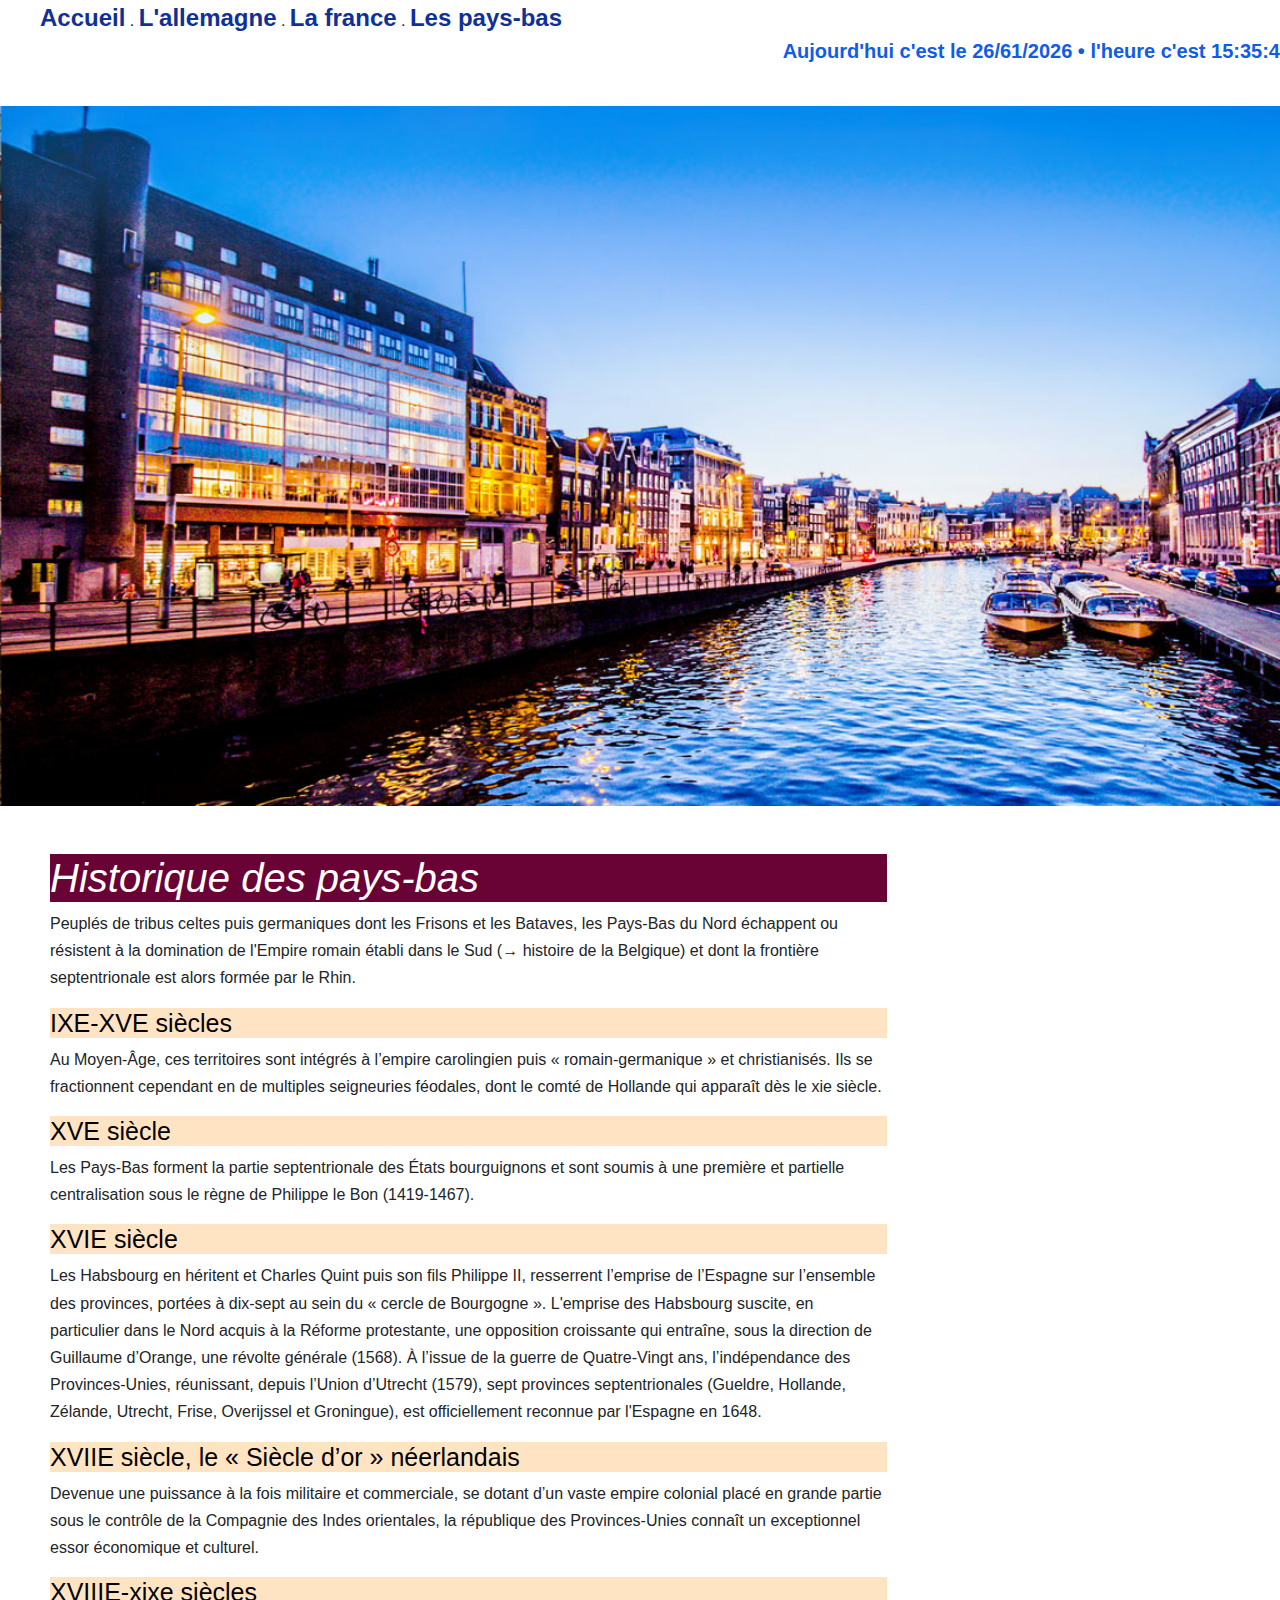
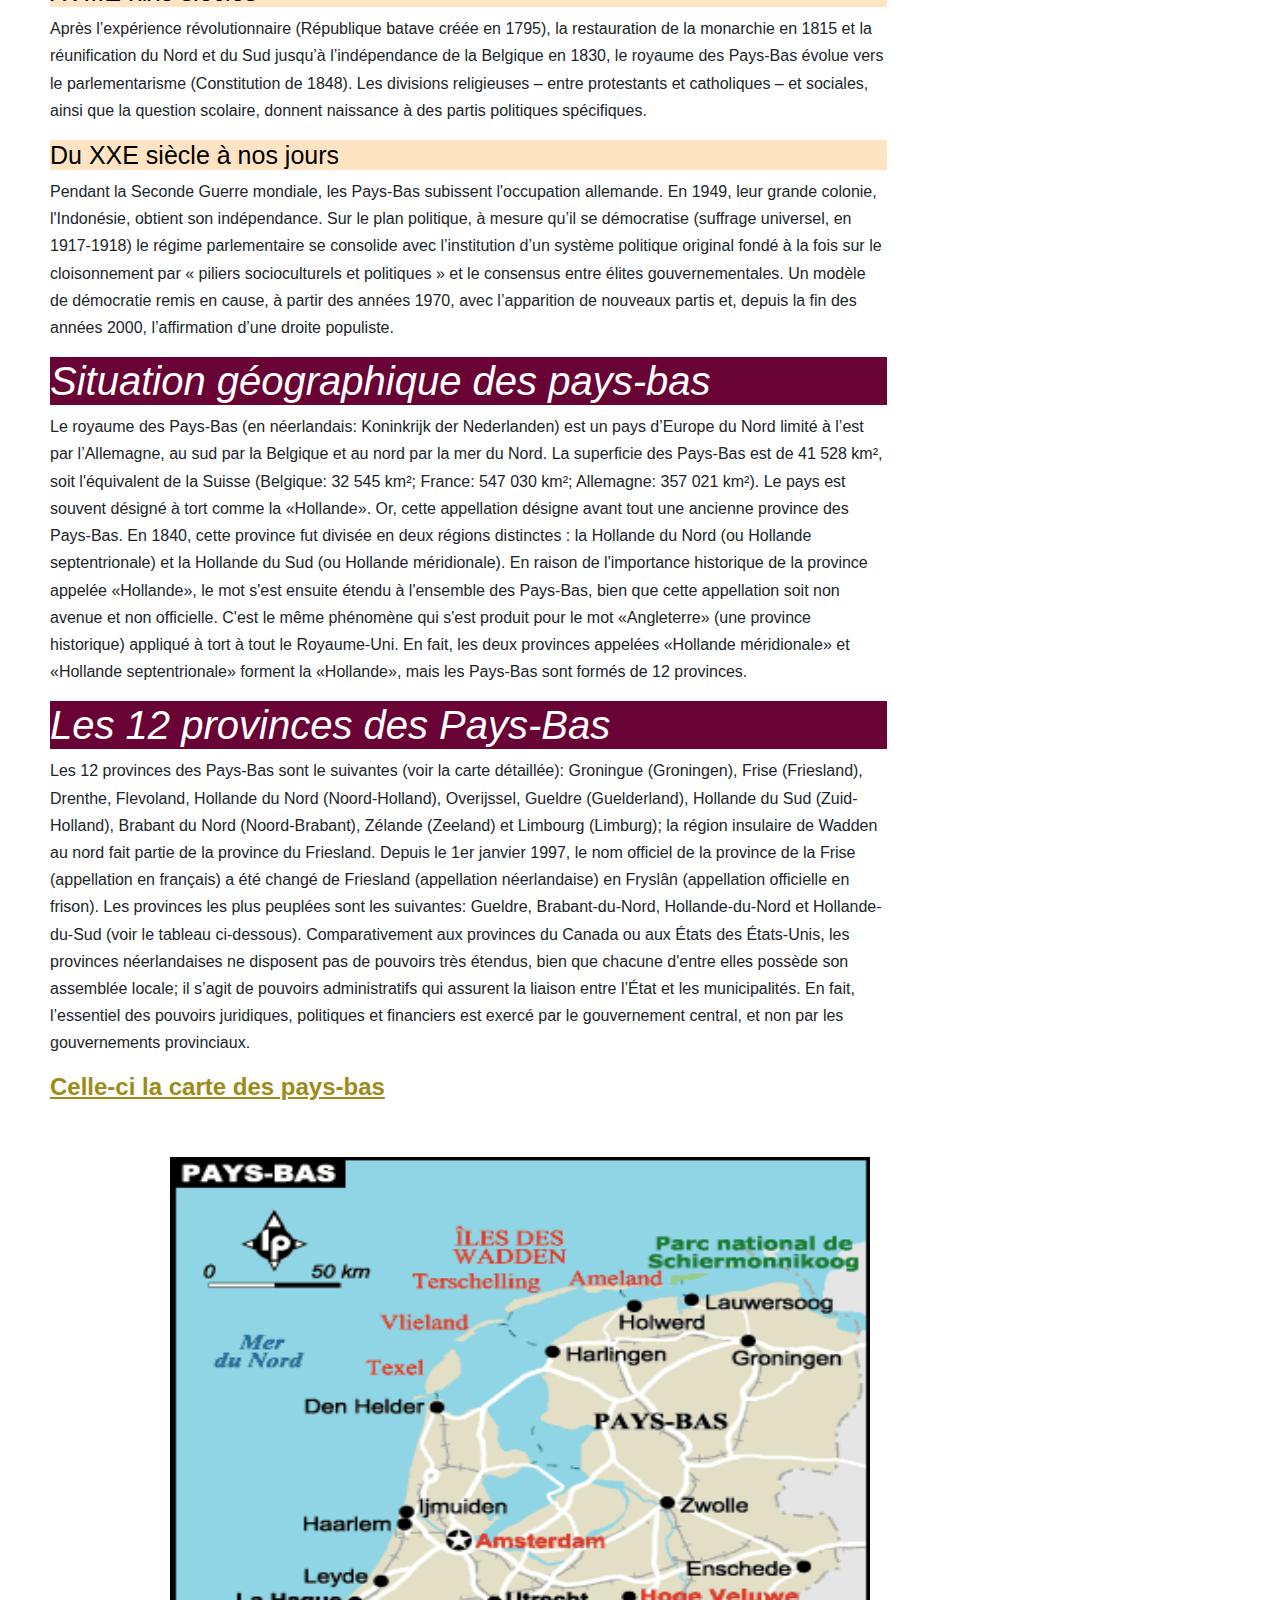
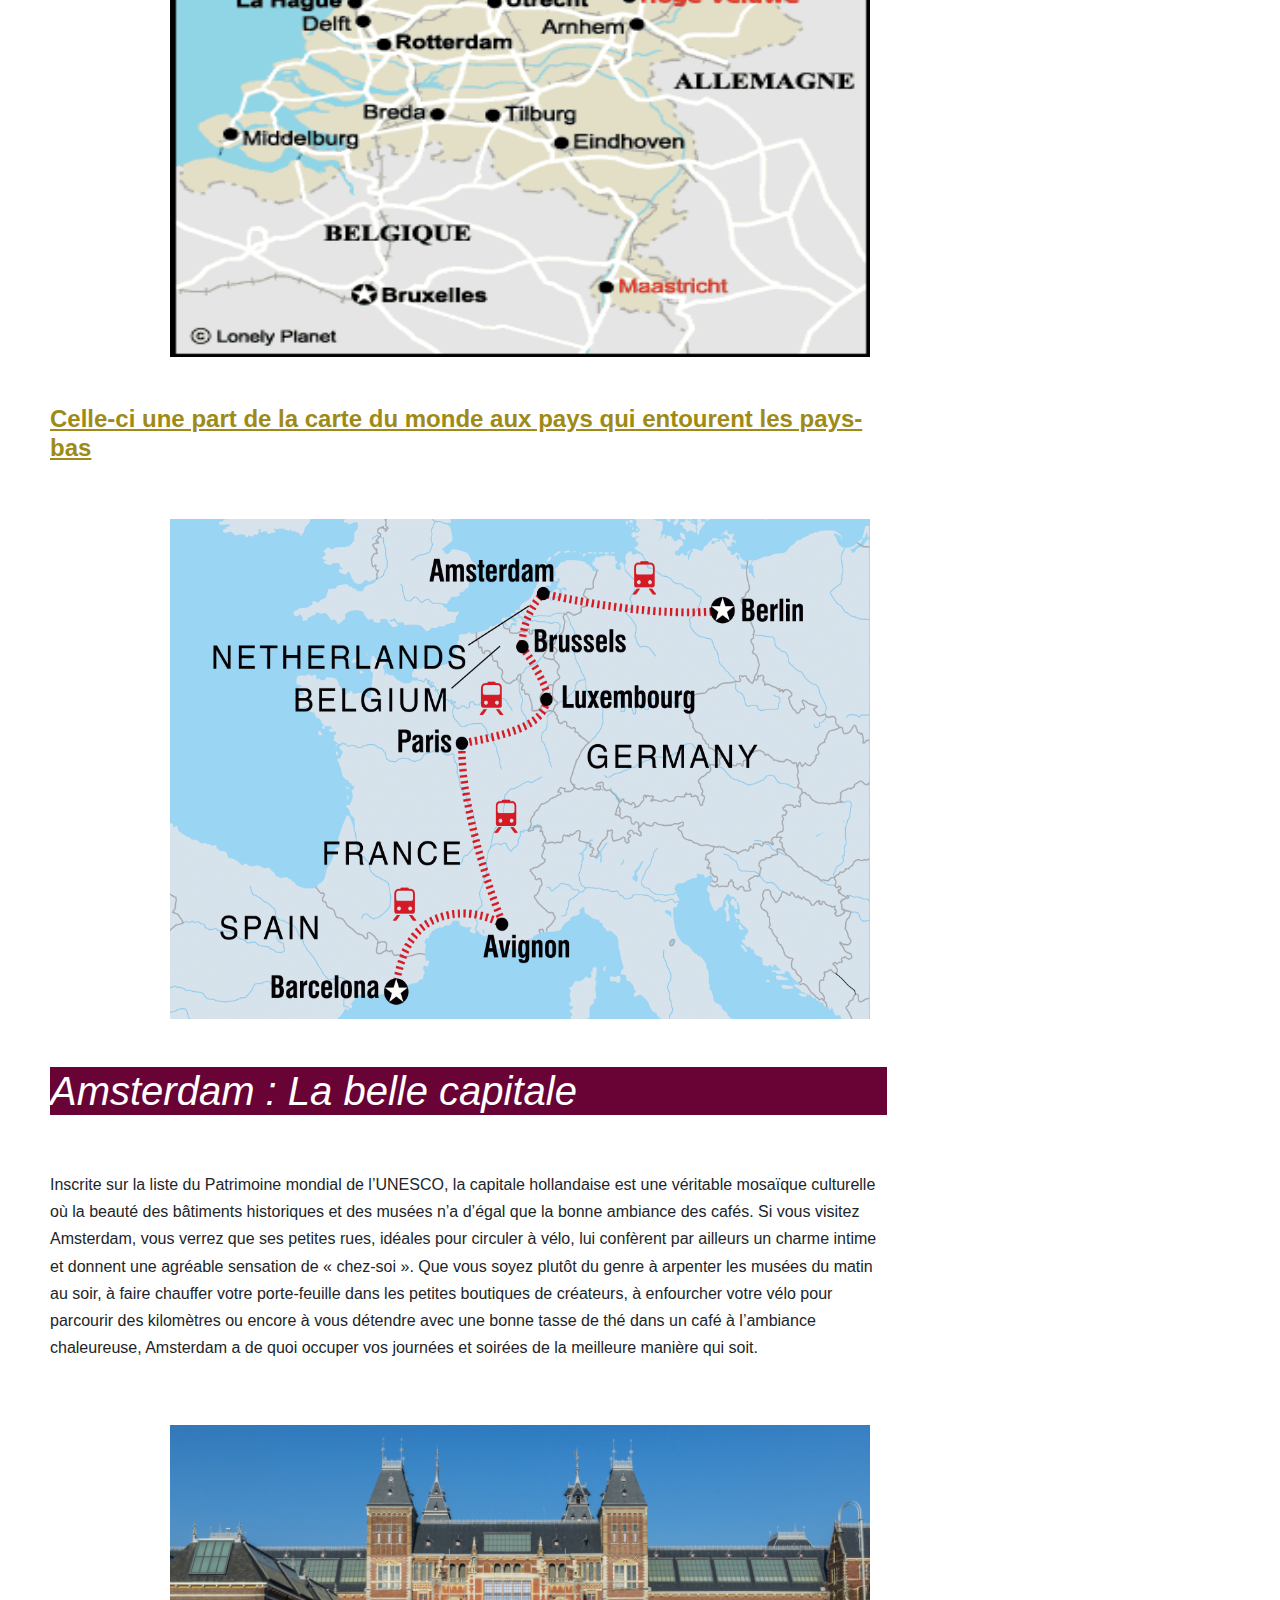
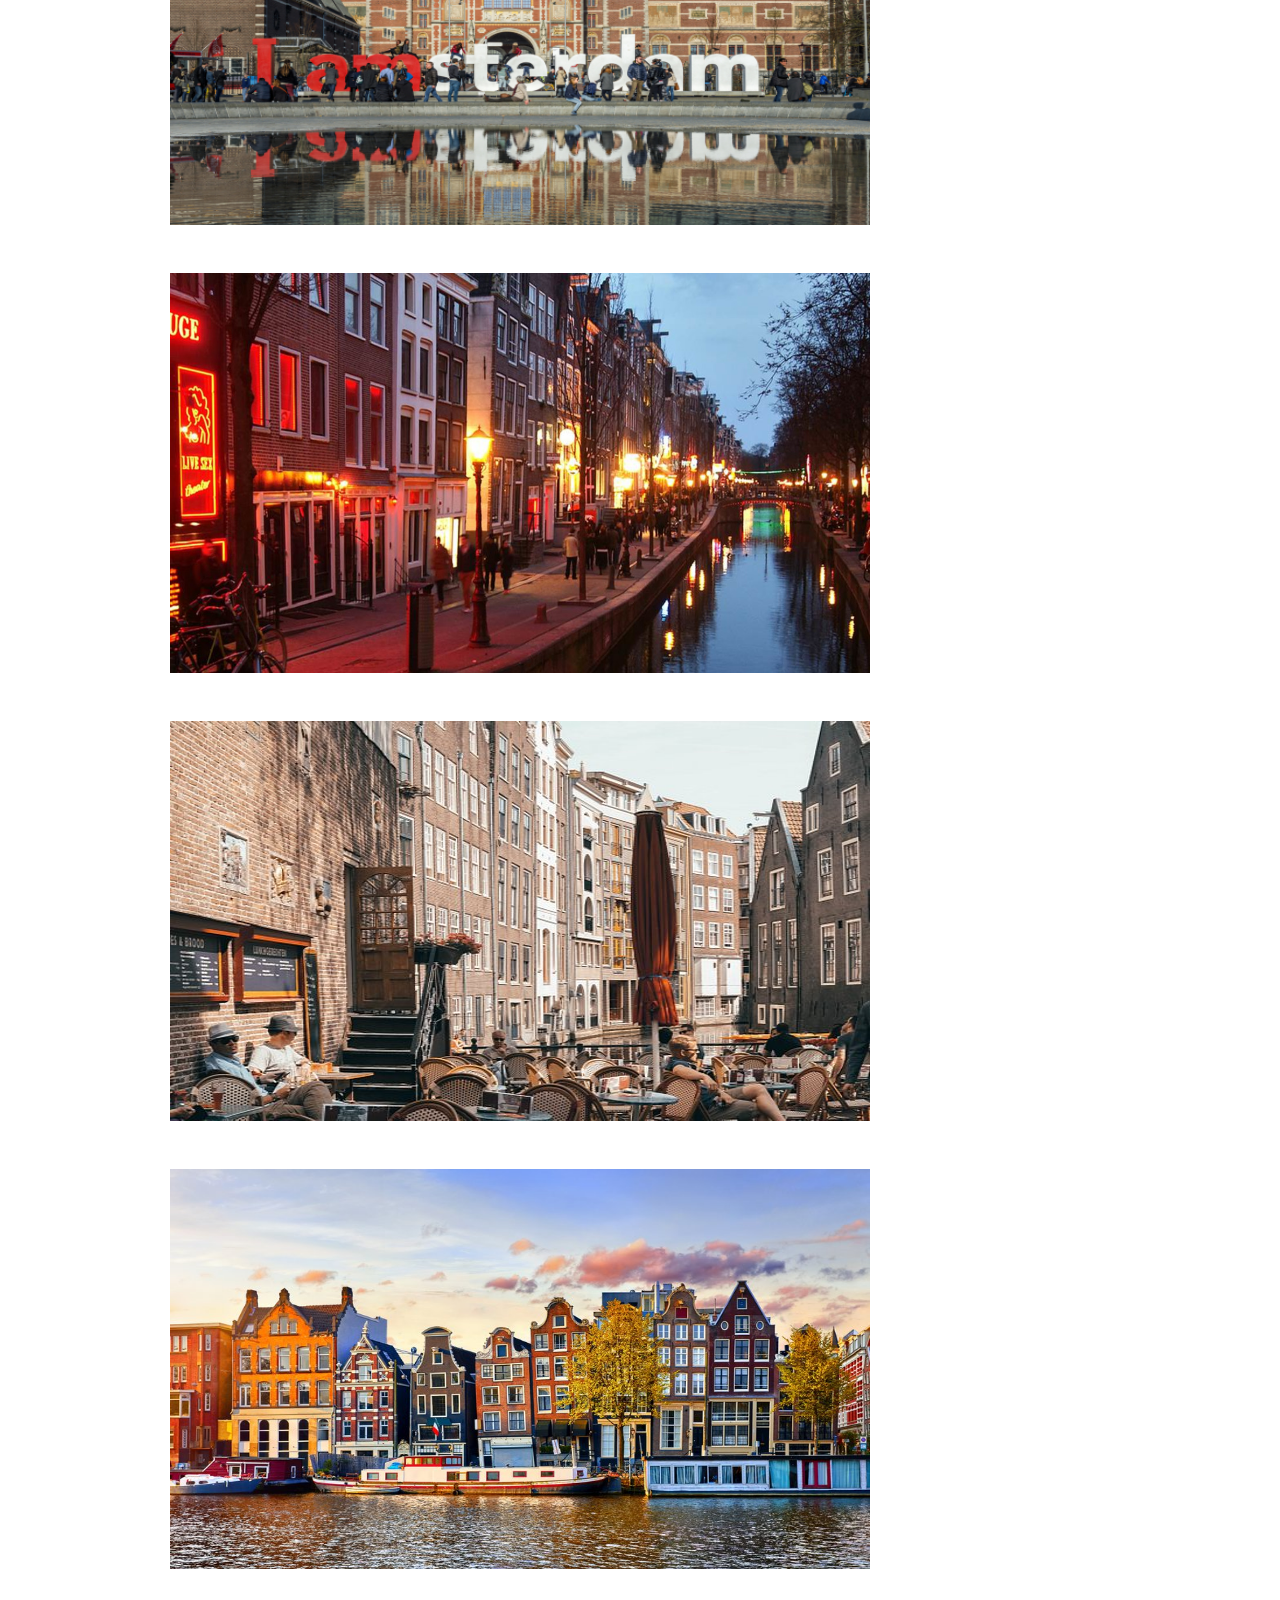
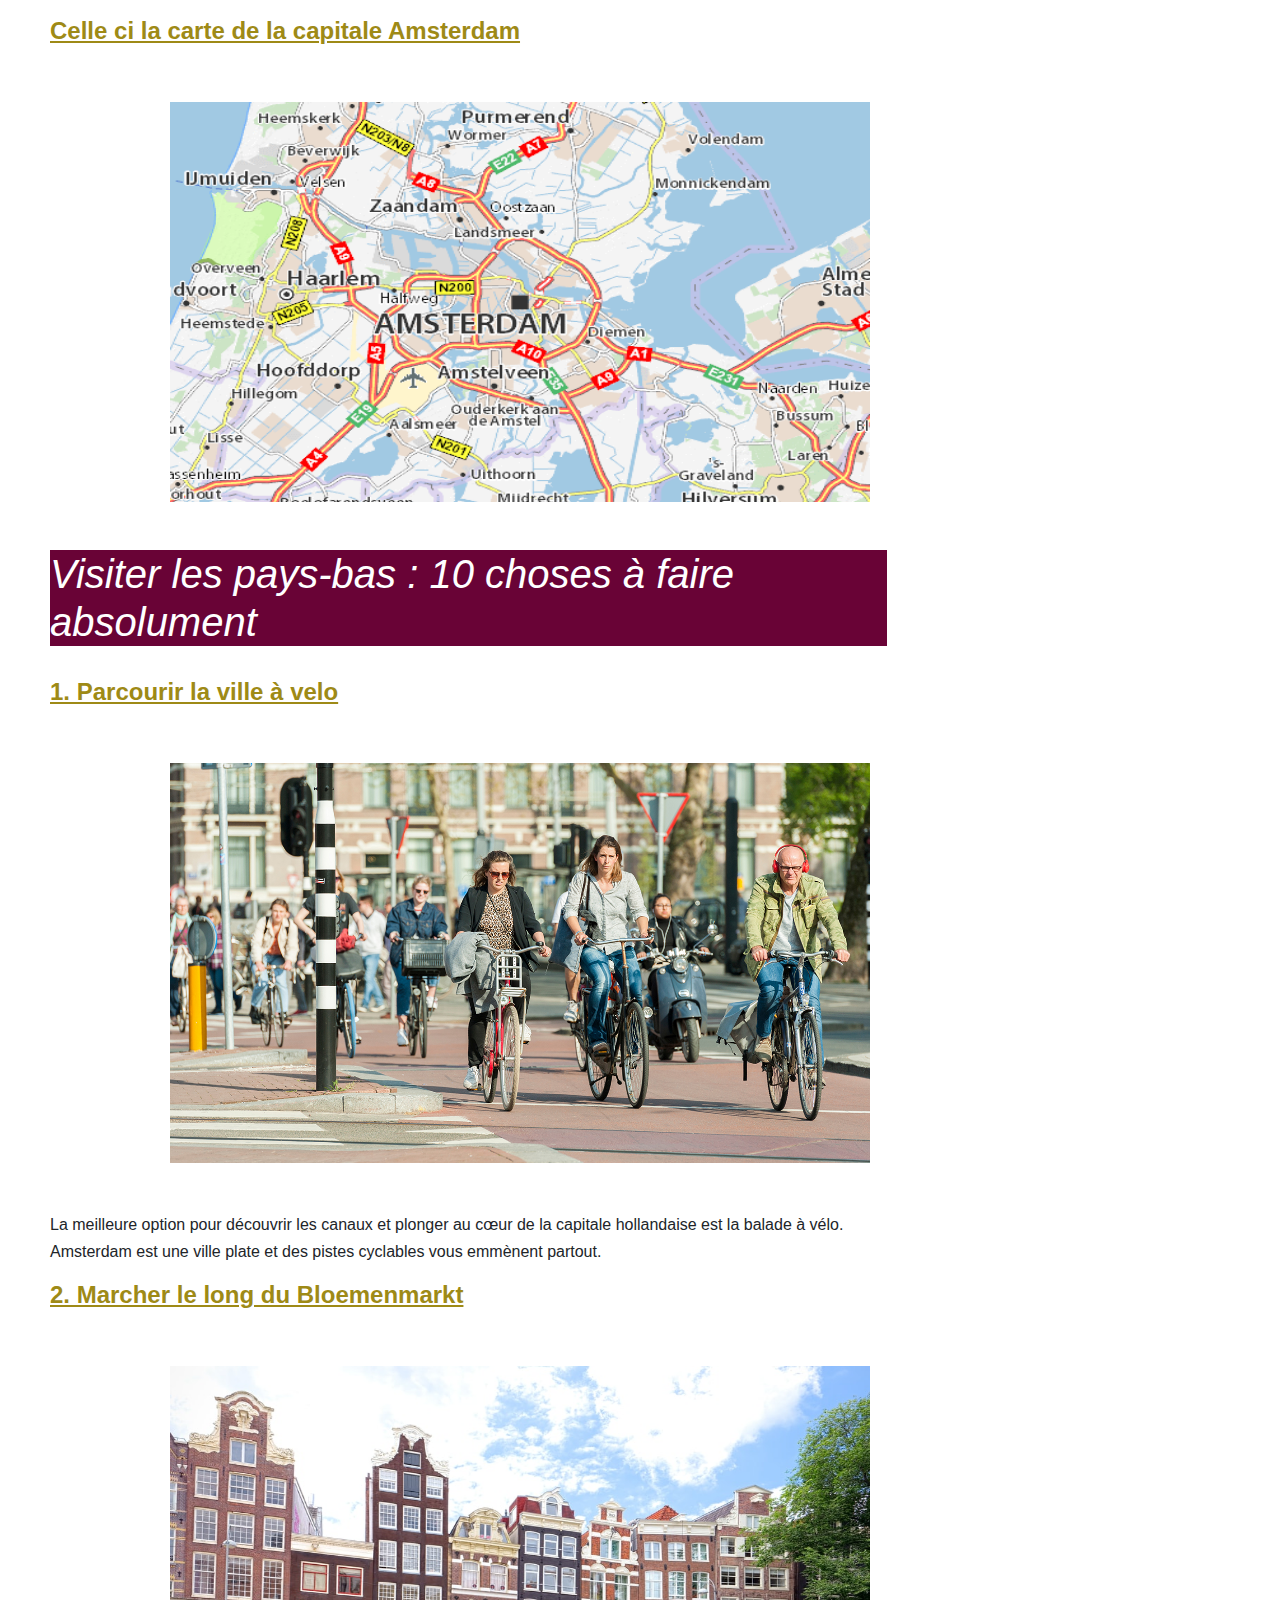
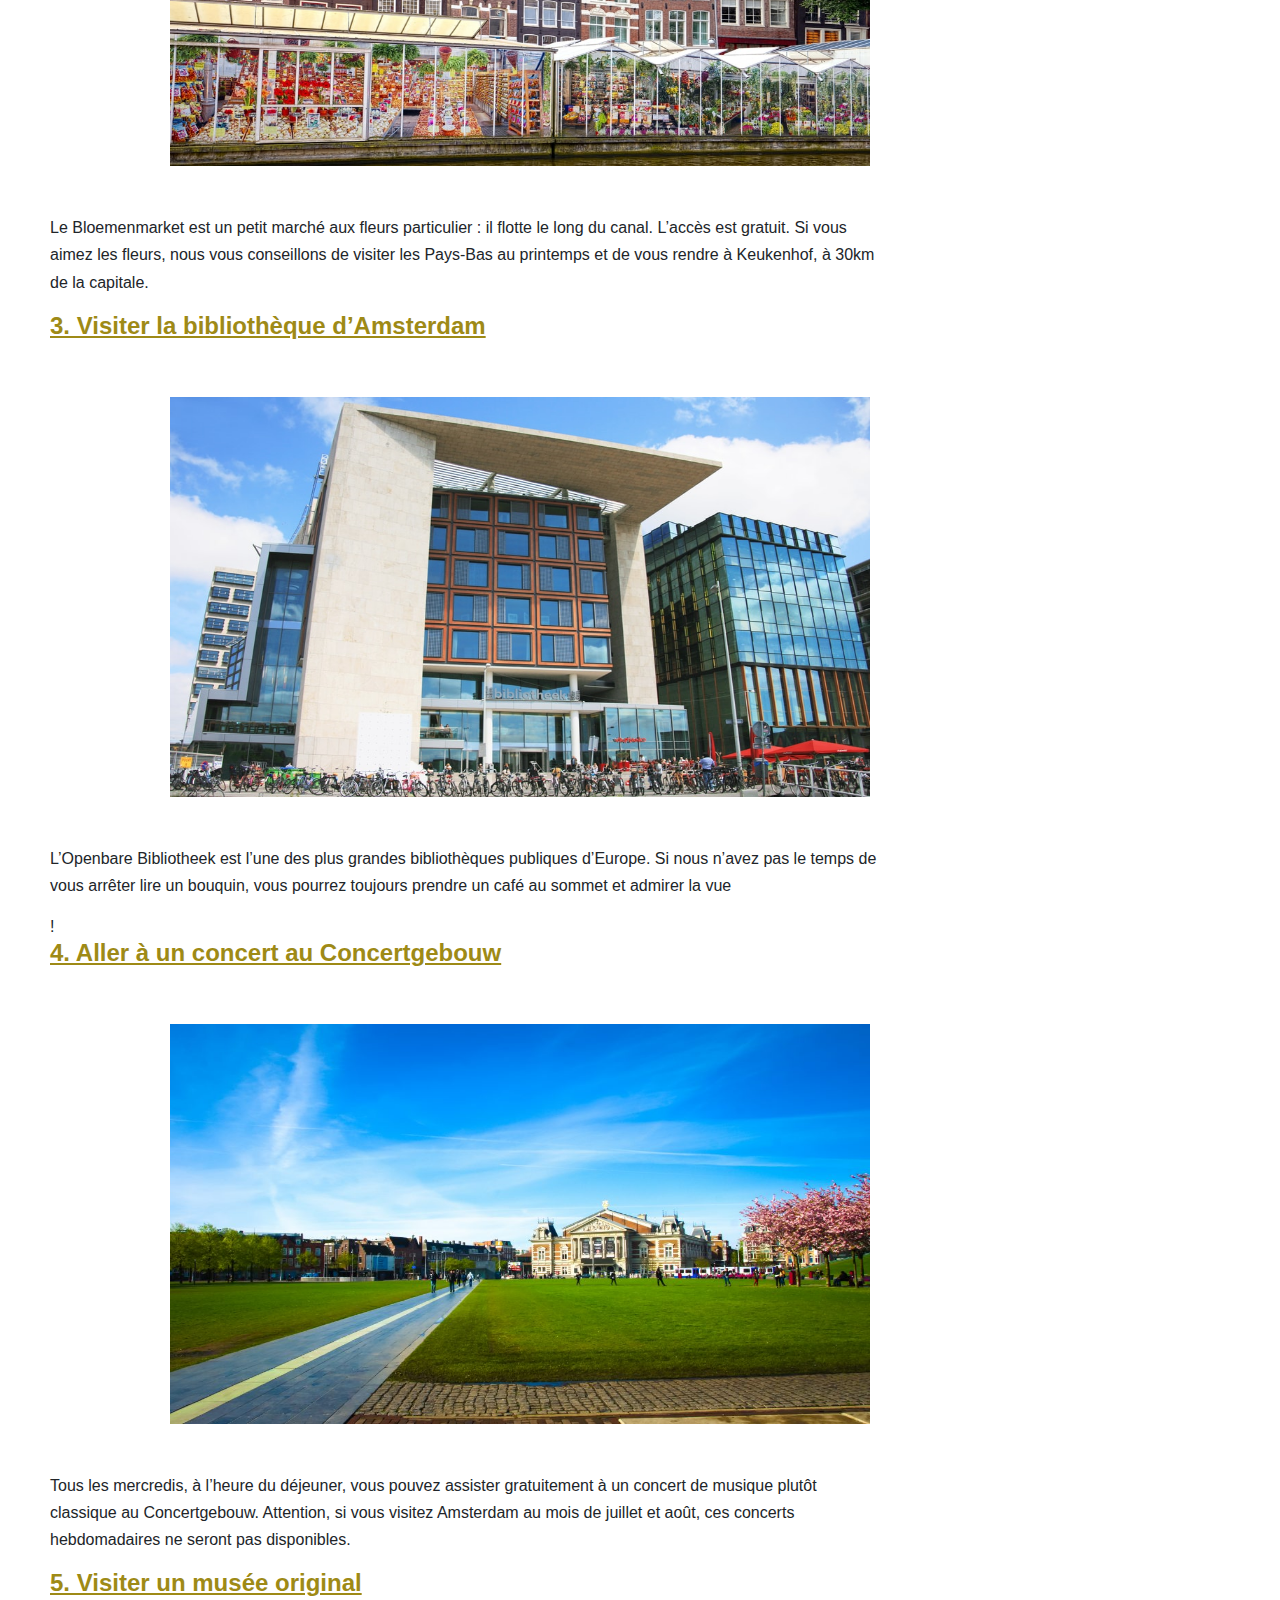
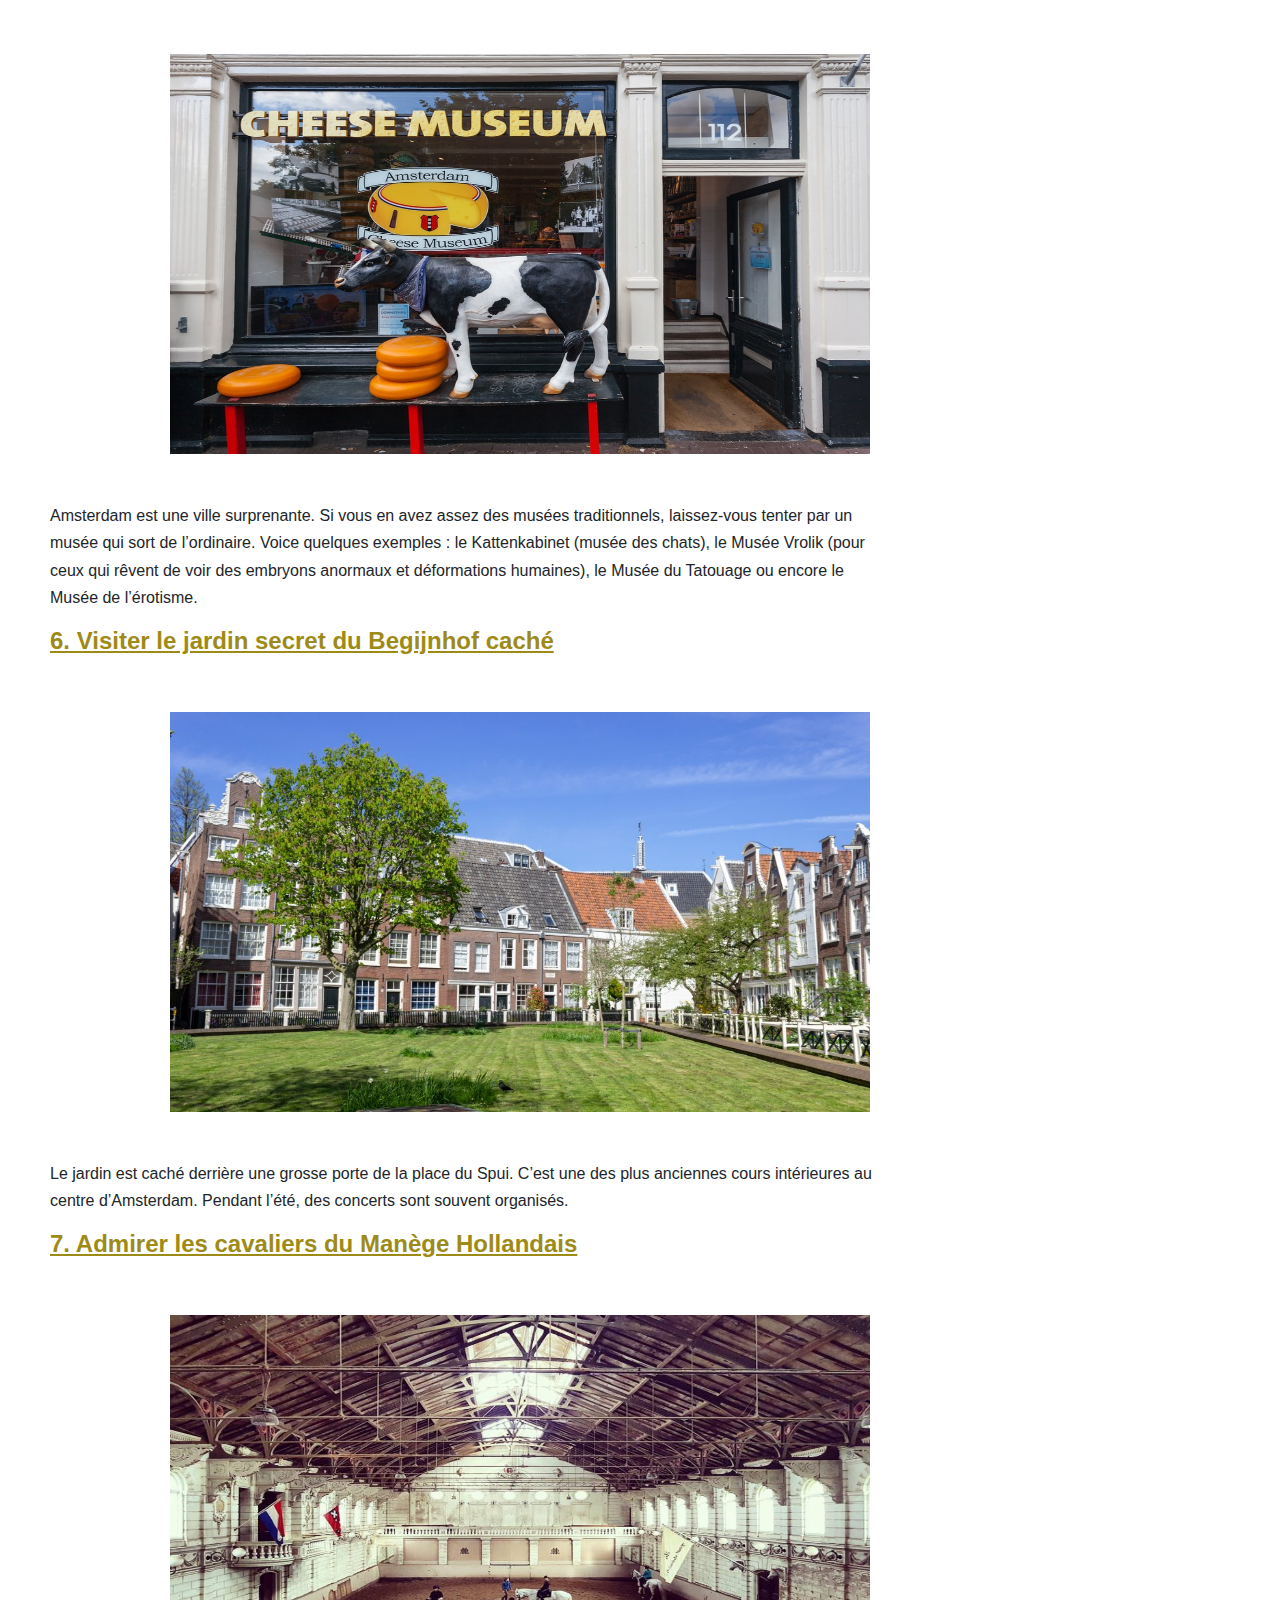
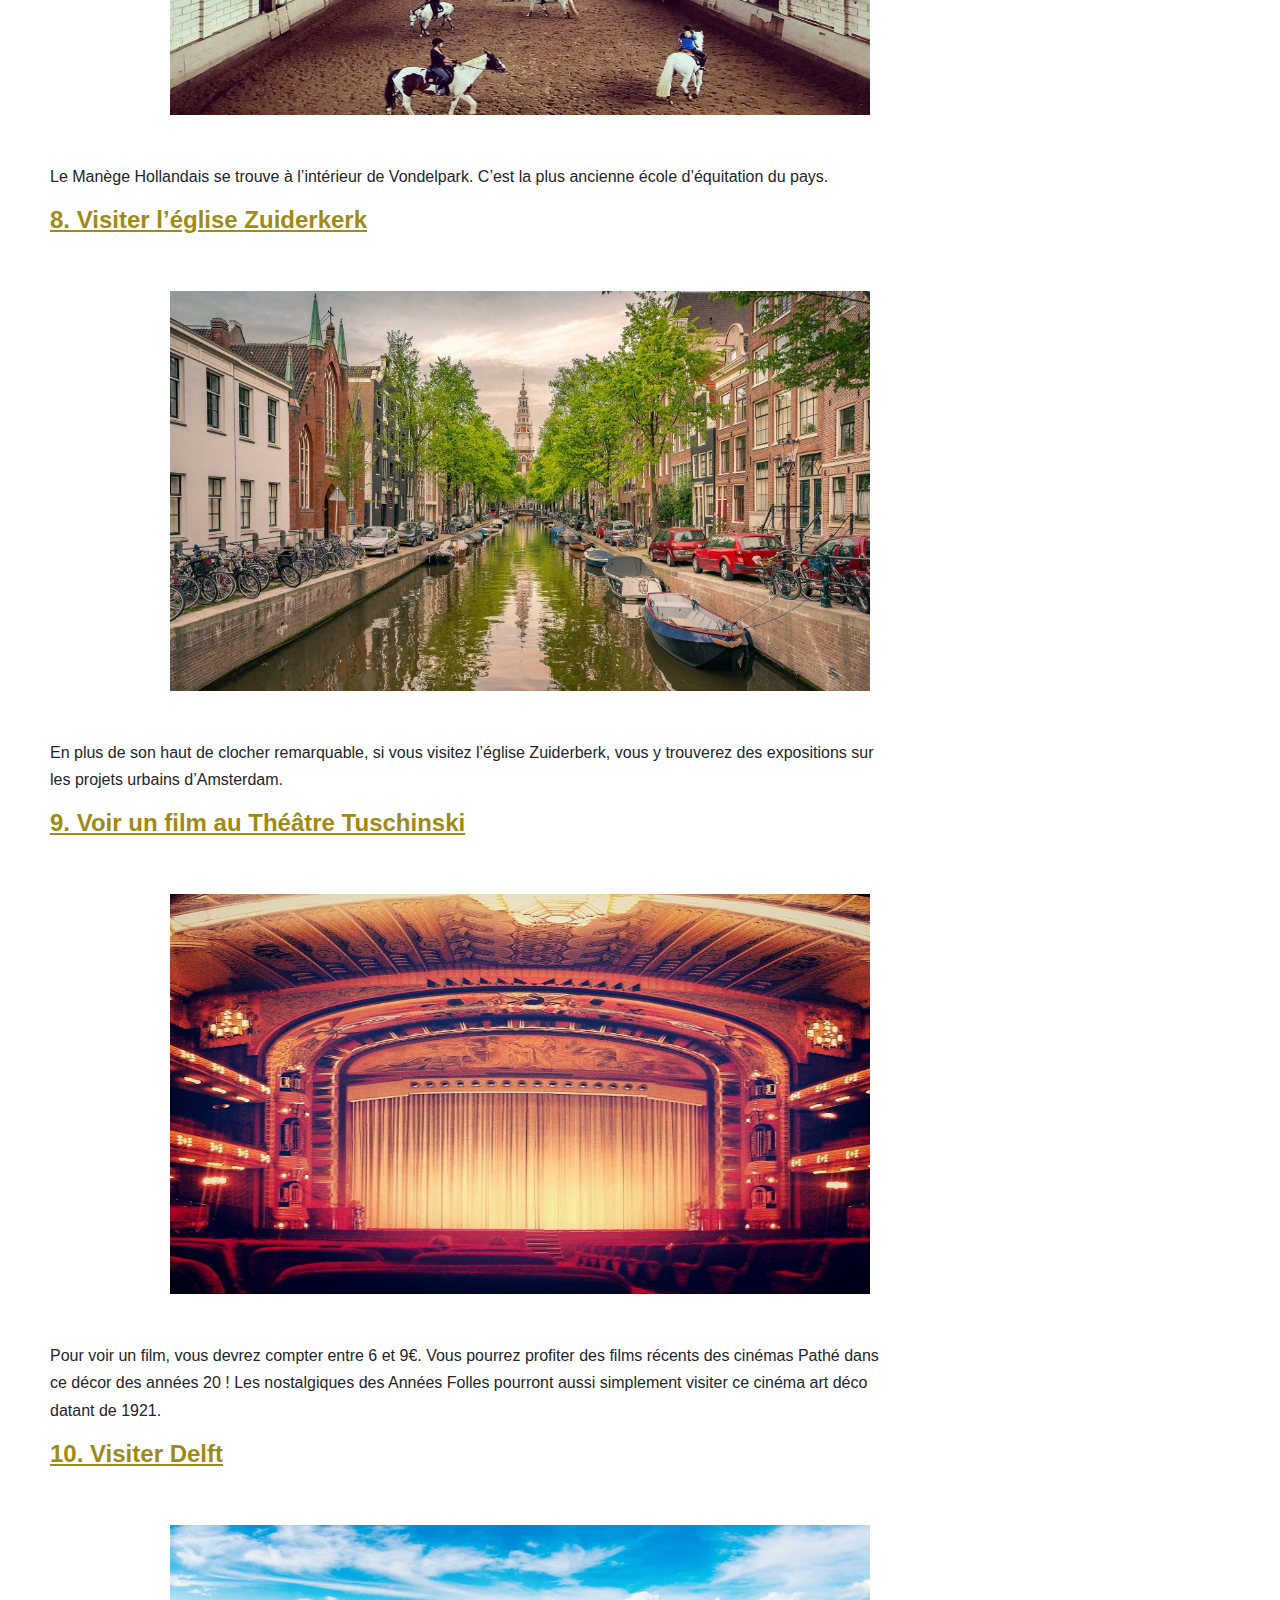
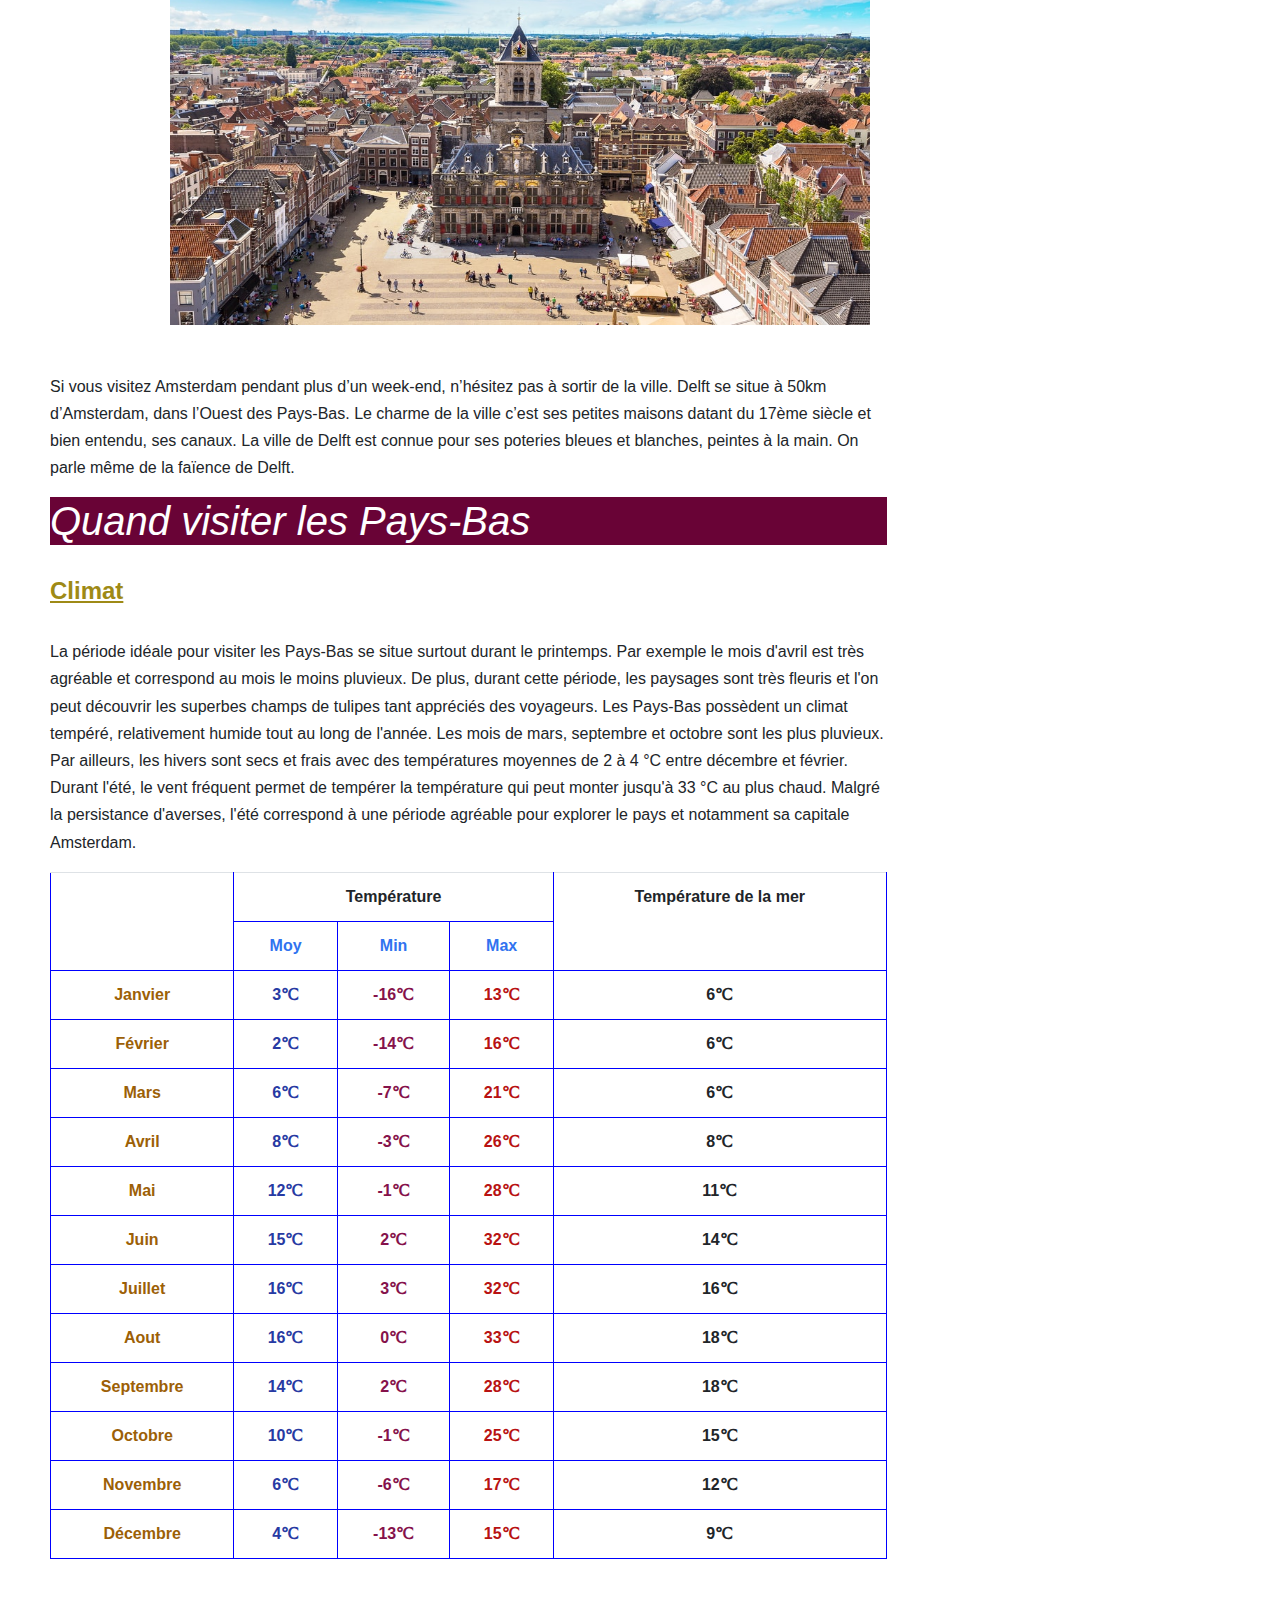
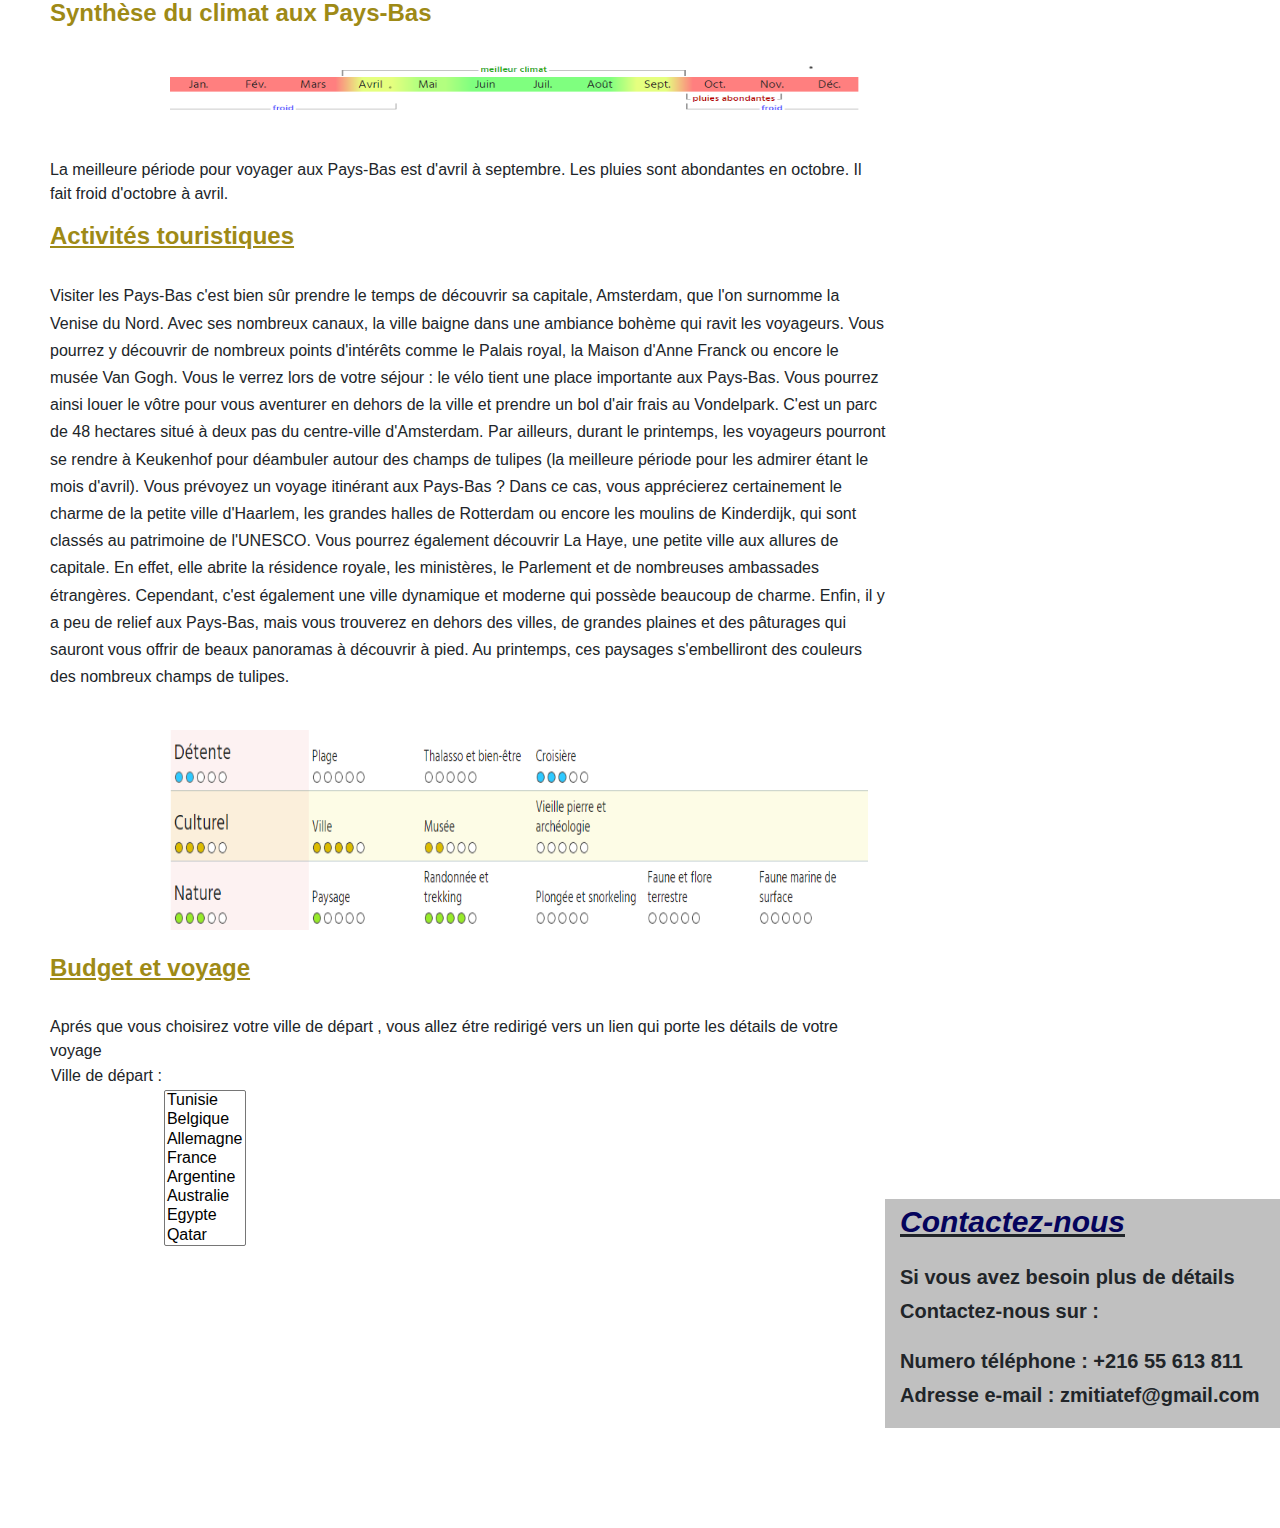
<file: lespays-bas.html>
<!DOCTYPE html>
<html lang="en">

<head>
    <meta charset="UTF-8">
    <meta name="viewport" content="width=device-width, initial-scale=1.0">
    <link rel="stylesheet" href="https://maxcdn.bootstrapcdn.com/bootstrap/4.0.0/css/bootstrap.min.css" integrity="sha384-Gn5384xqQ1aoWXA+058RXPxPg6fy4IWvTNh0E263XmFcJlSAwiGgFAW/dAiS6JXm" crossorigin="anonymous">
    <link rel="stylesheet" href="lespays-bas.css" />
    <title>My first web project</title>
</head>

<body>
    <ul id="mypage">
        <li id="mypage"><a href="sommaire.html">Accueil</a></li>
        <li>.</li>
        <li><a href="Allemagne.html">L'allemagne</a></li>
        <li>.</li>
        <li><a href="france.html">La france</a></li>
        <li>.</li>
        <li><a href="lespays-bas.html">Les pays-bas</a></li>
        <div class="d-flex justify-content-md-end" id="mydate" name="mydate">
            <script id="firstscript">
                today = new Date();
                document.write("Aujourd'hui c'est le " + today.getDate() + "/" + today.getMonth() + 1 + "/" + today.getFullYear());
                document.write(" • l'heure c'est " + today.getHours() + ":" + today.getMinutes() + ":" + today.getSeconds());
            </script>
        </div>
    </ul>
    <br>
    <div id="fond">
        <img src="fond.jpg" height="700" width="1500">
    </div>
    <br><br>
    <div class="row no-glutters" id="global">
        <div class="col-sm-8" id="myid">
            <h1><i>Historique des pays-bas </i></h1>
            <fieldset>
                <p class="p1">Peuplés de tribus celtes puis germaniques dont les Frisons et les Bataves, les Pays-Bas du Nord échappent ou résistent à la domination de l'Empire romain établi dans le Sud (→ histoire de la Belgique) et dont la frontière septentrionale
                    est alors formée par le Rhin.</p>

                <h2>IXE-XVE siècles</h2>

                <p class="p1">Au Moyen-Âge, ces territoires sont intégrés à l’empire carolingien puis « romain-germanique » et christianisés. Ils se fractionnent cependant en de multiples seigneuries féodales, dont le comté de Hollande qui apparaît dès le xie siècle.
                </p>
                <h2>XVE siècle</h2>

                <p class="p1">Les Pays-Bas forment la partie septentrionale des États bourguignons et sont soumis à une première et partielle centralisation sous le règne de Philippe le Bon (1419-1467).

                </p>
                <h2>XVIE siècle</h2>

                <p class="p1"> Les Habsbourg en héritent et Charles Quint puis son fils Philippe II, resserrent l’emprise de l’Espagne sur l’ensemble des provinces, portées à dix-sept au sein du « cercle de Bourgogne ». L'emprise des Habsbourg suscite, en particulier
                    dans le Nord acquis à la Réforme protestante, une opposition croissante qui entraîne, sous la direction de Guillaume d’Orange, une révolte générale (1568). À l’issue de la guerre de Quatre-Vingt ans, l’indépendance des Provinces-Unies,
                    réunissant, depuis l’Union d’Utrecht (1579), sept provinces septentrionales (Gueldre, Hollande, Zélande, Utrecht, Frise, Overijssel et Groningue), est officiellement reconnue par l'Espagne en 1648.

                </p>
                <h2>XVIIE siècle, le « Siècle d’or » néerlandais</h2>

                <p class="p1">Devenue une puissance à la fois militaire et commerciale, se dotant d’un vaste empire colonial placé en grande partie sous le contrôle de la Compagnie des Indes orientales, la république des Provinces-Unies connaît un exceptionnel essor
                    économique et culturel.

                </p>
                <h2>XVIIIE-xixe siècles</h2>

                <p class="p1">Après l’expérience révolutionnaire (République batave créée en 1795), la restauration de la monarchie en 1815 et la réunification du Nord et du Sud jusqu’à l’indépendance de la Belgique en 1830, le royaume des Pays-Bas évolue vers le parlementarisme
                    (Constitution de 1848). Les divisions religieuses – entre protestants et catholiques – et sociales, ainsi que la question scolaire, donnent naissance à des partis politiques spécifiques.

                    <h2>Du XXE siècle à nos jours</h2>

                    <p class="p1">Pendant la Seconde Guerre mondiale, les Pays-Bas subissent l'occupation allemande. En 1949, leur grande colonie, l'Indonésie, obtient son indépendance. Sur le plan politique, à mesure qu’il se démocratise (suffrage universel, en 1917-1918)
                        le régime parlementaire se consolide avec l’institution d’un système politique original fondé à la fois sur le cloisonnement par « piliers socioculturels et politiques » et le consensus entre élites gouvernementales. Un modèle
                        de démocratie remis en cause, à partir des années 1970, avec l’apparition de nouveaux partis et, depuis la fin des années 2000, l’affirmation d’une droite populiste.
                    </p>
                </p>
            </fieldset>
            <div>
                <h1><i>Situation géographique des pays-bas</i></h1>
                <p class="p1">Le royaume des Pays-Bas (en néerlandais: Koninkrijk der Nederlanden) est un pays d’Europe du Nord limité à l’est par l’Allemagne, au sud par la Belgique et au nord par la mer du Nord. La superficie des Pays-Bas est de 41 528 km², soit
                    l'équivalent de la Suisse (Belgique: 32 545 km²; France: 547 030 km²; Allemagne: 357 021 km²). Le pays est souvent désigné à tort comme la «Hollande». Or, cette appellation désigne avant tout une ancienne province des Pays-Bas. En
                    1840, cette province fut divisée en deux régions distinctes : la Hollande du Nord (ou Hollande septentrionale) et la Hollande du Sud (ou Hollande méridionale). En raison de l'importance historique de la province appelée «Hollande»,
                    le mot s'est ensuite étendu à l'ensemble des Pays-Bas, bien que cette appellation soit non avenue et non officielle. C'est le même phénomène qui s'est produit pour le mot «Angleterre» (une province historique) appliqué à tort à tout
                    le Royaume-Uni. ‎En fait, les deux provinces appelées «Hollande méridionale» et «Hollande septentrionale» forment la «Hollande», mais les Pays-Bas sont formés de 12 provinces.</p>
            </div>
            <div>
                <h1><i>Les 12 provinces des Pays-Bas</i></h1>

                <p class="p1">Les 12 provinces des Pays-Bas sont le suivantes (voir la carte détaillée): Groningue (Groningen), Frise (Friesland), Drenthe, Flevoland, Hollande du Nord (Noord-Holland), Overijssel, Gueldre (Guelderland), Hollande du Sud (Zuid-Holland),
                    Brabant du Nord (Noord-Brabant), Zélande (Zeeland) et Limbourg (Limburg); la région insulaire de Wadden au nord fait partie de la province du Friesland. Depuis le 1er janvier 1997, le nom officiel de la province de la Frise (appellation
                    en français) a été changé de Friesland (appellation néerlandaise) en Fryslân (appellation officielle en frison). Les provinces les plus peuplées sont les suivantes: Gueldre, Brabant-du-Nord, Hollande-du-Nord et Hollande-du-Sud (voir
                    le tableau ci-dessous). Comparativement aux provinces du Canada ou aux États des États-Unis, les provinces néerlandaises ne disposent pas de pouvoirs très étendus, bien que chacune d'entre elles possède son assemblée locale; il s’agit
                    de pouvoirs administratifs qui assurent la liaison entre l’État et les municipalités. En fait, l’essentiel des pouvoirs juridiques, politiques et financiers est exercé par le gouvernement central, et non par les gouvernements provinciaux.</p>
            </div>
            <div>
                <h4> <b> <u>Celle-ci la carte des pays-bas</u></b> </h4>
            </div> <br><br>
            <div id="netherlands">
                <img src="netherlands.gif" height="800" width="700">

            </div> <br><br>
            <div>
                <h4> <b> <u>Celle-ci une part de la carte du monde aux pays qui entourent les pays-bas</u></b> </h4>
            </div> <br><br>

            <div id="carte">
                <img src="carte.gif" height="500" width="700">
            </div><br><br>
            <div>
                <h1><i>Amsterdam : La belle capitale</i></h1>
            </div><br><br>
            <div>
                <p class="p1">Inscrite sur la liste du Patrimoine mondial de l’UNESCO, la capitale hollandaise est une véritable mosaïque culturelle où la beauté des bâtiments historiques et des musées n’a d’égal que la bonne ambiance des cafés. Si vous visitez Amsterdam,
                    vous verrez que ses petites rues, idéales pour circuler à vélo, lui confèrent par ailleurs un charme intime et donnent une agréable sensation de « chez-soi ». Que vous soyez plutôt du genre à arpenter les musées du matin au soir, à
                    faire chauffer votre porte-feuille dans les petites boutiques de créateurs, à enfourcher votre vélo pour parcourir des kilomètres ou encore à vous détendre avec une bonne tasse de thé dans un café à l’ambiance chaleureuse, Amsterdam
                    a de quoi occuper vos journées et soirées de la meilleure manière qui soit.
                </p>
            </div>
            <br><br>
            <div id="carte">
                <img src="capitale.jpg" height="400" width="700">
            </div>
            <br><br>

            <div id="carte">
                <img src="Amsterdam.jpg" height="400" width="700">
            </div>
            <br><br>
            <div id="carte">
                <img src="caption.jpg" height="400" width="700">
            </div>
            <br><br>
            <div id="carte">
                <img src="pays-bas-amsterdam.jpg" height="400" width="700">
            </div>
            <br><br>
            <div>
                <h4><b> <u>Celle ci la carte de la capitale Amsterdam </u></b> </h4>
            </div>
            <br><br>
            <div id="carte">
                <img src="carteams.PNG" height="400" width="700">
            </div>
            <br><br>
            <div>
                <h1><i>Visiter les pays-bas : 10 choses à faire absolument</i></h1>
            </div>
            <br>
            <div>
                <h4><b> <u>1. Parcourir la ville à velo</u></b> </h4>
            </div> <br><br>
            <div id="carte">
                <img src="avecvelo.jpg" height="400" width="700">
            </div>
            <br><br>
            <div>
                <p class="p1">La meilleure option pour découvrir les canaux et plonger au cœur de la capitale hollandaise est la balade à vélo. Amsterdam est une ville plate et des pistes cyclables vous emmènent partout.</p>
            </div>
            <div>
                <h4><b> <u>2. Marcher le long du Bloemenmarkt</u></b> </h4>
            </div>
            <br> <br>
            <div id="carte">
                <img src="image2.jpg" height="400" width="700">
            </div>
            <br><br>
            <div>
                <p class="p1">Le Bloemenmarket est un petit marché aux fleurs particulier : il flotte le long du canal. L’accès est gratuit. Si vous aimez les fleurs, nous vous conseillons de visiter les Pays-Bas au printemps et de vous rendre à Keukenhof, à 30km de
                    la capitale.</p>
            </div>
            <div>
                <h4><b> <u>3. Visiter la bibliothèque d’Amsterdam </u></b> </h4>
            </div>
            <br><br>
            <div id="carte">
                <img src="image3.jpg" height="400" width="700">
            </div>
            <br><br>
            <div>
                <p class="p1">L’Openbare Bibliotheek est l’une des plus grandes bibliothèques publiques d’Europe. Si nous n’avez pas le temps de vous arrêter lire un bouquin, vous pourrez toujours prendre un café au sommet et admirer la vue </p>!
            </div>
            <div>
                <h4><b><u>4. Aller à un concert au Concertgebouw </u></b></h4>
            </div>
            <br> <br>
            <div id="carte">
                <img src="image4.jpg" height="400" width="700">
            </div>
            <br><br>
            <div>
                <p class="p1">Tous les mercredis, à l’heure du déjeuner, vous pouvez assister gratuitement à un concert de musique plutôt classique au Concertgebouw. Attention, si vous visitez Amsterdam au mois de juillet et août, ces concerts hebdomadaires ne seront
                    pas disponibles.</p>
            </div>
            <div>
                <h4><b> <u>5. Visiter un musée original</u></b> </h4>
            </div>
            <br> <br>
            <div id="carte">
                <img src="image5.jpg" height="400" width="700">
            </div>

            <br><br>
            <div>
                <p class="p1">Amsterdam est une ville surprenante. Si vous en avez assez des musées traditionnels, laissez-vous tenter par un musée qui sort de l’ordinaire. Voice quelques exemples : le Kattenkabinet (musée des chats), le Musée Vrolik (pour ceux qui
                    rêvent de voir des embryons anormaux et déformations humaines), le Musée du Tatouage ou encore le Musée de l’érotisme. </p>
            </div>
            <div>
                <h4><b> <u>6. Visiter le jardin secret du Begijnhof caché</u></b> </h4>
            </div>
            <br> <br>
            <div id="carte">
                <img src="image6.jpg" height="400" width="700">
            </div>
            <br><br>
            <div>
                <p class="p1">Le jardin est caché derrière une grosse porte de la place du Spui. C’est une des plus anciennes cours intérieures au centre d’Amsterdam. Pendant l’été, des concerts sont souvent organisés. </p>

            </div>
            <div>
                <h4><b> <u>7. Admirer les cavaliers du Manège Hollandais</u></b></h4>
            </div>
            <br> <br>
            <div id="carte">
                <img src="image7.jpg" height="400" width="700">
            </div>
            <br><br>
            <div>
                <p class="p1">Le Manège Hollandais se trouve à l’intérieur de Vondelpark. C’est la plus ancienne école d’équitation du pays. </p>
            </div>
            <div>
                <h4><b> <u>8. Visiter l’église Zuiderkerk</u></b></h4>
            </div>
            <br> <br>
            <div id="carte">
                <img src="image8.jpg" height="400" width="700">
            </div>
            <br><br>
            <div>
                <p class="p1">En plus de son haut de clocher remarquable, si vous visitez l’église Zuiderberk, vous y trouverez des expositions sur les projets urbains d’Amsterdam. </p>
            </div>
            <div>
                <h4><b> <u>9. Voir un film au Théâtre Tuschinski</u></b></h4>
            </div>
            <br> <br>
            <div id="carte">
                <img src="image9.jpg" height="400" width="700">
            </div>
            <br><br>
            <div>
                <p class="p1">Pour voir un film, vous devrez compter entre 6 et 9€. Vous pourrez profiter des films récents des cinémas Pathé dans ce décor des années 20 ! Les nostalgiques des Années Folles pourront aussi simplement visiter ce cinéma art déco datant
                    de 1921. </p>
            </div>
            <div>
                <h4><b> <u>10. Visiter Delft</u></b></h4>
            </div>
            <br> <br>
            <div id="carte">
                <img src="image10.jpg" height="400" width="700">
            </div>
            <br><br>
            <div>
                <p class="p1"> Si vous visitez Amsterdam pendant plus d’un week-end, n’hésitez pas à sortir de la ville. Delft se situe à 50km d’Amsterdam, dans l’Ouest des Pays-Bas. Le charme de la ville c’est ses petites maisons datant du 17ème siècle et bien entendu,
                    ses canaux. La ville de Delft est connue pour ses poteries bleues et blanches, peintes à la main. On parle même de la faïence de Delft.
                </p>
            </div>
            <div>
                <h1><i>Quand visiter les Pays-Bas</i></h1>
            </div> <br>
            <div>
                <h4><b> <u>Climat</u></b></h4>
            </div>
            <br>
            <div>
                <p class="p1">La période idéale pour visiter les Pays-Bas se situe surtout durant le printemps. Par exemple le mois d'avril est très agréable et correspond au mois le moins pluvieux. De plus, durant cette période, les paysages sont très fleuris et l'on
                    peut découvrir les superbes champs de tulipes tant appréciés des voyageurs. Les Pays-Bas possèdent un climat tempéré, relativement humide tout au long de l'année. Les mois de mars, septembre et octobre sont les plus pluvieux. Par ailleurs,
                    les hivers sont secs et frais avec des températures moyennes de 2 à 4 °C entre décembre et février. Durant l'été, le vent fréquent permet de tempérer la température qui peut monter jusqu'à 33 °C au plus chaud. Malgré la persistance
                    d'averses, l'été correspond à une période agréable pour explorer le pays et notamment sa capitale Amsterdam.
                </p>
            </div>
            <div>
                <table class="myt table">
                    <tr>
                        <td class="mytd" rowspan="2"></td>
                        <td class="tempmer" colspan="3">
                            <center>Température</center>
                        </td>
                        <td class="tempmer" rowspan="2">Température de la mer</td>
                    </tr>
                    <tr>
                        <td class="line"> <b>
                                <center>Moy</center>
                            </b></td>
                        <td class="line"><b>
                                <center>Min</center>
                            </b></td>
                        <td class="line"><b>
                                <center>Max</center>
                            </b></td>
                    </tr>
                    <tr>
                        <td class="content">Janvier</td>
                        <td class="moy">
                            <center>3℃</center>
                        </td>
                        <td class="min">-16℃</td>
                        <td class="max">13℃</td>
                        <td class="mer">
                            <center>6℃</center>
                        </td>
                    </tr>
                    <tr>
                        <td class="content">Février</td>
                        <td class="moy">
                            <center>2℃</center>
                        </td>
                        <td class="min">-14℃</td>
                        <td class="max">16℃</td>
                        <td class="mer">
                            <center>6℃</center>
                        </td>
                    </tr>
                    <tr>
                        <td class="content">Mars</td>
                        <td class="moy">
                            <center>6℃</center>
                        </td>
                        <td class="min">-7℃</td>
                        <td class="max">21℃</td>
                        <td class="mer">
                            <center>6℃</center>
                        </td>
                    </tr>
                    <tr>
                        <td class="content">Avril</td>
                        <td class="moy">
                            <center>8℃</center>
                        </td>
                        <td class="min">-3℃</td>
                        <td class="max">26℃</td>
                        <td class="mer">
                            <center>8℃</center>
                        </td>
                    </tr>
                    <tr>
                        <td class="content">Mai</td>
                        <td class="moy">
                            <center>12℃</center>
                        </td>
                        <td class="min">-1℃</td>
                        <td class="max">28℃</td>
                        <td class="mer">
                            <center>11℃</center>
                        </td>
                    </tr>
                    <tr>
                        <td class="content">Juin</td>
                        <td class="moy">
                            <center>15℃</center>
                        </td>
                        <td class="min">
                            <center>2℃</center>
                        </td>
                        <td class="max">32℃</td>
                        <td class="mer">
                            <center>14℃</center>
                        </td>
                    </tr>
                    <tr>
                        <td class="content">Juillet</td>
                        <td class="moy">
                            <center>16℃</center>
                        </td>
                        <td class="min">
                            <center>3℃</center>
                        </td>
                        <td class="max">32℃</td>
                        <td class="mer">
                            <center>16℃</center>
                        </td>
                    </tr>
                    <tr>
                        <td class="content">Aout</td>
                        <td class="moy">
                            <center>16℃</center>
                        </td>
                        <td class="min">
                            <center>0℃</center>
                        </td>
                        <td class="max">33℃</td>
                        <td class="mer">
                            <center>18℃</center>
                        </td>
                    </tr>
                    <tr>
                        <td class="content">Septembre</td>
                        <td class="moy">
                            <center>14℃</center>
                        </td>
                        <td class="min">
                            <center>2℃</center>
                        </td>
                        <td class="max">28℃</td>
                        <td class="mer">
                            <center>18℃</center>
                        </td>

                    </tr>
                    <tr>
                        <td class="content"> Octobre</td>
                        <td class="moy">
                            <center>10℃</center>
                        </td>
                        <td class="min">-1℃</td>
                        <td class="max">25℃</td>
                        <td class="mer">
                            <center>15℃</center>
                        </td>

                    </tr>
                    <tr>
                        <td class="content">Novembre</td>
                        <td class="moy">
                            <center>6℃</center>
                        </td>
                        <td class="min">-6℃</td>
                        <td class="max">17℃</td>
                        <td class="mer">
                            <center>12℃</center>
                        </td>

                    </tr>
                    <tr>
                        <td class="content">Décembre</td>
                        <td class="moy">
                            <center>4℃</center>
                        </td>
                        <td class="min">-13℃</td>
                        <td class="max">15℃</td>
                        <td class="mer">
                            <center>9℃</center>
                        </td>

                    </tr>
                </table>
            </div>
            <br>
            <div>
                <h4><b>Synthèse du climat aux Pays-Bas
                    </b></h4>
            </div>
            <br>
            <div id="carte">
                <img src="capt.png" height="50" width="700">
            </div>
            <br><br>
            <div>
                <p> La meilleure période pour voyager aux Pays-Bas est d'avril à septembre. Les pluies sont abondantes en octobre. Il fait froid d'octobre à avril.
                </p>
            </div>
            <div>
                <h4><b> <u>Activités touristiques</u></b></h4>
            </div>
            <br>
            <div>
                <p class="p1">Visiter les Pays-Bas c'est bien sûr prendre le temps de découvrir sa capitale, Amsterdam, que l'on surnomme la Venise du Nord. Avec ses nombreux canaux, la ville baigne dans une ambiance bohème qui ravit les voyageurs. Vous pourrez y découvrir
                    de nombreux points d'intérêts comme le Palais royal, la Maison d'Anne Franck ou encore le musée Van Gogh. Vous le verrez lors de votre séjour : le vélo tient une place importante aux Pays-Bas. Vous pourrez ainsi louer le vôtre pour
                    vous aventurer en dehors de la ville et prendre un bol d'air frais au Vondelpark. C'est un parc de 48 hectares situé à deux pas du centre-ville d'Amsterdam. Par ailleurs, durant le printemps, les voyageurs pourront se rendre à Keukenhof
                    pour déambuler autour des champs de tulipes (la meilleure période pour les admirer étant le mois d'avril). Vous prévoyez un voyage itinérant aux Pays-Bas ? Dans ce cas, vous apprécierez certainement le charme de la petite ville d'Haarlem,
                    les grandes halles de Rotterdam ou encore les moulins de Kinderdijk, qui sont classés au patrimoine de l'UNESCO. Vous pourrez également découvrir La Haye, une petite ville aux allures de capitale. En effet, elle abrite la résidence
                    royale, les ministères, le Parlement et de nombreuses ambassades étrangères. Cependant, c'est également une ville dynamique et moderne qui possède beaucoup de charme. Enfin, il y a peu de relief aux Pays-Bas, mais vous trouverez en
                    dehors des villes, de grandes plaines et des pâturages qui sauront vous offrir de beaux panoramas à découvrir à pied. Au printemps, ces paysages s'embelliront des couleurs des nombreux champs de tulipes.
                </p>
            </div>
            <br>
            <div id="carte">
                <img src="image 12.png" height="200" width="700">
            </div>
            <br>
            <div>
                <h4><b> <u>Budget et voyage</u></b></h4>
            </div>
            <br>
            <div>
                <form action="select.html" name="f" method="POST">
                    Aprés que vous choisirez votre ville de départ , vous allez étre redirigé vers un lien qui porte les détails de votre voyage
                    <table>
                        <tr>
                            <td>Ville de départ :</td>
                            <td></td>
                        </tr>
                        <tr>
                            <td></td>
                            <td><select name="list" size="8" onChange="verif(this)">
                                    <option data-link="https://www.alitalia.com/fr-tn/vols-de-tunisie-a-pays-bas">
                                        Tunisie</option>
                                    <option
                                        data-link="https://www.kelbillet.com/bus/trajet/bus-belgique-pays-bas-p76-72.html">
                                        Belgique</option>
                                    <option
                                        data-link="https://www.airfrance.tn/TN/fr/local/process/standardbooking/SearchAction.do?">
                                        Allemagne</option>
                                    <option data-link="https://www.kayak.fr/explore/FDF-174cy/20210110,20210117">France
                                    </option>
                                    <option
                                        data-link="https://www.aireuropa.com/fr-fr/offres-de-vols-de-argentine-vers-pays-bas">
                                        Argentine</option>
                                    <option data-link="https://flights.etihad.com/fr/vols-de-australie-vers-pays-bas">
                                        Australie</option>
                                    <option data-link="https://flights.aegeanair.com/fr/vols-de-egypte-a-pays-bas">
                                        Egypte</option>
                                    <option
                                        data-link="https://www.skyscanner.fr/itineraires/nl/qa/pays-bas-a-qatar.html">
                                        Qatar</option>
                                </select> </td>
                        </tr>
                    </table> <br>
                </form>
            </div>
            <br>
            <script type="text/javascript">
                function verif(select) {
                    window.location = select.options[select.selectedIndex].getAttribute('data-link');
                }
            </script>
        </div>
        <div class="col-sm-4" id="secondid" style="background-color: silver">
            <fieldset>
                <i><u>
                        <p id="demo">Contactez-nous </p>
                    </u></i>
                <p class="p2">Si vous avez besoin plus de détails Contactez-nous sur :
                </p>
                <p class="p2">Numero téléphone : +216 55 613 811 Adresse e-mail : zmitiatef@gmail.com
                </p>
                <script>
                    document.getElementById("demo").addEventListener("mouseover", mouseOver);
                    document.getElementById("demo").addEventListener("mouseout", mouseOut);

                    function mouseOver() {
                        document.getElementById("demo").style.color = "red";
                    }

                    function mouseOut() {
                        document.getElementById("demo").style.color = "rgb(5, 4, 92)";
                    }
                </script>
            </fieldset>
        </div>
    </div>
</body>

</html>
</file>
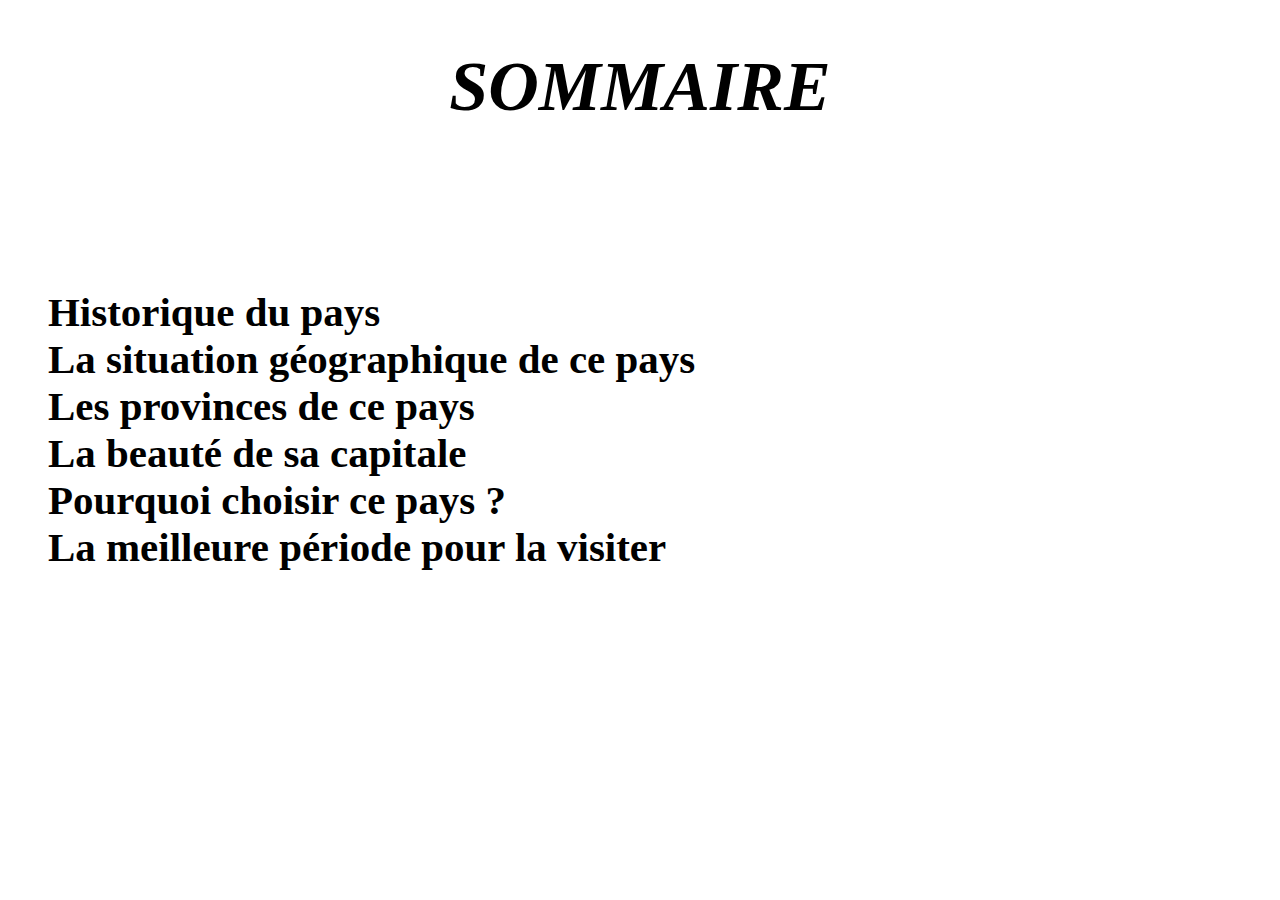
<file: sommaire.html>
<!DOCTYPE html>
<html lang="en">
<head>
    <meta charset="UTF-8">
    <link rel="stylesheet" href="sommaire.css"/>
    <meta name="viewport" content="width=device-width, initial-scale=1.0">
    <title>Document</title>
</head>
<body>
    <h1><CENTER> <i>SOMMAIRE</i></CENTER></h1> <br> <br>
    <ul> <h3><li>Historique du pays</li><h3> 
        <h3><li>La situation géographique de ce pays</li></h3>
        <h3><li>Les provinces de ce pays</li></h3>
            <h3><li>La beauté de sa capitale</li></h3>
            <h3><li>Pourquoi choisir ce pays ?</li></h3>
            <h3><li>La meilleure période pour la visiter</li></h3>
        
    </ul>
</body>
</html>
</file>
<file: index.css>
.G1 {
    transform: translate(20px, 20px) rotate(-25deg);
}

.e1 {
    transform: translate(13px, 0px) rotate(-23deg);
}

.e2 {
    transform: translate(10px, -18px) rotate(-21deg);
}

.k1 {
    transform: translate(10px, -32px) rotate(-19deg);
}

.s1 {
    transform: translate(10px, -43px) rotate(-19deg);
}

.f {
    transform: translate(10px, -55px) rotate(-21deg);
}

.o {
    transform: translate(10px, -65px) rotate(-10deg);
}

.r {
    transform: translate(8px, -71px) rotate(-8deg);
}

.G2 {
    transform: translate(8px, -75px) rotate(-6deg);
}

.e3 {
    transform: translate(8px, -77px) rotate(0deg);
}

.e4 {
    transform: translate(20px, -75px) rotate(-10deg);
}

.k2 {
    transform: translate(15px, -77px) rotate(0deg);
}

.s2 {
    transform: translate(10px, -79px) rotate(-6deg);
}

.e4 {
    transform: translate(8px, -80px) rotate(-4deg);
}

.e5 {
    transform: translate(13px, -80px) rotate(-2deg);
}

.e6 {
    transform: translate(10px, -78px) rotate(0deg);
}

.e7 {
    transform: translate(10px, -78px) rotate(0deg);
}

.e8 {
    transform: translate(10px, -77px) rotate(0deg);
}

.e9 {
    transform: translate(10px, -76px) rotate(0deg);
}

.e11 {
    transform: translate(18px, -70px) rotate(3deg);
}

.e12 {
    transform: translate(10px, -66px) rotate(3deg);
}

.e13 {
    transform: translate(10px, -60px) rotate(4deg);
}

.e14 {
    transform: translate(10px, -52px) rotate(8deg);
}

.e15 {
    transform: translate(10px, -43px) rotate(8deg);
}

.e16 {
    transform: translate(10px, -36px) rotate(-4deg);
}

.e17 {
    transform: translate(10px, -33px) rotate(15deg);
}

.e18 {
    transform: translate(10px, -20px) rotate(18deg);
}

.e19 {
    transform: translate(10px, -7px) rotate(18deg);
}

.e20 {
    transform: translate(6px, 15px) rotate(18deg);
}

.e22 {
    transform: translate(-7px, 250px) rotate(0deg);
}

.e24 {
    transform: translate(20px, 250px) rotate(0deg);
}

.e25 {
    transform: translate(20px, 250px) rotate(0deg);
}

.e26 {
    transform: translate(20px, 250px) rotate(0deg);
}

.e27 {
    transform: translate(20px, 250px) rotate(0deg);
}

.e28 {
    transform: translate(20px, 250px) rotate(0deg);
}

.e29 {
    transform: translate(20px, 250px) rotate(0deg);
}

.e30 {
    transform: translate(20px, 250px) rotate(0deg);
}

span {
    display: inline-block;
}

#interface {
    position: fixed;
    top: 0;
    left: 0;
    min-width: 100%;
    min-height: 100%;
}

.text {
    position: absolute;
    z-index: 2;
    top: 0;
    color: #0f0a0a;
}

#mypage {
    padding: 0;
    margin: 0;
    width: 700px;
}

h3 {
    margin: 0;
    padding: 0;
}

body {
    font-family: 'Luckiest Guy', cursive;
    font-size: 35px;
}

text {
    fill: #FF9800;
}

path {
    fill: transparent;
}

.center {
    display: flex;
    justify-content: center;
    align-items: center;
    height: 300px;
}

a {
    color: rgb(253, 253, 253);
    font-size: 80%;
}

#mypage li {
    display: inline;
    list-style: none;
}

.container .text {
    z-index: 1;
    position: absolute;
    text-align: center;
}

#mydate {
    font-weight: bold;
    font-size: 20px;
    color: rgb(0, 0, 0);
    text-align: right;
}
</file>
<file: Allemagne.css>
h1 {
    color: white;
    background-color: rgb(105, 3, 54);
}

li {
    display: inline-block;
    cursor: pointer;
}

a {
    color: rgb(16, 48, 153);
    font-size: 150%;
    font-weight: bold;
}

h2 {
    color: rgb(0, 0, 0);
    font-size: 25px;
    background-color: bisque;
}

h4 {
    color: rgb(158, 138, 22);
}

.p1 {
    line-height: 1.7em;
}

.leftside {
    height: 100vh;
    width: 120%;
}

.rightside {
    height: 100vh;
    width: 80%;
}

#netherlands {
    position: relative;
    left: 120px;
}

#carte {
    position: relative;
    left: 120px;
}

#myid {
    position: relative;
    left: 50px;
}

.myt {
    border: 1px solid rgb(206, 46, 228);
}

.mytd {
    border: 1px solid blue;
}

td.content {
    color: rgb(156, 96, 6);
    border: 1px solid blue;
    text-align: center;
    font-weight: bold;
}

.line {
    border: 1px solid blue;
}

td.line {
    color: rgb(48, 115, 240);
    border: 1px solid blue;
}

td.max {
    color: rgb(184, 18, 18);
    border: 1px solid blue;
    text-align: center;
    font-weight: bold;
}

td.min {
    color: rgb(133, 18, 75);
    border: 1px solid blue;
    text-align: center;
    font-weight: bold;
}

td.moy {
    color: rgb(39, 58, 163);
    border: 1px solid blue;
    font-weight: bold;
}

.mer {
    border: 1px solid blue;
    text-align: center;
    font-weight: bold;
}

.tempmer {
    border: 1px solid blue;
    text-align: center;
    font-weight: bold;
}

.first {
    font-size: 40px;
    color: brown;
}

#mydate {
    font-weight: bold;
    font-size: 20px;
    color: rgb(16, 92, 233);
}

#myfirstid {
    position: relative;
    left: 30px;
}

#myid {
    width: 800px;
    float: left;
}

#secondid {
    margin-left: 900px;
    bottom: 100px;
}

#global {
    width: 1300px;
}

.p2 {
    line-height: 1.7em;
    font-weight: bold;
    font-size: 20px;
}

#demo {
    font-weight: bold;
    font-size: 30px;
    color: rgb(5, 4, 92);
}

h3 {
    font-style: italic;
    color: black;
    font-size: 30px;
}

h5 {
    font-weight: bold;
    font-size: 22px;
    color: rgb(5, 4, 92);
}
</file>
<file: france.css>
h1 {
    color: white;
    background-color: rgb(105, 3, 54);
}

h2 {
    color: rgb(0, 0, 0);
    font-size: 25px;
    background-color: bisque;
}

h4 {
    color: rgb(158, 138, 22);
}

.p1 {
    line-height: 1.7em;
}

.leftside {
    height: 100vh;
    width: 120%;
}

.rightside {
    height: 100vh;
    width: 80%;
}

#fond {
    position: relative;
}

#netherlands {
    position: relative;
    left: 120px;
}

#carte {
    position: relative;
    left: 120px;
}

#myid {
    position: relative;
    left: 50px;
}

.myt {
    border: 1px solid rgb(206, 46, 228);
}

.mytd {
    border: 1px solid blue;
}

td.content {
    color: rgb(156, 96, 6);
    border: 1px solid blue;
    text-align: center;
    font-weight: bold;
}

.line {
    border: 1px solid blue;
}

td.line {
    color: rgb(48, 115, 240);
    border: 1px solid blue;
}

td.max {
    color: rgb(184, 18, 18);
    border: 1px solid blue;
    text-align: center;
    font-weight: bold;
}

td.min {
    color: rgb(133, 18, 75);
    border: 1px solid blue;
    text-align: center;
    font-weight: bold;
}

td.moy {
    color: rgb(39, 58, 163);
    border: 1px solid blue;
    font-weight: bold;
}

.mer {
    border: 1px solid blue;
    text-align: center;
    font-weight: bold;
}

.tempmer {
    border: 1px solid blue;
    text-align: center;
    font-weight: bold;
}

.first {
    font-size: 40px;
    color: brown;
}

#mydate {
    font-weight: bold;
    font-size: 20px;
    color: rgb(16, 92, 233);
}

#myfirstid {
    position: relative;
    left: 30px;
}

#myid {
    width: 800px;
    float: left;
}

#secondid {
    margin-left: 900px;
    bottom: 100px;
}

li {
    display: inline-block;
    cursor: pointer;
}

a {
    color: rgb(16, 48, 153);
    font-size: 150%;
    font-weight: bold;
}

#global {
    width: 1300px;
}

.p2 {
    line-height: 1.7em;
    font-weight: bold;
    font-size: 20px;
}

#demo {
    font-weight: bold;
    font-size: 30px;
    color: rgb(5, 4, 92);
}

h3 {
    font-style: italic;
    color: black;
    font-size: 30px;
}

h5 {
    font-weight: bold;
    font-size: 22px;
    color: rgb(5, 4, 92);
}
</file>
<file: lespays-bas.css>
h1 {
    color: white;
    background-color: rgb(105, 3, 54);
}

h2 {
    color: rgb(0, 0, 0);
    font-size: 25px;
    background-color: bisque;
}

h4 {
    color: rgb(158, 138, 22);
}

.p1 {
    line-height: 1.7em;
}

.leftside {
    height: 100vh;
    width: 120%;
}

.rightside {
    height: 100vh;
    width: 80%;
}

#netherlands {
    position: relative;
    left: 120px;
}

#carte {
    position: relative;
    left: 120px;
}

#myid {
    position: relative;
    left: 50px;
}

.myt {
    border: 1px solid rgb(206, 46, 228);
}

.mytd {
    border: 1px solid blue;
}

td.content {
    color: rgb(156, 96, 6);
    border: 1px solid blue;
    text-align: center;
    font-weight: bold;
}

.line {
    border: 1px solid blue;
}

td.line {
    color: rgb(48, 115, 240);
    border: 1px solid blue;
}

td.max {
    color: rgb(184, 18, 18);
    border: 1px solid blue;
    text-align: center;
    font-weight: bold;
}

td.min {
    color: rgb(133, 18, 75);
    border: 1px solid blue;
    text-align: center;
    font-weight: bold;
}

td.moy {
    color: rgb(39, 58, 163);
    border: 1px solid blue;
    font-weight: bold;
}

.mer {
    border: 1px solid blue;
    text-align: center;
    font-weight: bold;
}

.tempmer {
    border: 1px solid blue;
    text-align: center;
    font-weight: bold;
}

.first {
    font-size: 40px;
    color: brown;
}

#mydate {
    font-weight: bold;
    font-size: 20px;
    color: rgb(16, 92, 233);
}

#myfirstid {
    position: relative;
    left: 30px;
}

#myid {
    width: 800px;
    float: left;
}

#secondid {
    margin-left: 900px;
    bottom: 100px;
}

#global {
    width: 1300px;
}

.p2 {
    line-height: 1.7em;
    font-weight: bold;
    font-size: 20px;
}

#demo {
    font-weight: bold;
    font-size: 30px;
    color: rgb(5, 4, 92);
}

h3 {
    font-style: italic;
    color: black;
    font-size: 30px;
}

li {
    display: inline-block;
    cursor: pointer;
}

a {
    color: rgb(16, 48, 153);
    font-size: 150%;
    font-weight: bold;
}
</file>
<file: sommaire.css>
.G1 {
    transform: translate(20px, 20px) rotate(-25deg);
}

.e1 {
    transform: translate(13px, 0px) rotate(-23deg);
}

.e2 {
    transform: translate(10px, -10px) rotate(-21deg);
}

.k1 {
    transform: translate(3px, -22px) rotate(-19deg);
}

.s1 {
    transform: translate(2px, -30px) rotate(-19deg);
}

.f {
    transform: translate(1px, -40px) rotate(-21deg);
}

.o {
    transform: translate(0px, -50px) rotate(-10deg);
}

.r {
    transform: translate(-1px, -60px) rotate(0deg);
}

.G2 {
    transform: translate(-4px, -65px) rotate(0deg);
}

.e3 {
    transform: translate(-7px, -70px) rotate(0deg);
}

.e4 {
    transform: translate(-6px, -75px) rotate(-10deg);
}

.k2 {
    transform: translate(-7px, -77px) rotate(0deg);
}

.s2 {
    transform: translate(-7px, -79px) rotate(-6deg);
}

.e4 {
    transform: translate(-7px, -80px) rotate(-4deg);
}

.e5 {
    transform: translate(13px, -80px) rotate(-2deg);
}

.e6 {
    transform: translate(-7px, -78px) rotate(0deg);
}

.e7 {
    transform: translate(-7px, -75px) rotate(0deg);
}

.e8 {
    transform: translate(-7px, -75px) rotate(0deg);
}

.e9 {
    transform: translate(-7px, -75px) rotate(0deg);
}

.e11 {
    transform: translate(-7px, -70px) rotate(3deg);
}

.e12 {
    transform: translate(-7px, -66px) rotate(3deg);
}

.e13 {
    transform: translate(-7px, -60px) rotate(4deg);
}

.e14 {
    transform: translate(-7px, -56px) rotate(-4deg);
}

.e15 {
    transform: translate(-7px, -46px) rotate(-4deg);
}

.e16 {
    transform: translate(-7px, -36px) rotate(-4deg);
}

.e17 {
    transform: translate(-7px, -33px) rotate(-4deg);
}

.e18 {
    transform: translate(-7px, -25px) rotate(5deg);
}

.e19 {
    transform: translate(-7px, -12px) rotate(-4deg);
}

.e20 {
    transform: translate(-10px, 0px) rotate(0deg);
}

.e22 {
    transform: translate(-7px, 250px) rotate(0deg);
}

.e24 {
    transform: translate(20px, 250px) rotate(0deg);
}

.e25 {
    transform: translate(20px, 250px) rotate(0deg);
}

.e26 {
    transform: translate(20px, 250px) rotate(0deg);
}

.e27 {
    transform: translate(20px, 250px) rotate(0deg);
}

.e28 {
    transform: translate(20px, 250px) rotate(0deg);
}

.e29 {
    transform: translate(20px, 250px) rotate(0deg);
}

.e30 {
    transform: translate(20px, 250px) rotate(0deg);
}

span {
    display: inline-block;
}

#interface {
    position: fixed;
    top: 0;
    left: 0;
    min-width: 100%;
    min-height: 100%;
}

.text {
    position: absolute;
    z-index: 2;
    top: 0;
    color: #0f0a0a;
}

#mypage {
    padding: 0;
    margin: 0;
    width: 700px;
}

h3 {
    margin: 0;
    padding: 0;
}

body {
    font-family: 'Luckiest Guy', cursive;
    font-size: 35px;
}

path {
    fill: transparent;
}

text {
    fill: #FF9800;
}

path {
    fill: transparent;
}

.center {
    display: flex;
    justify-content: center;
    align-items: center;
    height: 300px;
}

header .text li a {
    color: black;
    font-weight: 300;
    text-decoration: none;
}

li {
    display: inline-block;
    cursor: pointer;
}

header.text {
    color: black;
    font-weight: 700;
    font-size: 1.5em;
    text-decoration: none;
}

a {
    color: white;
    font-size: 80%;
}

#mypage li {
    display: inline;
    list-style: none;
}

.container {
    display: inline-block;
    position: relative;
}

.container .text {
    z-index: 1;
    position: absolute;
    text-align: center;
}

#myfirstid {
    position: relative;
    left: 100px;
}

#mydate {
    font-weight: bold;
    font-size: 20px;
    color: rgb(0, 0, 0);
    text-align: right;
}
</file>
